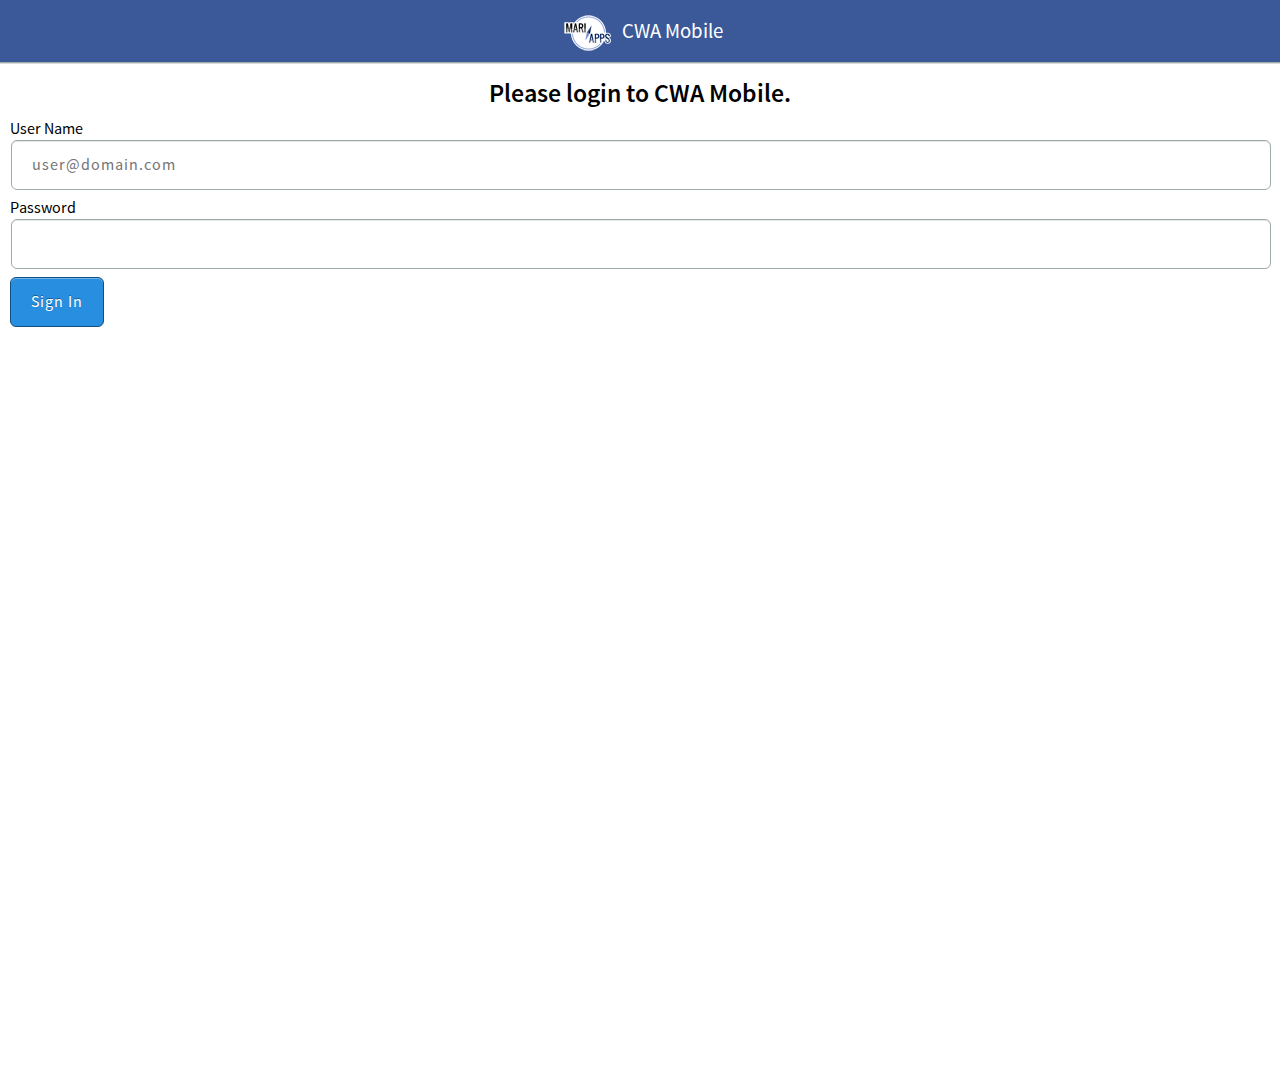
<file: www/index.html>
<!DOCTYPE html>
<html>
<head> 
  <meta charset="utf-8">
  <meta name="viewport" content="initial-scale=1.0, user-scalable=no">
  <meta name="apple-mobile-web-app-capable" content="yes">
  <meta name="apple-mobile-web-app-status-bar-style" content="black">
  <meta name="apple-mobile-web-app-title" content="CWA Mobile">
  <meta http-equiv="X-UA-Compatible" content="IE=edge" />
  <title></title>
  

  <link href="kendo-styles/kendoui.common.min.css" rel="stylesheet" />
  <link href="kendo-styles/kendo.default.min.css" rel="stylesheet" />
  <link href="kendo-styles/kendo.dataviz.min.css" rel="stylesheet" />
  <link href="kendo-styles/kendo.dataviz.default.min.css" rel="stylesheet" />
  <link href="css/hamburger.css" rel="stylesheet" />

  <link rel="apple-touch-icon" href="apple-touch-icon.png"/>
  <link rel="apple-touch-icon-precomposed" href="apple-touch-icon.png"/>


  <!-- <link rel="stylesheet" type="text/css" href="css/jquery-ui.css" />
  <link rel="stylesheet" href="css/jquery.mobile-1.3.1.min.css"> -->
  <!-- <link rel="stylesheet" href="css/pageslider.css"> -->
  <link rel="stylesheet" href="css/topcoat/css/topcoat-mobile-light.css">
  <link rel="stylesheet" href="css/index.css">

  <!-- Extra Codiqa features -->
  <link rel="stylesheet" href="css/codiqa.ext.css">  

  <script src="kendo-js/jquery.min.js"></script>

  <!-- jQuery and jQuery Mobile -->
  <script charset="UTF-8" type="text/javascript" src="https://ecn.dev.virtualearth.net/mapcontrol/mapcontrol.ashx?v=7.0&s=1"></script>
  <!--<script type="text/javascript" src="https://maps.google.com/maps/api/js?sensor=true&libraries=weather"></script>-->
  <script src="js/jquery-1.9.0.min.js"></script>
  <!-- <script src="js/jquery.mobile-1.3.1.min.js"></script> -->
  <!-- // <script src="js/jquery-ui-1.10/jquery-ui-1.10.4.custom.js"></script> -->
  <!-- // <script src="js/hamburger.js"></script> -->
  
  <!-- <script src="js/pageslider.js"></script> -->
  <script src="kendo-js/kendo.all.min.js"></script>
  <script type='application/javascript' src='js/fastclick.min.js'></script>


  <!-- Extra Codiqa features -->
  <script src="js/codiqa.ext.js"></script>

</head>
<body class="light">
  <!-- <div id="sidemenu" class="topcoat-list__container container--sidemenu">
    <ul id="navbar" class="topcoat-list">
      <li class="topcoat-list__item">
        <a href="#">Dashboard</a>
      </li>
      <li class="topcoat-list__item">
        <a href="#pms">PMS</a>        
      </li>
      <li class="topcoat-list__item">
        <a href="#">Help</a>
      </li>
      <li class="topcoat-list__item">
        <a href="#">Contact Us</a>
      </li>
      <li class="topcoat-list__item">
        <a href="#">Log Out</a>
      </li>
    </ul>  
  </div> -->
  <div id="sidemenu" style="display:none">
    <nav class="mobileNav">
      <ul>
          <li onclick="before_route('');"><a><span class="dashboard"></span><div>Dashboard</div></a></li>
          <li><a><span class="accounts"></span><div style="color: grey;">Accounts</div></a></li>
          <li onclick="before_route('#pms');" id="lnk_pms"><a><span class="pms"></span><div>PMS</div></a></li>
          <li onclick="before_route('#crew');" id="lnk_crew"><a><span class="crewing"></span><div>Crewing</div></a></li>
          <li onclick="before_route('#vdetails');"><a><span class="vesseldetails"></span><div>Vessel Details</div></a></li>
          <!-- <li><a href="#">Help</a></li> -->
          <li onclick="location.href = 'mailto:vidya.sagar@mariapps.com';"><a><span class="contact"></span><div>Contact Us</div></a></li>
          <li onclick="before_route('#logout');"><a href="#"><span class="logout"></span><div>Log Out</div></a></li>
      </ul>
    </nav>
  </div>
<div id="container" class='smooth full-height'>
  <div class="topcoat-navigation-bar on-top header">
    <div class="topcoat-navigation-bar__item left quarter">
      <a id="btnBack" style="vertical-align: middle;" class=" back-button" href="javascript:step_back()">
        <span class="topcoat-icon topcoat-icon--back"></span>
      </a>
            <!-- <a class="topcoat-icon-button--quiet">
              <span class="topcoat-icon topcoat-icon--menu-stack"></span>
            </a> -->
    </div>
    <div class="topcoat-navigation-bar__item center half">
      <div style="vertical-align:middle">
      <h1 class="topcoat-navigation-bar__title">
      <img src="img/bsm_logo_glow.png" style="height: 50px; padding-top:0px; padding-right: 5px;vertical-align: middle;">
      CWA Mobile</h1>
      </div>
    </div>
    <div class="topcoat-navigation-bar__item right quarter">
      <span id="hamburger">
        <a class="" style="vertical-align: middle; padding-right: .5rem;" id="hamburger-btn">
          <span class="topcoat-icon topcoat-icon--menu-stack"></span>
          <!-- <span class="topcoat-icon topcoat-icon--edit"></span> -->
        </a>
      </span>
    </div>
  </div>
  <div id="contentLayer"></div>
  <div id="content" class='content on-top scroller'>
    
    <div class='login'>
      <div class='login_title'><h3>Please login to CWA Mobile.</h3></div>
      <form id='login_form'>
        <div class="input-group">
          <div class="input-row">
            <label>User Name</label>
            <input class="topcoat-text-input" type="text" placeholder="user@domain.com" id='login_email'>
          </div>
          <div class="input-row">
            <label>Password</label>
            <input class="topcoat-text-input" type="password" id='login_password'>
          </div>
        </div>
        <div class='error' id='ajax_error' style="display: none;margin: 0px;font-style: italic;font-size: 14px;color: rgb(146,146,146);padding: 20px;"> 
          Sorry, there was a temporary error. Please try again in a minute.<br/>-vidya.sagar@bs-shipmanagement.com
        </div>
        <!-- <a class="button-main button-block" id='login_submit'>Sign In</a> -->
        <!-- <input class="topcoat-button" type="submit" value="Sign In" id='login_submit'/> -->
        <button class="topcoat-button--cta" type="submit">Sign In</button>
      </form>
    </div>
    <div id="index_content" style="display: block;">
    </div>
    <div id='view_title'></div>
    <div id='owners' class="my-navbar-content"></div>
    <div id='dashboard' class="my-navbar-content"></div>
    <div id='vessel_details' class="my-navbar-content"></div>
    <div id='crew' class="my-navbar-content"></div>
    <div id='crew_cv' class="my-navbar-content"></div>
    <div id='pms' class="my-navbar-content"></div>
    <div class='spinner_index'>
      <img src="img/spinner.gif" width="20px" height="20px" style="display:block;margin:auto;"/>
    </div>
  </div>
</div>

<script type="text/javascript" src="js/index.js"></script>
<script src="js/jstorage.js"></script>
<script type="text/javascript">
  app.initialize();
</script>
</body>
</html>
</file>
<file: www/css/hamburger.css>
/*
Setup a basic body
*/
body {
    margin: 0;
    padding: 0;
    overflow-x:hidden;
    font-family: Arial;
    font-size: 18px;
}

/*
Header is relative so z-index: 1 guarantees always displayed on top
*/
header {
    background-color: #302E2E;
    height: 30px;
    padding: 10px;
    text-decoration: none;
    position: fixed;
    width: 98.5%;
    z-index: 4;
    -webkit-box-shadow:  0px 3px 7px 0px rgba(0, 0, 0, 0.4);
    box-shadow:  0px 3px 7px 0px rgba(0, 0, 0, 0.4);
}

/*
using background color is important to cover the menu
position absolute isset to cover the whole viewport
*/
#content {
    background-color: #FFFFFF;
    padding: 52px 10px 10px 10px;
    position: relative;
    width: auto;
    min-height: 1000px;
    -webkit-box-shadow:  -10px 0px 9px 0px rgba(0, 0, 0, 0.4);
    box-shadow:  -10px 0px 9px 0px rgba(0, 0, 0, 0.4);
}

/*
the hamburger button with a little gradient effekt
*/
/*#hamburger {
    border: 1px solid #575858;
    border-radius: 3px 3px 3px 3px;
    cursor: pointer;
    display: block;
    height: 24px;
    padding: 3px 4px 3px;
    position: absolute;
    right: 35px;
    width: 25px;
    background: #F9F9F9;
    background: -moz-linear-gradient(top, #3E3C3D 0%,#EEE 100%);
    background: -webkit-gradient(linear, left top, left bottom, color-stop(0%,#3E3C3D), color-stop(100%,#6D6F74));
    background: -webkit-linear-gradient(top,  #3E3C3D 0%,#6D6F74 100%);
    background: -o-linear-gradient(top,  #3E3C3D 0%,#6D6F74 100%);
    background: -ms-linear-gradient(top,  #3E3C3D 0%,#6D6F74 100%);
    background: linear-gradient(to bottom,  #3E3C3D 0%,#6D6F74 100%);
    filter: progid:DXImageTransform.Microsoft.gradient( startColorstr='#3E3C3D', endColorstr='#6D6F74',GradientType=0 );
    top: 15px;
}*/

/*#F9F9F9,#EEE*/

/*
The white stripes in the hamburger button
*/
#hamburger div {
    background-color: #fff;
    border: 1px solid #eee;
    border-radius: 2px 2px 2px 2px;
    height: 2px;
    margin-top: 3px;
    width: 90%;
}

/*
The navigation container in the background
*/
nav {
    right: 0px;
    top: 0px;
    position: absolute;
    z-index: 0;
    width: 70%;
    height: 100%;
    -webkit-box-sizing: border-box;
    -moz-box-sizing: border-box;
    box-sizing: border-box;
    overflow-x:hidden;
    overflow-y:auto ;
    background: #21365C;
}

/*
Style the navigation menu
*/
nav ul {
    list-style: none;
    margin: 0;
    width: 100%;
    padding: 0;
    color: #fff;
}

nav li {
    position: relative;
    font-size: 1em;
    font-weight: bold;
    border-bottom: 1px solid #365282;
    padding: 15px;
    background: #2b4166;
    background: -moz-linear-gradient(top, #2b4166 0%, #2c4269 100%);
    background: -webkit-gradient(linear, left top, left bottom, color-stop(0%,#2b4166), color-stop(100%,#2c4269));
    background: -webkit-linear-gradient(top, #2b4166 0%,#2c4269 100%);
    background: -o-linear-gradient(top, #2b4166 0%,#2c4269 100%);
    background: -ms-linear-gradient(top, #2b4166 0%,#2c4269 100%);
    background: linear-gradient(to bottom, #2b4166 0%,#2c4269 100%);
    filter: progid:DXImageTransform.Microsoft.gradient( startColorstr='#2b4166', 
}
nav li a {
    color: #fff;
    text-decoration: none;
}

/*
The Layer that will be layed over the content
so that the content is unclickable while menu is shown
*/
#contentLayer {
    display: none;
    height: 100%;
    overflow-x: hidden;
    overflow-y: auto;
    position: absolute;
    left: 0;
    top: 0;
    width: 30%;
    z-index: 12;
    min-height: 1062px;
}
</file>
<file: www/css/pageslider.css>
#container {
    position: absolute;
    width: 100%;
    height: 100%;
    overflow: hidden;
}

.page {
    position: absolute;
    top: 0;
    left: 0;
    width: 100%;
    height: 100%;
    -webkit-transform: translate3d(0, 0, 0);
    transform: translate3d(0, 0, 0);
}

.page.left {
    -webkit-transform: translate3d(-100%, 0, 0);
    transform: translate3d(-100%, 0, 0);
}

.page.center {
    -webkit-transform: translate3d(0, 0, 0);
    transform: translate3d(0, 0, 0);
}

.page.right {
    -webkit-transform: translate3d(100%, 0, 0);
    transform: translate3d(100%, 0, 0);
}

.page.transition {
    -webkit-transition-duration: .25s;
    transition-duration: .25s;
}
</file>
<file: www/css/topcoat/css/topcoat-mobile-light.css>
/**
*
* Copyright 2012 Adobe Systems Inc.;
*
* Licensed under the Apache License, Version 2.0 (the "License");
* you may not use this file except in compliance with the License.
* You may obtain a copy of the License at
*
* http://www.apache.org/licenses/LICENSE-2.0
*
* Unless required by applicable law or agreed to in writing, software
* distributed under the License is distributed on an "AS IS" BASIS,
* WITHOUT WARRANTIES OR CONDITIONS OF ANY KIND, either express or implied.
* See the License for the specific language governing permissions and
* limitations under the License.
*
*/

.button-bar {
  display: table;
  table-layout: fixed;
  white-space: nowrap;
  margin: 0;
  padding: 0;
}

.button-bar__item {
  display: table-cell;
  width: auto;
  border-radius: 0;
}

.button-bar__item > input {
  position: absolute;
  overflow: hidden;
  padding: 0;
  border: 0;
  opacity: 0.001;
  z-index: 1;
  vertical-align: top;
  outline: none;
}

.button-bar__button {
  border-radius: inherit;
}

.button-bar__item:disabled {
  opacity: 0.3;
  cursor: default;
  pointer-events: none;
}

/**
*
* Copyright 2012 Adobe Systems Inc.;
*
* Licensed under the Apache License, Version 2.0 (the "License");
* you may not use this file except in compliance with the License.
* You may obtain a copy of the License at
*
* http://www.apache.org/licenses/LICENSE-2.0
*
* Unless required by applicable law or agreed to in writing, software
* distributed under the License is distributed on an "AS IS" BASIS,
* WITHOUT WARRANTIES OR CONDITIONS OF ANY KIND, either express or implied.
* See the License for the specific language governing permissions and
* limitations under the License.
*
*/

/**
*
* Copyright 2012 Adobe Systems Inc.;
*
* Licensed under the Apache License, Version 2.0 (the "License");
* you may not use this file except in compliance with the License.
* You may obtain a copy of the License at
*
* http://www.apache.org/licenses/LICENSE-2.0
*
* Unless required by applicable law or agreed to in writing, software
* distributed under the License is distributed on an "AS IS" BASIS,
* WITHOUT WARRANTIES OR CONDITIONS OF ANY KIND, either express or implied.
* See the License for the specific language governing permissions and
* limitations under the License.
*
*/

/**
*
* Copyright 2012 Adobe Systems Inc.;
*
* Licensed under the Apache License, Version 2.0 (the "License");
* you may not use this file except in compliance with the License.
* You may obtain a copy of the License at
*
* http://www.apache.org/licenses/LICENSE-2.0
*
* Unless required by applicable law or agreed to in writing, software
* distributed under the License is distributed on an "AS IS" BASIS,
* WITHOUT WARRANTIES OR CONDITIONS OF ANY KIND, either express or implied.
* See the License for the specific language governing permissions and
* limitations under the License.
*
*/

.button,
.topcoat-button,
.topcoat-button--quiet,
.topcoat-button--large,
.topcoat-button--large--quiet,
.topcoat-button--cta,
.topcoat-button--large--cta,
.topcoat-button-bar__button,
.topcoat-button-bar__button--large {
  position: relative;
  display: inline-block;
  vertical-align: top;
  -moz-box-sizing: border-box;
  box-sizing: border-box;
  background-clip: padding-box;
  padding: 0;
  margin: 0;
  font: inherit;
  color: inherit;
  background: transparent;
  border: none;
  cursor: default;
  -webkit-user-select: none;
  -moz-user-select: none;
  -ms-user-select: none;
  user-select: none;
  text-overflow: ellipsis;
  white-space: nowrap;
  overflow: hidden;
  text-decoration: none;
}

.button--quiet {
  background: transparent;
  border: 1px solid transparent;
  box-shadow: none;
}

.button--disabled,
.topcoat-button:disabled,
.topcoat-button--quiet:disabled,
.topcoat-button--large:disabled,
.topcoat-button--large--quiet:disabled,
.topcoat-button--cta:disabled,
.topcoat-button--large--cta:disabled,
.topcoat-button-bar__button:disabled,
.topcoat-button-bar__button--large:disabled {
  opacity: 0.3;
  cursor: default;
  pointer-events: none;
}

.topcoat-button,
.topcoat-button--quiet,
.topcoat-button--large,
.topcoat-button--large--quiet,
.topcoat-button--cta,
.topcoat-button--large--cta,
.topcoat-button-bar__button,
.topcoat-button-bar__button--large {
  padding: 0 1.25rem;
  font-size: 16px;
  line-height: 3rem;
  letter-spacing: 1px;
  color: #454545;
  text-shadow: 0 1px #fff;
  vertical-align: top;
  background-color: #e5e9e8;
  box-shadow: inset 0 1px #fff;
  border: 1px solid #9daca9;
  border-radius: 6px;
}

.topcoat-button:hover,
.topcoat-button--quiet:hover,
.topcoat-button--large:hover,
.topcoat-button--large--quiet:hover,
.topcoat-button-bar__button:hover,
.topcoat-button-bar__button--large:hover {
  background-color: #eff1f1;
}

.topcoat-button:focus,
.topcoat-button--quiet:focus,
.topcoat-button--quiet:hover:focus,
.topcoat-button--large:focus,
.topcoat-button--large--quiet:focus,
.topcoat-button--large--quiet:hover:focus,
.topcoat-button--cta:focus,
.topcoat-button--large--cta:focus,
.topcoat-button-bar__button:focus,
.topcoat-button-bar__button--large:focus {
  border: 1px solid #0036ff;
  box-shadow: inset 0 1px rgba(255,255,255,0.36), 0 0 0 2px #6fb5f1;
  outline: 0;
}

.topcoat-button:active,
.topcoat-button--large:active,
.topcoat-button-bar__button:active,
.topcoat-button-bar__button--large:active,
:checked + .topcoat-button-bar__button {
  border: 1px solid #9daca9;
  background-color: #d2d6d6;
  box-shadow: inset 0 1px rgba(0,0,0,0.1);
}

.topcoat-button--quiet {
  background: transparent;
  border: 1px solid transparent;
  box-shadow: none;
}

.topcoat-button--quiet:hover,
.topcoat-button--large--quiet:hover {
  text-shadow: 0 1px #fff;
  border: 1px solid #9daca9;
  box-shadow: inset 0 1px #fff;
}

.topcoat-button--quiet:active,
.topcoat-button--quiet:focus:active,
.topcoat-button--large--quiet:active,
.topcoat-button--large--quiet:focus:active {
  color: #454545;
  text-shadow: 0 1px #fff;
  background-color: #d2d6d6;
  border: 1px solid #9daca9;
  box-shadow: inset 0 1px rgba(0,0,0,0.1);
}

.topcoat-button--large,
.topcoat-button--large--quiet,
.topcoat-button-bar__button--large {
  font-size: 1.3rem;
  font-weight: 400;
  line-height: 4.375rem;
  padding: 0 1.25rem;
}

.topcoat-button--large--quiet {
  background: transparent;
  border: 1px solid transparent;
  box-shadow: none;
}

.topcoat-button--cta,
.topcoat-button--large--cta {
  border: 1px solid #134f7f;
  background-color: #288edf;
  box-shadow: inset 0 1px rgba(255,255,255,0.36);
  color: #fff;
  font-weight: 500;
  text-shadow: 0 -1px rgba(0,0,0,0.36);
}

.topcoat-button--cta:hover,
.topcoat-button--large--cta:hover {
  background-color: #4ca1e4;
}

.topcoat-button--cta:active,
.topcoat-button--large--cta:active {
  background-color: #1e7dc8;
  box-shadow: inset 0 1px rgba(0,0,0,0.12);
}

.topcoat-button--large--cta {
  font-size: 1.3rem;
  font-weight: 400;
  line-height: 4.375rem;
  padding: 0 1.25rem;
}

.button-bar,
.topcoat-button-bar {
  display: table;
  table-layout: fixed;
  white-space: nowrap;
  margin: 0;
  padding: 0;
}

.button-bar__item,
.topcoat-button-bar__item {
  display: table-cell;
  width: auto;
  border-radius: 0;
}

.button-bar__item > input,
.topcoat-button-bar__item > input {
  position: absolute;
  overflow: hidden;
  padding: 0;
  border: 0;
  opacity: 0.001;
  z-index: 1;
  vertical-align: top;
  outline: none;
}

.button-bar__button {
  border-radius: inherit;
}

.button-bar__item:disabled {
  opacity: 0.3;
  cursor: default;
  pointer-events: none;
}

/* topdoc
  name: Button Bar
  description: Component of grouped buttons
  modifiers:
    :disabled: Disabled state
  markup:
    <div class="topcoat-button-bar">
      <div class="topcoat-button-bar__item">
        <button class="topcoat-button-bar__button">One</button>
      </div>
      <div class="topcoat-button-bar__item">
        <button class="topcoat-button-bar__button">Two</button>
      </div>
      <div class="topcoat-button-bar__item">
        <button class="topcoat-button-bar__button">Three</button>
      </div>
    </div>
  examples:
    mobile button bar: http://codepen.io/Topcoat/pen/kdKyg
  tags:
    - desktop
    - light
    - dark
    - mobile
    - button
    - group
    - bar
*/

.topcoat-button-bar > .topcoat-button-bar__item:first-child {
  border-top-left-radius: 6px;
  border-bottom-left-radius: 6px;
}

.topcoat-button-bar > .topcoat-button-bar__item:last-child {
  border-top-right-radius: 6px;
  border-bottom-right-radius: 6px;
}

.topcoat-button-bar__item:first-child > .topcoat-button-bar__button,
.topcoat-button-bar__item:first-child > .topcoat-button-bar__button--large {
  border-right: none;
}

.topcoat-button-bar__item:last-child > .topcoat-button-bar__button,
.topcoat-button-bar__item:last-child > .topcoat-button-bar__button--large {
  border-left: none;
}

.topcoat-button-bar__button {
  border-radius: inherit;
}

.topcoat-button-bar__button:focus,
.topcoat-button-bar__button--large:focus {
  z-index: 1;
}

/* topdoc
  name: Large Button Bar
  description: A button bar, only larger
  modifiers:
    :disabled: Disabled state
  markup:
    <div class="topcoat-button-bar">
      <div class="topcoat-button-bar__item">
        <button class="topcoat-button-bar__button--large">One</button>
      </div>
      <div class="topcoat-button-bar__item">
        <button class="topcoat-button-bar__button--large">Two</button>
      </div>
      <div class="topcoat-button-bar__item">
        <button class="topcoat-button-bar__button--large">Three</button>
      </div>
    </div>
  tags:
    - desktop
    - light
    - dark
    - mobile
    - button
    - group
    - bar
    - large
*/

.topcoat-button-bar__button--large {
  border-radius: inherit;
}

/**
*
* Copyright 2012 Adobe Systems Inc.;
*
* Licensed under the Apache License, Version 2.0 (the "License");
* you may not use this file except in compliance with the License.
* You may obtain a copy of the License at
*
* http://www.apache.org/licenses/LICENSE-2.0
*
* Unless required by applicable law or agreed to in writing, software
* distributed under the License is distributed on an "AS IS" BASIS,
* WITHOUT WARRANTIES OR CONDITIONS OF ANY KIND, either express or implied.
* See the License for the specific language governing permissions and
* limitations under the License.
*
*/

.button {
  position: relative;
  display: inline-block;
  vertical-align: top;
  -moz-box-sizing: border-box;
  box-sizing: border-box;
  background-clip: padding-box;
  padding: 0;
  margin: 0;
  font: inherit;
  color: inherit;
  background: transparent;
  border: none;
  cursor: default;
  -webkit-user-select: none;
  -moz-user-select: none;
  -ms-user-select: none;
  user-select: none;
  text-overflow: ellipsis;
  white-space: nowrap;
  overflow: hidden;
  text-decoration: none;
}

.button--quiet {
  background: transparent;
  border: 1px solid transparent;
  box-shadow: none;
}

.button--disabled {
  opacity: 0.3;
  cursor: default;
  pointer-events: none;
}

/**
*
* Copyright 2012 Adobe Systems Inc.;
*
* Licensed under the Apache License, Version 2.0 (the "License");
* you may not use this file except in compliance with the License.
* You may obtain a copy of the License at
*
* http://www.apache.org/licenses/LICENSE-2.0
*
* Unless required by applicable law or agreed to in writing, software
* distributed under the License is distributed on an "AS IS" BASIS,
* WITHOUT WARRANTIES OR CONDITIONS OF ANY KIND, either express or implied.
* See the License for the specific language governing permissions and
* limitations under the License.
*
*/

/**
*
* Copyright 2012 Adobe Systems Inc.;
*
* Licensed under the Apache License, Version 2.0 (the "License");
* you may not use this file except in compliance with the License.
* You may obtain a copy of the License at
*
* http://www.apache.org/licenses/LICENSE-2.0
*
* Unless required by applicable law or agreed to in writing, software
* distributed under the License is distributed on an "AS IS" BASIS,
* WITHOUT WARRANTIES OR CONDITIONS OF ANY KIND, either express or implied.
* See the License for the specific language governing permissions and
* limitations under the License.
*
*/

/**
*
* Copyright 2012 Adobe Systems Inc.;
*
* Licensed under the Apache License, Version 2.0 (the "License");
* you may not use this file except in compliance with the License.
* You may obtain a copy of the License at
*
* http://www.apache.org/licenses/LICENSE-2.0
*
* Unless required by applicable law or agreed to in writing, software
* distributed under the License is distributed on an "AS IS" BASIS,
* WITHOUT WARRANTIES OR CONDITIONS OF ANY KIND, either express or implied.
* See the License for the specific language governing permissions and
* limitations under the License.
*
*/

.button,
.topcoat-button,
.topcoat-button--quiet,
.topcoat-button--large,
.topcoat-button--large--quiet,
.topcoat-button--cta,
.topcoat-button--large--cta {
  position: relative;
  display: inline-block;
  vertical-align: top;
  -moz-box-sizing: border-box;
  box-sizing: border-box;
  background-clip: padding-box;
  padding: 0;
  margin: 0;
  font: inherit;
  color: inherit;
  background: transparent;
  border: none;
  cursor: default;
  -webkit-user-select: none;
  -moz-user-select: none;
  -ms-user-select: none;
  user-select: none;
  text-overflow: ellipsis;
  white-space: nowrap;
  overflow: hidden;
  text-decoration: none;
}

.button--quiet {
  background: transparent;
  border: 1px solid transparent;
  box-shadow: none;
}

.button--disabled,
.topcoat-button:disabled,
.topcoat-button--quiet:disabled,
.topcoat-button--large:disabled,
.topcoat-button--large--quiet:disabled,
.topcoat-button--cta:disabled,
.topcoat-button--large--cta:disabled {
  opacity: 0.3;
  cursor: default;
  pointer-events: none;
}

/* topdoc
  name: Button
  description: A simple button
  modifiers:
    :active: Active state
    :disabled: Disabled state
    :hover: Hover state
    :focus: Focused
  markup:
    <button class="topcoat-button">Button</button>
    <button class="topcoat-button" disabled>Button</button>
  examples:
    mobile button: http://codepen.io/Topcoat/pen/DpKtf
  tags:
    - desktop
    - light
    - mobile
    - button
*/

.topcoat-button,
.topcoat-button--quiet,
.topcoat-button--large,
.topcoat-button--large--quiet,
.topcoat-button--cta,
.topcoat-button--large--cta {
  padding: 0 1.25rem;
  font-size: 16px;
  line-height: 3rem;
  letter-spacing: 1px;
  color: #454545;
  text-shadow: 0 1px #fff;
  vertical-align: top;
  background-color: #e5e9e8;
  box-shadow: inset 0 1px #fff;
  border: 1px solid #9daca9;
  border-radius: 6px;
}

.topcoat-button:hover,
.topcoat-button--quiet:hover,
.topcoat-button--large:hover,
.topcoat-button--large--quiet:hover {
  background-color: #eff1f1;
}

.topcoat-button:focus,
.topcoat-button--quiet:focus,
.topcoat-button--quiet:hover:focus,
.topcoat-button--large:focus,
.topcoat-button--large--quiet:focus,
.topcoat-button--large--quiet:hover:focus,
.topcoat-button--cta:focus,
.topcoat-button--large--cta:focus {
  border: 1px solid #0036ff;
  box-shadow: inset 0 1px rgba(255,255,255,0.36), 0 0 0 2px #6fb5f1;
  outline: 0;
}

.topcoat-button:active,
.topcoat-button--large:active {
  border: 1px solid #9daca9;
  background-color: #d2d6d6;
  box-shadow: inset 0 1px rgba(0,0,0,0.1);
}

/* topdoc
  name: Quiet Button
  description: A simple, yet quiet button
  modifiers:
    :active: Quiet button active state
    :disabled: Disabled state
    :hover: Hover state
    :focus: Focused
  markup:
    <button class="topcoat-button--quiet">Button</button>
    <button class="topcoat-button--quiet" disabled>Button</button>
  tags:
    - desktop
    - light
    - mobile
    - button
    - quiet
*/

.topcoat-button--quiet {
  background: transparent;
  border: 1px solid transparent;
  box-shadow: none;
}

.topcoat-button--quiet:hover,
.topcoat-button--large--quiet:hover {
  text-shadow: 0 1px #fff;
  border: 1px solid #9daca9;
  box-shadow: inset 0 1px #fff;
}

.topcoat-button--quiet:active,
.topcoat-button--quiet:focus:active,
.topcoat-button--large--quiet:active,
.topcoat-button--large--quiet:focus:active {
  color: #454545;
  text-shadow: 0 1px #fff;
  background-color: #d2d6d6;
  border: 1px solid #9daca9;
  box-shadow: inset 0 1px rgba(0,0,0,0.1);
}

/* topdoc
  name: Large Button
  description: A big ol button
  modifiers:
    :active: Active state
    :disabled: Disabled state
    :hover: Hover state
    :focus: Focused
  markup:
    <button class="topcoat-button--large" >Button</button>
    <button class="topcoat-button--large" disabled>Button</button>
  tags:
    - desktop
    - light
    - mobile
    - button
    - large
*/

.topcoat-button--large,
.topcoat-button--large--quiet {
  font-size: 1.3rem;
  font-weight: 400;
  line-height: 4.375rem;
  padding: 0 1.25rem;
}

/* topdoc
  name: Large Quiet Button
  description: A large, yet quiet button
  modifiers:
    :active: Active state
    :disabled: Disabled state
    :hover: Hover state
    :focus: Focused
  markup:
    <button class="topcoat-button--large--quiet" >Button</button>
    <button class="topcoat-button--large--quiet" disabled>Button</button>
  tags:
    - desktop
    - light
    - mobile
    - button
    - large
    - quiet
*/

.topcoat-button--large--quiet {
  background: transparent;
  border: 1px solid transparent;
  box-shadow: none;
}

/* topdoc
  name: Call To Action Button
  description: A CALL TO ARMS, er, ACTION!
  modifiers:
    :active: Active state
    :disabled: Disabled state
    :hover: Hover state
    :focus: Focused
  markup:
    <button class="topcoat-button--cta" >Button</button>
    <button class="topcoat-button--cta" disabled>Button</button>
  tags:
    - desktop
    - light
    - mobile
    - button
    - call to action
*/

.topcoat-button--cta,
.topcoat-button--large--cta {
  border: 1px solid #134f7f;
  background-color: #288edf;
  box-shadow: inset 0 1px rgba(255,255,255,0.36);
  color: #fff;
  font-weight: 500;
  text-shadow: 0 -1px rgba(0,0,0,0.36);
}

.topcoat-button--cta:hover,
.topcoat-button--large--cta:hover {
  background-color: #4ca1e4;
}

.topcoat-button--cta:active,
.topcoat-button--large--cta:active {
  background-color: #1e7dc8;
  box-shadow: inset 0 1px rgba(0,0,0,0.12);
}

/* topdoc
  name: Large Call To Action Button
  description: Like call to action, but bigger
  modifiers:
    :active: Active state
    :disabled: Disabled state
    :hover: Hover state
    :focus: Focused
  markup:
    <button class="topcoat-button--large--cta" >Button</button>
    <button class="topcoat-button--large--cta" disabled>Button</button>
  tags:
    - desktop
    - light
    - mobile
    - button
    - large
    - call to action
*/

.topcoat-button--large--cta {
  font-size: 1.3rem;
  font-weight: 400;
  line-height: 4.375rem;
  padding: 0 1.25rem;
}

/**
*
* Copyright 2012 Adobe Systems Inc.;
*
* Licensed under the Apache License, Version 2.0 (the "License");
* you may not use this file except in compliance with the License.
* You may obtain a copy of the License at
*
* http://www.apache.org/licenses/LICENSE-2.0
*
* Unless required by applicable law or agreed to in writing, software
* distributed under the License is distributed on an "AS IS" BASIS,
* WITHOUT WARRANTIES OR CONDITIONS OF ANY KIND, either express or implied.
* See the License for the specific language governing permissions and
* limitations under the License.
*
*/

input[type="checkbox"] {
  position: absolute;
  overflow: hidden;
  padding: 0;
  border: 0;
  opacity: 0.001;
  z-index: 1;
  vertical-align: top;
  outline: none;
}

.checkbox {
  -moz-box-sizing: border-box;
  box-sizing: border-box;
  background-clip: padding-box;
  position: relative;
  display: inline-block;
  vertical-align: top;
  cursor: default;
  -webkit-user-select: none;
  -moz-user-select: none;
  -ms-user-select: none;
  user-select: none;
}

.checkbox__label {
  position: relative;
  display: inline-block;
  vertical-align: top;
  cursor: default;
  -webkit-user-select: none;
  -moz-user-select: none;
  -ms-user-select: none;
  user-select: none;
}

.checkbox--disabled {
  opacity: 0.3;
  cursor: default;
  pointer-events: none;
}

.checkbox:before,
.checkbox:after {
  content: '';
  position: absolute;
}

.checkbox:before {
  -moz-box-sizing: border-box;
  box-sizing: border-box;
  background-clip: padding-box;
}

/**
*
* Copyright 2012 Adobe Systems Inc.;
*
* Licensed under the Apache License, Version 2.0 (the "License");
* you may not use this file except in compliance with the License.
* You may obtain a copy of the License at
*
* http://www.apache.org/licenses/LICENSE-2.0
*
* Unless required by applicable law or agreed to in writing, software
* distributed under the License is distributed on an "AS IS" BASIS,
* WITHOUT WARRANTIES OR CONDITIONS OF ANY KIND, either express or implied.
* See the License for the specific language governing permissions and
* limitations under the License.
*
*/

/**
*
* Copyright 2012 Adobe Systems Inc.;
*
* Licensed under the Apache License, Version 2.0 (the "License");
* you may not use this file except in compliance with the License.
* You may obtain a copy of the License at
*
* http://www.apache.org/licenses/LICENSE-2.0
*
* Unless required by applicable law or agreed to in writing, software
* distributed under the License is distributed on an "AS IS" BASIS,
* WITHOUT WARRANTIES OR CONDITIONS OF ANY KIND, either express or implied.
* See the License for the specific language governing permissions and
* limitations under the License.
*
*/

/**
*
* Copyright 2012 Adobe Systems Inc.;
*
* Licensed under the Apache License, Version 2.0 (the "License");
* you may not use this file except in compliance with the License.
* You may obtain a copy of the License at
*
* http://www.apache.org/licenses/LICENSE-2.0
*
* Unless required by applicable law or agreed to in writing, software
* distributed under the License is distributed on an "AS IS" BASIS,
* WITHOUT WARRANTIES OR CONDITIONS OF ANY KIND, either express or implied.
* See the License for the specific language governing permissions and
* limitations under the License.
*
*/

input[type="checkbox"] {
  position: absolute;
  overflow: hidden;
  padding: 0;
  border: 0;
  opacity: 0.001;
  z-index: 1;
  vertical-align: top;
  outline: none;
}

.checkbox,
.topcoat-checkbox__checkmark {
  -moz-box-sizing: border-box;
  box-sizing: border-box;
  background-clip: padding-box;
  position: relative;
  display: inline-block;
  vertical-align: top;
  cursor: default;
  -webkit-user-select: none;
  -moz-user-select: none;
  -ms-user-select: none;
  user-select: none;
}

.checkbox__label,
.topcoat-checkbox {
  position: relative;
  display: inline-block;
  vertical-align: top;
  cursor: default;
  -webkit-user-select: none;
  -moz-user-select: none;
  -ms-user-select: none;
  user-select: none;
}

.checkbox--disabled,
input[type="checkbox"]:disabled + .topcoat-checkbox__checkmark {
  opacity: 0.3;
  cursor: default;
  pointer-events: none;
}

.checkbox:before,
.checkbox:after,
.topcoat-checkbox__checkmark:before,
.topcoat-checkbox__checkmark:after {
  content: '';
  position: absolute;
}

.checkbox:before,
.topcoat-checkbox__checkmark:before {
  -moz-box-sizing: border-box;
  box-sizing: border-box;
  background-clip: padding-box;
}

/* topdoc
  name: Checkbox
  description: Default skin for Topcoat checkbox
  modifiers:
    :focus: Focus state
    :disabled: Disabled state
  markup:
    <label class="topcoat-checkbox">
      <input type="checkbox">
      <div class="topcoat-checkbox__checkmark"></div>
      Default
    </label>
    <br>
    <br>
    <label class="topcoat-checkbox">
      <input type="checkbox" disabled>
      <div class="topcoat-checkbox__checkmark"></div>
      Disabled
    </label>
  examples:
    mobile checkbox: http://codepen.io/Topcoat/pen/piHcs
  tags:
    - desktop
    - light
    - mobile
    - checkbox
*/

.topcoat-checkbox__checkmark {
  height: 2rem;
}

input[type="checkbox"] {
  height: 2rem;
  width: 2rem;
  margin-top: 0;
  margin-right: -2rem;
  margin-bottom: -2rem;
  margin-left: 0;
}

input[type="checkbox"]:checked + .topcoat-checkbox__checkmark:after {
  opacity: 1;
}

.topcoat-checkbox {
  line-height: 2rem;
}

.topcoat-checkbox__checkmark:before {
  width: 2rem;
  height: 2rem;
  background: #e5e9e8;
  border: 1px solid #9daca9;
  border-radius: 3px;
  box-shadow: inset 0 1px #fff;
}

.topcoat-checkbox__checkmark {
  width: 2rem;
  height: 2rem;
}

.topcoat-checkbox__checkmark:after {
  top: 1px;
  left: 2px;
  opacity: 0;
  width: 28px;
  height: 11px;
  background: transparent;
  border: 7px solid #454545;
  border-width: 7px;
  border-top: none;
  border-right: none;
  border-radius: 2px;
  -webkit-transform: rotate(-50deg);
  -ms-transform: rotate(-50deg);
  transform: rotate(-50deg);
}

input[type="checkbox"]:focus + .topcoat-checkbox__checkmark:before {
  border: 1px solid #0036ff;
  box-shadow: inset 0 1px rgba(255,255,255,0.36), 0 0 0 2px #6fb5f1;
}

input[type="checkbox"]:active + .topcoat-checkbox__checkmark:before {
  border: 1px solid #9daca9;
  background-color: #d2d6d6;
  box-shadow: inset 0 1px rgba(0,0,0,0.1);
}

input[type="checkbox"]:disabled:active + .topcoat-checkbox__checkmark:before {
  border: 1px solid #9daca9;
  background: #e5e9e8;
  box-shadow: inset 0 1px #fff;
}

/**
*
* Copyright 2012 Adobe Systems Inc.;
*
* Licensed under the Apache License, Version 2.0 (the "License");
* you may not use this file except in compliance with the License.
* You may obtain a copy of the License at
*
* http://www.apache.org/licenses/LICENSE-2.0
*
* Unless required by applicable law or agreed to in writing, software
* distributed under the License is distributed on an "AS IS" BASIS,
* WITHOUT WARRANTIES OR CONDITIONS OF ANY KIND, either express or implied.
* See the License for the specific language governing permissions and
* limitations under the License.
*
*/

/**
*
* Copyright 2012 Adobe Systems Inc.;
*
* Licensed under the Apache License, Version 2.0 (the "License");
* you may not use this file except in compliance with the License.
* You may obtain a copy of the License at
*
* http://www.apache.org/licenses/LICENSE-2.0
*
* Unless required by applicable law or agreed to in writing, software
* distributed under the License is distributed on an "AS IS" BASIS,
* WITHOUT WARRANTIES OR CONDITIONS OF ANY KIND, either express or implied.
* See the License for the specific language governing permissions and
* limitations under the License.
*
*/

.button,
.topcoat-icon-button,
.topcoat-icon-button--quiet,
.topcoat-icon-button--large,
.topcoat-icon-button--large--quiet {
  position: relative;
  display: inline-block;
  vertical-align: top;
  -moz-box-sizing: border-box;
  box-sizing: border-box;
  background-clip: padding-box;
  padding: 0;
  margin: 0;
  font: inherit;
  color: inherit;
  background: transparent;
  border: none;
  cursor: default;
  -webkit-user-select: none;
  -moz-user-select: none;
  -ms-user-select: none;
  user-select: none;
  text-overflow: ellipsis;
  white-space: nowrap;
  overflow: hidden;
  text-decoration: none;
}

.button--quiet {
  background: transparent;
  border: 1px solid transparent;
  box-shadow: none;
}

.button--disabled,
.topcoat-icon-button:disabled,
.topcoat-icon-button--quiet:disabled,
.topcoat-icon-button--large:disabled,
.topcoat-icon-button--large--quiet:disabled {
  opacity: 0.3;
  cursor: default;
  pointer-events: none;
}

/* topdoc
  name: Icon Button
  description: Like button, but it has an icon.
  modifiers:
    :active: Active state
    :disabled: Disabled state
    :hover: Hover state
    :focus: Focused
  markup:
    <button class="topcoat-icon-button">
      <span class="topcoat-icon" style="background-color:#A5A7A7;"></span>
    </button>
    <button class="topcoat-icon-button" disabled>
      <span class="topcoat-icon" style="background-color:#A5A7A7;"></span>
    </button>
  tags:
    - desktop
    - light
    - mobile
    - button
    - icon
*/

.topcoat-icon-button,
.topcoat-icon-button--quiet,
.topcoat-icon-button--large,
.topcoat-icon-button--large--quiet {
  padding: 0 0.75rem;
  line-height: 3rem;
  letter-spacing: 1px;
  color: #454545;
  text-shadow: 0 1px #fff;
  vertical-align: baseline;
  background-color: #e5e9e8;
  box-shadow: inset 0 1px #fff;
  border: 1px solid #9daca9;
  border-radius: 6px;
}

.topcoat-icon-button:hover,
.topcoat-icon-button--quiet:hover,
.topcoat-icon-button--large:hover,
.topcoat-icon-button--large--quiet:hover {
  background-color: #eff1f1;
}

.topcoat-icon-button:focus,
.topcoat-icon-button--quiet:focus,
.topcoat-icon-button--quiet:hover:focus,
.topcoat-icon-button--large:focus,
.topcoat-icon-button--large--quiet:focus,
.topcoat-icon-button--large--quiet:hover:focus {
  border: 1px solid #0036ff;
  box-shadow: inset 0 1px rgba(255,255,255,0.36), 0 0 0 2px #6fb5f1;
  outline: 0;
}

.topcoat-icon-button:active,
.topcoat-icon-button--large:active {
  border: 1px solid #9daca9;
  background-color: #d2d6d6;
  box-shadow: inset 0 1px rgba(0,0,0,0.1);
}

/* topdoc
  name: Quiet Icon Button
  description: Like quiet button, but it has an icon.
  modifiers:
    :active: Active state
    :disabled: Disabled state
    :hover: Hover state
    :focus: Focused
  markup:
    <button class="topcoat-icon-button--quiet">
      <span class="topcoat-icon" style="background-color:#A5A7A7;"></span>
    </button>
    <button class="topcoat-icon-button--quiet" disabled>
      <span class="topcoat-icon" style="background-color:#A5A7A7;"></span>
    </button>
  tags:
    - desktop
    - light
    - mobile
    - button
    - icon
    - quiet
*/

.topcoat-icon-button--quiet {
  background: transparent;
  border: 1px solid transparent;
  box-shadow: none;
}

.topcoat-icon-button--quiet:hover,
.topcoat-icon-button--large--quiet:hover {
  text-shadow: 0 1px #fff;
  border: 1px solid #9daca9;
  box-shadow: inset 0 1px #fff;
}

.topcoat-icon-button--quiet:active,
.topcoat-icon-button--quiet:focus:active,
.topcoat-icon-button--large--quiet:active,
.topcoat-icon-button--large--quiet:focus:active {
  color: #454545;
  text-shadow: 0 1px #fff;
  background-color: #d2d6d6;
  border: 1px solid #9daca9;
  box-shadow: inset 0 1px rgba(0,0,0,0.1);
}

/* topdoc
  name: Large Icon Button
  description: Like large button, but it has an icon.
  modifiers:
    :active: Active state
    :disabled: Disabled state
    :hover: Hover state
    :focus: Focused
  markup:
    <button class="topcoat-icon-button--large">
      <span class="topcoat-icon--large" style="background-color:#A5A7A7;"></span>
    </button>
    <button class="topcoat-icon-button--large" disabled>
      <span class="topcoat-icon--large" style="background-color:#A5A7A7;"></span>
    </button>
  tags:
    - desktop
    - light
    - mobile
    - button
    - icon
    - large
*/

.topcoat-icon-button--large,
.topcoat-icon-button--large--quiet {
  width: 4.375rem;
  height: 4.375rem;
  line-height: 4.375rem;
}

/* topdoc
  name: Large Quiet Icon Button
  description: Like large button, but it has an icon and this one is quiet.
  modifiers:
    :active: Active state
    :disabled: Disabled state
    :hover: Hover state
  markup:
    <button class="topcoat-icon-button--large--quiet">
      <span class="topcoat-icon--large" style="background-color:#A5A7A7;"></span>
    </button>
    <button class="topcoat-icon-button--large--quiet" disabled>
      <span class="topcoat-icon--large" style="background-color:#A5A7A7;"></span>
    </button>
  tags:
    - desktop
    - light
    - mobile
    - button
    - icon
    - large
    - quiet
*/

.topcoat-icon-button--large--quiet {
  background: transparent;
  border: 1px solid transparent;
  box-shadow: none;
}

.topcoat-icon,
.topcoat-icon--large {
  position: relative;
  display: inline-block;
  vertical-align: top;
  overflow: hidden;
  width: 1.62rem;
  height: 1.62rem;
  vertical-align: middle;
  top: -1px;
}

.topcoat-icon--large {
  width: 2.499999998125rem;
  height: 2.499999998125rem;
  top: -2px;
}

/**
*
* Copyright 2012 Adobe Systems Inc.;
*
* Licensed under the Apache License, Version 2.0 (the "License");
* you may not use this file except in compliance with the License.
* You may obtain a copy of the License at
*
* http://www.apache.org/licenses/LICENSE-2.0
*
* Unless required by applicable law or agreed to in writing, software
* distributed under the License is distributed on an "AS IS" BASIS,
* WITHOUT WARRANTIES OR CONDITIONS OF ANY KIND, either express or implied.
* See the License for the specific language governing permissions and
* limitations under the License.
*
*/

/**
*
* Copyright 2012 Adobe Systems Inc.;
*
* Licensed under the Apache License, Version 2.0 (the "License");
* you may not use this file except in compliance with the License.
* You may obtain a copy of the License at
*
* http://www.apache.org/licenses/LICENSE-2.0
*
* Unless required by applicable law or agreed to in writing, software
* distributed under the License is distributed on an "AS IS" BASIS,
* WITHOUT WARRANTIES OR CONDITIONS OF ANY KIND, either express or implied.
* See the License for the specific language governing permissions and
* limitations under the License.
*
*/

.input {
  padding: 0;
  margin: 0;
  font: inherit;
  color: inherit;
  background: transparent;
  border: none;
  -moz-box-sizing: border-box;
  box-sizing: border-box;
  background-clip: padding-box;
  vertical-align: top;
  outline: none;
}

.input:disabled {
  opacity: 0.3;
  cursor: default;
  pointer-events: none;
}

/**
*
* Copyright 2012 Adobe Systems Inc.;
*
* Licensed under the Apache License, Version 2.0 (the "License");
* you may not use this file except in compliance with the License.
* You may obtain a copy of the License at
*
* http://www.apache.org/licenses/LICENSE-2.0
*
* Unless required by applicable law or agreed to in writing, software
* distributed under the License is distributed on an "AS IS" BASIS,
* WITHOUT WARRANTIES OR CONDITIONS OF ANY KIND, either express or implied.
* See the License for the specific language governing permissions and
* limitations under the License.
*
*/

/**
*
* Copyright 2012 Adobe Systems Inc.;
*
* Licensed under the Apache License, Version 2.0 (the "License");
* you may not use this file except in compliance with the License.
* You may obtain a copy of the License at
*
* http://www.apache.org/licenses/LICENSE-2.0
*
* Unless required by applicable law or agreed to in writing, software
* distributed under the License is distributed on an "AS IS" BASIS,
* WITHOUT WARRANTIES OR CONDITIONS OF ANY KIND, either express or implied.
* See the License for the specific language governing permissions and
* limitations under the License.
*
*/

.list {
  padding: 0;
  margin: 0;
  font: inherit;
  color: inherit;
  background: transparent;
  border: none;
  cursor: default;
  -webkit-user-select: none;
  -moz-user-select: none;
  -ms-user-select: none;
  user-select: none;
  overflow: auto;
  -webkit-overflow-scrolling: touch;
}

.list__header {
  margin: 0;
}

.list__container {
  padding: 0;
  margin: 0;
  list-style-type: none;
}

.list__item {
  margin: 0;
  padding: 0;
}

/**
*
* Copyright 2012 Adobe Systems Inc.;
*
* Licensed under the Apache License, Version 2.0 (the "License");
* you may not use this file except in compliance with the License.
* You may obtain a copy of the License at
*
* http://www.apache.org/licenses/LICENSE-2.0
*
* Unless required by applicable law or agreed to in writing, software
* distributed under the License is distributed on an "AS IS" BASIS,
* WITHOUT WARRANTIES OR CONDITIONS OF ANY KIND, either express or implied.
* See the License for the specific language governing permissions and
* limitations under the License.
*
*/

/**
*
* Copyright 2012 Adobe Systems Inc.;
*
* Licensed under the Apache License, Version 2.0 (the "License");
* you may not use this file except in compliance with the License.
* You may obtain a copy of the License at
*
* http://www.apache.org/licenses/LICENSE-2.0
*
* Unless required by applicable law or agreed to in writing, software
* distributed under the License is distributed on an "AS IS" BASIS,
* WITHOUT WARRANTIES OR CONDITIONS OF ANY KIND, either express or implied.
* See the License for the specific language governing permissions and
* limitations under the License.
*
*/

.list,
.topcoat-list {
  padding: 0;
  margin: 0;
  font: inherit;
  color: inherit;
  background: transparent;
  border: none;
  cursor: default;
  -webkit-user-select: none;
  -moz-user-select: none;
  -ms-user-select: none;
  user-select: none;
  overflow: auto;
  -webkit-overflow-scrolling: touch;
}

.list__header,
.topcoat-list__header {
  margin: 0;
}

.list__container,
.topcoat-list__container {
  padding: 0;
  margin: 0;
  list-style-type: none;
}

.list__item,
.topcoat-list__item {
  margin: 0;
  padding: 0;
}

/* topdoc
  name: List
  description: Topcoat default list skin
  markup:
    <div class="topcoat-list">
      <h3 class="topcoat-list__header">Category</h3>
      <ul class="topcoat-list__container">
        <li class="topcoat-list__item">
          Item
        </li>
        <li class="topcoat-list__item">
          Item
        </li>
        <li class="topcoat-list__item">
          Item
        </li>
      </ul>
    </div>
  tags:
    - mobile
    - list
*/

.topcoat-list {
  border-top: 1px solid #9daca9;
  border-bottom: 1px solid #fff;
  background-color: #e5e9e8;
}

.topcoat-list__header {
  padding: 4px 20px;
  font-size: 0.9em;
  font-weight: 400;
  background-color: #d2d6d6;
  color: #454545;
  text-shadow: 0 1px 0 rgba(255,255,255,0.5);
  border-top: 1px solid rgba(255,255,255,0.5);
  border-bottom: 1px solid rgba(255,255,255,0.23);
}

.topcoat-list__container {
  border-top: 1px solid #9daca9;
  color: #454545;
}

.topcoat-list__item {
  padding: 1rem;
  border-top: 1px solid #fff;
/*  border-bottom: 1px solid #ccc;*/
}

.topcoat-list__item:first-child {
  border-top: 1px solid #eee;
}

/**
*
* Copyright 2012 Adobe Systems Inc.;
*
* Licensed under the Apache License, Version 2.0 (the "License");
* you may not use this file except in compliance with the License.
* You may obtain a copy of the License at
*
* http://www.apache.org/licenses/LICENSE-2.0
*
* Unless required by applicable law or agreed to in writing, software
* distributed under the License is distributed on an "AS IS" BASIS,
* WITHOUT WARRANTIES OR CONDITIONS OF ANY KIND, either express or implied.
* See the License for the specific language governing permissions and
* limitations under the License.
*
*/

/**
*
* Copyright 2012 Adobe Systems Inc.;
*
* Licensed under the Apache License, Version 2.0 (the "License");
* you may not use this file except in compliance with the License.
* You may obtain a copy of the License at
*
* http://www.apache.org/licenses/LICENSE-2.0
*
* Unless required by applicable law or agreed to in writing, software
* distributed under the License is distributed on an "AS IS" BASIS,
* WITHOUT WARRANTIES OR CONDITIONS OF ANY KIND, either express or implied.
* See the License for the specific language governing permissions and
* limitations under the License.
*
*/

.navigation-bar {
  -moz-box-sizing: border-box;
  box-sizing: border-box;
  background-clip: padding-box;
  white-space: nowrap;
  overflow: hidden;
  word-spacing: 0;
  padding: 0;
  margin: 0;
  font: inherit;
  color: inherit;
  background: transparent;
  border: none;
  cursor: default;
  -webkit-user-select: none;
  -moz-user-select: none;
  -ms-user-select: none;
  user-select: none;
}

.navigation-bar__item {
  -moz-box-sizing: border-box;
  box-sizing: border-box;
  background-clip: padding-box;
  position: relative;
  display: inline-block;
  vertical-align: top;
  padding: 0;
  margin: 0;
  font: inherit;
  color: inherit;
  background: transparent;
  border: none;
}

.navigation-bar__title {
  padding: 0;
  margin: 0;
  font: inherit;
  color: inherit;
  background: transparent;
  border: none;
  text-overflow: ellipsis;
  white-space: nowrap;
  overflow: hidden;
}

/**
*
* Copyright 2012 Adobe Systems Inc.;
*
* Licensed under the Apache License, Version 2.0 (the "License");
* you may not use this file except in compliance with the License.
* You may obtain a copy of the License at
*
* http://www.apache.org/licenses/LICENSE-2.0
*
* Unless required by applicable law or agreed to in writing, software
* distributed under the License is distributed on an "AS IS" BASIS,
* WITHOUT WARRANTIES OR CONDITIONS OF ANY KIND, either express or implied.
* See the License for the specific language governing permissions and
* limitations under the License.
*
*/

/**
*
* Copyright 2012 Adobe Systems Inc.;
*
* Licensed under the Apache License, Version 2.0 (the "License");
* you may not use this file except in compliance with the License.
* You may obtain a copy of the License at
*
* http://www.apache.org/licenses/LICENSE-2.0
*
* Unless required by applicable law or agreed to in writing, software
* distributed under the License is distributed on an "AS IS" BASIS,
* WITHOUT WARRANTIES OR CONDITIONS OF ANY KIND, either express or implied.
* See the License for the specific language governing permissions and
* limitations under the License.
*
*/

.navigation-bar,
.topcoat-navigation-bar {
  -moz-box-sizing: border-box;
  box-sizing: border-box;
  background-clip: padding-box;
  white-space: nowrap;
  overflow: hidden;
  word-spacing: 0;
  padding: 0;
  margin: 0;
  font: inherit;
  color: inherit;
  background: transparent;
  border: none;
  cursor: default;
  -webkit-user-select: none;
  -moz-user-select: none;
  -ms-user-select: none;
  user-select: none;
}

.navigation-bar__item,
.topcoat-navigation-bar__item {
  -moz-box-sizing: border-box;
  box-sizing: border-box;
  background-clip: padding-box;
  position: relative;
  display: inline-block;
  vertical-align: top;
  padding: 0;
  margin: 0;
  font: inherit;
  color: inherit;
  background: transparent;
  border: none;
}

.navigation-bar__title,
.topcoat-navigation-bar__title {
  padding: 0;
  margin: 0;
  font: inherit;
  color: inherit;
  background: transparent;
  border: none;
  text-overflow: ellipsis;
  white-space: nowrap;
  overflow: hidden;
}

/* topdoc
  name: Navigation Bar
  description: A place where navigation goes to drink
  markup:
    <div class="topcoat-navigation-bar">
        <div class="topcoat-navigation-bar__item center full">
            <h1 class="topcoat-navigation-bar__title">Header</h1>
        </div>
    </div>
  tags:
    - desktop
    - light
    - mobile
    - navigation
    - bar
*/

.topcoat-navigation-bar {
  height: 4.375rem;
  padding-left: 1rem;
  padding-right: 1rem;
  background: #e5e9e8;
  color: #454545;
  box-shadow: inset 0 -1px #9daca9, 0 1px #d6dcdb;
}

.topcoat-navigation-bar__item {
  margin: 0;
  line-height: 3.95rem;
  vertical-align: top;
}

.topcoat-navigation-bar__title {
  font-size: 1.3rem;
  font-weight: 400;
  color: #454545;
}

/*
Copyright 2012 Adobe Systems Inc.;
Licensed under the Apache License, Version 2.0 (the "License");
you may not use this file except in compliance with the License.
You may obtain a copy of the License at

http://www.apache.org/licenses/LICENSE-2.0

Unless required by applicable law or agreed to in writing, software
distributed under the License is distributed on an "AS IS" BASIS,
WITHOUT WARRANTIES OR CONDITIONS OF ANY KIND, either express or implied.
See the License for the specific language governing permissions and
limitations under the License.
*/

/**
*
* Copyright 2012 Adobe Systems Inc.;
*
* Licensed under the Apache License, Version 2.0 (the "License");
* you may not use this file except in compliance with the License.
* You may obtain a copy of the License at
*
* http://www.apache.org/licenses/LICENSE-2.0
*
* Unless required by applicable law or agreed to in writing, software
* distributed under the License is distributed on an "AS IS" BASIS,
* WITHOUT WARRANTIES OR CONDITIONS OF ANY KIND, either express or implied.
* See the License for the specific language governing permissions and
* limitations under the License.
*
*/

.notification {
  position: relative;
  display: inline-block;
  vertical-align: top;
  -moz-box-sizing: border-box;
  box-sizing: border-box;
  background-clip: padding-box;
  padding: 0;
  margin: 0;
  font: inherit;
  color: inherit;
  background: transparent;
  border: none;
  cursor: default;
  -webkit-user-select: none;
  -moz-user-select: none;
  -ms-user-select: none;
  user-select: none;
  text-overflow: ellipsis;
  white-space: nowrap;
  overflow: hidden;
  text-decoration: none;
}

/*
Copyright 2012 Adobe Systems Inc.;
Licensed under the Apache License, Version 2.0 (the "License");
you may not use this file except in compliance with the License.
You may obtain a copy of the License at

http://www.apache.org/licenses/LICENSE-2.0

Unless required by applicable law or agreed to in writing, software
distributed under the License is distributed on an "AS IS" BASIS,
WITHOUT WARRANTIES OR CONDITIONS OF ANY KIND, either express or implied.
See the License for the specific language governing permissions and
limitations under the License.
*/

/**
*
* Copyright 2012 Adobe Systems Inc.;
*
* Licensed under the Apache License, Version 2.0 (the "License");
* you may not use this file except in compliance with the License.
* You may obtain a copy of the License at
*
* http://www.apache.org/licenses/LICENSE-2.0
*
* Unless required by applicable law or agreed to in writing, software
* distributed under the License is distributed on an "AS IS" BASIS,
* WITHOUT WARRANTIES OR CONDITIONS OF ANY KIND, either express or implied.
* See the License for the specific language governing permissions and
* limitations under the License.
*
*/

.notification,
.topcoat-notification {
  position: relative;
  display: inline-block;
  vertical-align: top;
  -moz-box-sizing: border-box;
  box-sizing: border-box;
  background-clip: padding-box;
  padding: 0;
  margin: 0;
  font: inherit;
  color: inherit;
  background: transparent;
  border: none;
  cursor: default;
  -webkit-user-select: none;
  -moz-user-select: none;
  -ms-user-select: none;
  user-select: none;
  text-overflow: ellipsis;
  white-space: nowrap;
  overflow: hidden;
  text-decoration: none;
}

/* topdoc
  name: Notification
  description: Notification badge
  markup:
    <span class="topcoat-notification">1</span>
  tags:
    - desktop
    - light
    - mobile
    - notification
*/

.topcoat-notification {
  padding: 0.15em 0.5em 0.2em;
  border-radius: 2px;
  background-color: #ec514e;
  color: #fff;
}

/**
*
* Copyright 2012 Adobe Systems Inc.;
*
* Licensed under the Apache License, Version 2.0 (the "License");
* you may not use this file except in compliance with the License.
* You may obtain a copy of the License at
*
* http://www.apache.org/licenses/LICENSE-2.0
*
* Unless required by applicable law or agreed to in writing, software
* distributed under the License is distributed on an "AS IS" BASIS,
* WITHOUT WARRANTIES OR CONDITIONS OF ANY KIND, either express or implied.
* See the License for the specific language governing permissions and
* limitations under the License.
*
*/

/**
*
* Copyright 2012 Adobe Systems Inc.;
*
* Licensed under the Apache License, Version 2.0 (the "License");
* you may not use this file except in compliance with the License.
* You may obtain a copy of the License at
*
* http://www.apache.org/licenses/LICENSE-2.0
*
* Unless required by applicable law or agreed to in writing, software
* distributed under the License is distributed on an "AS IS" BASIS,
* WITHOUT WARRANTIES OR CONDITIONS OF ANY KIND, either express or implied.
* See the License for the specific language governing permissions and
* limitations under the License.
*
*/

input[type="radio"] {
  position: absolute;
  overflow: hidden;
  padding: 0;
  border: 0;
  opacity: 0.001;
  z-index: 1;
  vertical-align: top;
  outline: none;
}

.radio-button {
  -moz-box-sizing: border-box;
  box-sizing: border-box;
  background-clip: padding-box;
  position: relative;
  display: inline-block;
  vertical-align: top;
  cursor: default;
  -webkit-user-select: none;
  -moz-user-select: none;
  -ms-user-select: none;
  user-select: none;
}

.radio-button__label {
  position: relative;
  display: inline-block;
  vertical-align: top;
  cursor: default;
  -webkit-user-select: none;
  -moz-user-select: none;
  -ms-user-select: none;
  user-select: none;
}

.radio-button:before,
.radio-button:after {
  content: '';
  position: absolute;
  border-radius: 100%;
}

.radio-button:after {
  top: 50%;
  left: 50%;
  -webkit-transform: translate(-50%, -50%);
  -ms-transform: translate(-50%, -50%);
  transform: translate(-50%, -50%);
}

.radio-button:before {
  -moz-box-sizing: border-box;
  box-sizing: border-box;
  background-clip: padding-box;
}

.radio-button--disabled {
  opacity: 0.3;
  cursor: default;
  pointer-events: none;
}

/**
*
* Copyright 2012 Adobe Systems Inc.;
*
* Licensed under the Apache License, Version 2.0 (the "License");
* you may not use this file except in compliance with the License.
* You may obtain a copy of the License at
*
* http://www.apache.org/licenses/LICENSE-2.0
*
* Unless required by applicable law or agreed to in writing, software
* distributed under the License is distributed on an "AS IS" BASIS,
* WITHOUT WARRANTIES OR CONDITIONS OF ANY KIND, either express or implied.
* See the License for the specific language governing permissions and
* limitations under the License.
*
*/

/**
*
* Copyright 2012 Adobe Systems Inc.;
*
* Licensed under the Apache License, Version 2.0 (the "License");
* you may not use this file except in compliance with the License.
* You may obtain a copy of the License at
*
* http://www.apache.org/licenses/LICENSE-2.0
*
* Unless required by applicable law or agreed to in writing, software
* distributed under the License is distributed on an "AS IS" BASIS,
* WITHOUT WARRANTIES OR CONDITIONS OF ANY KIND, either express or implied.
* See the License for the specific language governing permissions and
* limitations under the License.
*
*/

input[type="radio"] {
  position: absolute;
  overflow: hidden;
  padding: 0;
  border: 0;
  opacity: 0.001;
  z-index: 1;
  vertical-align: top;
  outline: none;
}

.radio-button,
.topcoat-radio-button__checkmark {
  -moz-box-sizing: border-box;
  box-sizing: border-box;
  background-clip: padding-box;
  position: relative;
  display: inline-block;
  vertical-align: top;
  cursor: default;
  -webkit-user-select: none;
  -moz-user-select: none;
  -ms-user-select: none;
  user-select: none;
}

.radio-button__label,
.topcoat-radio-button {
  position: relative;
  display: inline-block;
  vertical-align: top;
  cursor: default;
  -webkit-user-select: none;
  -moz-user-select: none;
  -ms-user-select: none;
  user-select: none;
}

.radio-button:before,
.radio-button:after,
.topcoat-radio-button__checkmark:before,
.topcoat-radio-button__checkmark:after {
  content: '';
  position: absolute;
  border-radius: 100%;
}

.radio-button:after,
.topcoat-radio-button__checkmark:after {
  top: 50%;
  left: 50%;
  -webkit-transform: translate(-50%, -50%);
  -ms-transform: translate(-50%, -50%);
  transform: translate(-50%, -50%);
}

.radio-button:before,
.topcoat-radio-button__checkmark:before {
  -moz-box-sizing: border-box;
  box-sizing: border-box;
  background-clip: padding-box;
}

.radio-button--disabled,
input[type="radio"]:disabled + .topcoat-radio-button__checkmark {
  opacity: 0.3;
  cursor: default;
  pointer-events: none;
}

/* topdoc
  name: Radio Button
  description: A button that can play music, but usually just plays ads.
  modifiers:
  markup:
    <!-- NO LABEL -->
    <label class="topcoat-radio-button">
      <input type="radio" name="topcoat">
      <div class="topcoat-radio-button__checkmark"></div>
    </label>
    <br>
    <br>
    <!-- LEFT LABEL -->
    <label class="topcoat-radio-button">
      Left label
      <input type="radio" name="topcoat">
      <div class="topcoat-radio-button__checkmark"></div>
    </label>
    <br>
    <br>
    <!-- RIGHT LABEL -->
    <label class="topcoat-radio-button">
      <input type="radio" name="topcoat">
      <div class="topcoat-radio-button__checkmark"></div>
      Right label
    </label>
    <br>
    <br>
    <!-- DISABLED -->
    <label class="topcoat-radio-button">
      <input type="radio" name="topcoat" Disabled>
      <div class="topcoat-radio-button__checkmark"></div>
      Disabled
    </label>
  examples:
    Mobile Radio Button: http://codepen.io/Topcoat/pen/HDcJj
  tags:
    - desktop
    - light
    - mobile
    - Radio
*/

input[type="radio"] {
  height: 1.875rem;
  width: 1.875rem;
  margin-top: 0;
  margin-right: -1.875rem;
  margin-bottom: -1.875rem;
  margin-left: 0;
}

input[type="radio"]:checked + .topcoat-radio-button__checkmark:after {
  opacity: 1;
}

.topcoat-radio-button {
  color: #454545;
  line-height: 1.875rem;
}

.topcoat-radio-button__checkmark:before {
  width: 1.875rem;
  height: 1.875rem;
  background: #e5e9e8;
  border: 1px solid #9daca9;
  box-shadow: inset 0 1px #fff;
}

.topcoat-radio-button__checkmark {
  position: relative;
  width: 1.875rem;
  height: 1.875rem;
}

.topcoat-radio-button__checkmark:after {
  opacity: 0;
  width: 0.875rem;
  height: 0.875rem;
  background: #454545;
  border: 1px solid rgba(0,0,0,0.1);
  box-shadow: 0 1px rgba(255,255,255,0.5);
  -webkit-transform: none;
  -ms-transform: none;
  transform: none;
  top: 7px;
  left: 7px;
}

input[type="radio"]:focus + .topcoat-radio-button__checkmark:before {
  border: 1px solid #0036ff;
  box-shadow: inset 0 1px rgba(255,255,255,0.36), 0 0 0 2px #6fb5f1;
}

input[type="radio"]:active + .topcoat-radio-button__checkmark:before {
  border: 1px solid #9daca9;
  background-color: #d2d6d6;
  box-shadow: inset 0 1px rgba(0,0,0,0.1);
}

input[type="radio"]:disabled:active + .topcoat-radio-button__checkmark:before {
  border: 1px solid #9daca9;
  background: #e5e9e8;
  box-shadow: inset 0 1px #fff;
}

/*
Copyright 2012 Adobe Systems Inc.;
Licensed under the Apache License, Version 2.0 (the "License");
you may not use this file except in compliance with the License.
You may obtain a copy of the License at

http://www.apache.org/licenses/LICENSE-2.0

Unless required by applicable law or agreed to in writing, software
distributed under the License is distributed on an "AS IS" BASIS,
WITHOUT WARRANTIES OR CONDITIONS OF ANY KIND, either express or implied.
See the License for the specific language governing permissions and
limitations under the License.
*/

/*
Copyright 2012 Adobe Systems Inc.;
Licensed under the Apache License, Version 2.0 (the "License");
you may not use this file except in compliance with the License.
You may obtain a copy of the License at

http://www.apache.org/licenses/LICENSE-2.0

Unless required by applicable law or agreed to in writing, software
distributed under the License is distributed on an "AS IS" BASIS,
WITHOUT WARRANTIES OR CONDITIONS OF ANY KIND, either express or implied.
See the License for the specific language governing permissions and
limitations under the License.
*/

.range {
  padding: 0;
  margin: 0;
  font: inherit;
  color: inherit;
  background: transparent;
  border: none;
  -moz-box-sizing: border-box;
  box-sizing: border-box;
  background-clip: padding-box;
  vertical-align: top;
  outline: none;
  -webkit-appearance: none;
}

.range__thumb {
  cursor: pointer;
}

.range__thumb--webkit {
  cursor: pointer;
  -webkit-appearance: none;
}

.range:disabled {
  opacity: 0.3;
  cursor: default;
  pointer-events: none;
}

/*
Copyright 2012 Adobe Systems Inc.;
Licensed under the Apache License, Version 2.0 (the "License");
you may not use this file except in compliance with the License.
You may obtain a copy of the License at

http://www.apache.org/licenses/LICENSE-2.0

Unless required by applicable law or agreed to in writing, software
distributed under the License is distributed on an "AS IS" BASIS,
WITHOUT WARRANTIES OR CONDITIONS OF ANY KIND, either express or implied.
See the License for the specific language governing permissions and
limitations under the License.
*/

/*
Copyright 2012 Adobe Systems Inc.;
Licensed under the Apache License, Version 2.0 (the "License");
you may not use this file except in compliance with the License.
You may obtain a copy of the License at

http://www.apache.org/licenses/LICENSE-2.0

Unless required by applicable law or agreed to in writing, software
distributed under the License is distributed on an "AS IS" BASIS,
WITHOUT WARRANTIES OR CONDITIONS OF ANY KIND, either express or implied.
See the License for the specific language governing permissions and
limitations under the License.
*/

.range,
.topcoat-range {
  padding: 0;
  margin: 0;
  font: inherit;
  color: inherit;
  background: transparent;
  border: none;
  -moz-box-sizing: border-box;
  box-sizing: border-box;
  background-clip: padding-box;
  vertical-align: top;
  outline: none;
  -webkit-appearance: none;
}

.range__thumb,
.topcoat-range::-moz-range-thumb {
  cursor: pointer;
}

.range__thumb--webkit,
.topcoat-range::-webkit-slider-thumb {
  cursor: pointer;
  -webkit-appearance: none;
}

.range:disabled,
.topcoat-range:disabled {
  opacity: 0.3;
  cursor: default;
  pointer-events: none;
}

/* topdoc
  name: Range
  description: Range input
  modifiers:
    :active: Active state
    :disabled: Disabled state
    :hover: Hover state
    :focus: Focused
  markup:
    <input type="range" class="topcoat-range">
    <input type="range" class="topcoat-range" disabled>
  examples:
    mobile range: http://codepen.io/Topcoat/pen/BskEn
  tags:
    - desktop
    - mobile
    - range
*/

.topcoat-range {
  border-radius: 6px;
  border: 1px solid #9daca9;
  background-color: #d6dcdb;
  height: 1rem;
  border-radius: 30px;
}

.topcoat-range::-moz-range-track {
  border-radius: 6px;
  border: 1px solid #9daca9;
  background-color: #d6dcdb;
  height: 1rem;
  border-radius: 30px;
}

.topcoat-range::-webkit-slider-thumb {
  height: 3rem;
  width: 2rem;
  background-color: #e5e9e8;
  border: 1px solid #9daca9;
  border-radius: 6px;
  box-shadow: inset 0 1px #fff;
}

.topcoat-range::-moz-range-thumb {
  height: 3rem;
  width: 2rem;
  background-color: #e5e9e8;
  border: 1px solid #9daca9;
  border-radius: 6px;
  box-shadow: inset 0 1px #fff;
}

.topcoat-range:focus::-webkit-slider-thumb {
  border: 1px solid #0036ff;
  box-shadow: inset 0 1px rgba(255,255,255,0.36), 0 0 0 2px #6fb5f1;
}

.topcoat-range:focus::-moz-range-thumb {
  border: 1px solid #0036ff;
  box-shadow: inset 0 1px rgba(255,255,255,0.36), 0 0 0 2px #6fb5f1;
}

.topcoat-range:active::-webkit-slider-thumb {
  border: 1px solid #9daca9;
  box-shadow: inset 0 1px #fff;
}

.topcoat-range:active::-moz-range-thumb {
  border: 1px solid #9daca9;
  box-shadow: inset 0 1px #fff;
}

/**
*
* Copyright 2012 Adobe Systems Inc.;
*
* Licensed under the Apache License, Version 2.0 (the "License");
* you may not use this file except in compliance with the License.
* You may obtain a copy of the License at
*
* http://www.apache.org/licenses/LICENSE-2.0
*
* Unless required by applicable law or agreed to in writing, software
* distributed under the License is distributed on an "AS IS" BASIS,
* WITHOUT WARRANTIES OR CONDITIONS OF ANY KIND, either express or implied.
* See the License for the specific language governing permissions and
* limitations under the License.
*
*/

/**
*
* Copyright 2012 Adobe Systems Inc.;
*
* Licensed under the Apache License, Version 2.0 (the "License");
* you may not use this file except in compliance with the License.
* You may obtain a copy of the License at
*
* http://www.apache.org/licenses/LICENSE-2.0
*
* Unless required by applicable law or agreed to in writing, software
* distributed under the License is distributed on an "AS IS" BASIS,
* WITHOUT WARRANTIES OR CONDITIONS OF ANY KIND, either express or implied.
* See the License for the specific language governing permissions and
* limitations under the License.
*
*/

.search-input {
  padding: 0;
  margin: 0;
  font: inherit;
  color: inherit;
  background: transparent;
  border: none;
  -moz-box-sizing: border-box;
  box-sizing: border-box;
  background-clip: padding-box;
  vertical-align: top;
  outline: none;
  -webkit-appearance: none;
}

input[type="search"]::-webkit-search-cancel-button {
  -webkit-appearance: none;
}

.search-input:disabled {
  opacity: 0.3;
  cursor: default;
  pointer-events: none;
}

/**
*
* Copyright 2012 Adobe Systems Inc.;
*
* Licensed under the Apache License, Version 2.0 (the "License");
* you may not use this file except in compliance with the License.
* You may obtain a copy of the License at
*
* http://www.apache.org/licenses/LICENSE-2.0
*
* Unless required by applicable law or agreed to in writing, software
* distributed under the License is distributed on an "AS IS" BASIS,
* WITHOUT WARRANTIES OR CONDITIONS OF ANY KIND, either express or implied.
* See the License for the specific language governing permissions and
* limitations under the License.
*
*/

/**
*
* Copyright 2012 Adobe Systems Inc.;
*
* Licensed under the Apache License, Version 2.0 (the "License");
* you may not use this file except in compliance with the License.
* You may obtain a copy of the License at
*
* http://www.apache.org/licenses/LICENSE-2.0
*
* Unless required by applicable law or agreed to in writing, software
* distributed under the License is distributed on an "AS IS" BASIS,
* WITHOUT WARRANTIES OR CONDITIONS OF ANY KIND, either express or implied.
* See the License for the specific language governing permissions and
* limitations under the License.
*
*/

.search-input,
.topcoat-search-input,
.topcoat-search-input--large {
  padding: 0;
  margin: 0;
  font: inherit;
  color: inherit;
  background: transparent;
  border: none;
  -moz-box-sizing: border-box;
  box-sizing: border-box;
  background-clip: padding-box;
  vertical-align: top;
  outline: none;
  -webkit-appearance: none;
}

input[type="search"]::-webkit-search-cancel-button {
  -webkit-appearance: none;
}

.search-input:disabled,
.topcoat-search-input:disabled,
.topcoat-search-input--large:disabled {
  opacity: 0.3;
  cursor: default;
  pointer-events: none;
}

/* topdoc
  name: Search Input
  description: A text input designed for searching.
  modifiers:
    :disabled: Disabled state
  markup:
    <input type="search" value="" placeholder="search" class="topcoat-search-input">
    <input type="search" value="" placeholder="search" class="topcoat-search-input" disabled>
  tags:
    - desktop
    - light
    - mobile
    - text
    - input
    - search
    - form
*/

.topcoat-search-input,
.topcoat-search-input--large {
  line-height: 3rem;
  height: 3rem;
  font-size: 16px;
  border: 1px solid #9daca9;
  background-color: #fff;
  box-shadow: inset 0 1px 0 rgba(0,0,0,0.23);
  color: #454545;
  padding: 0 0 0 2rem;
  border-radius: 30px;
  background-image: url("../img/search.svg");
  background-position: 1rem center;
  background-repeat: no-repeat;
  background-size: 16px;
}

.topcoat-search-input:focus,
.topcoat-search-input--large:focus {
  background-color: #fff;
  color: #454545;
  border: 1px solid #0036ff;
  box-shadow: inset 0 1px 0 rgba(0,0,0,0.23), 0 0 0 2px #6fb5f1;
}

.topcoat-search-input::-webkit-search-cancel-button,
.topcoat-search-input::-webkit-search-decoration,
.topcoat-search-input--large::-webkit-search-cancel-button,
.topcoat-search-input--large::-webkit-search-decoration {
  margin-right: 5px;
}

.topcoat-search-input:focus::-webkit-input-placeholder,
.topcoat-search-input:focus::-webkit-input-placeholder {
  color: #c6c8c8;
}

.topcoat-search-input:disabled::-webkit-input-placeholder {
  color: #454545;
}

.topcoat-search-input:disabled::-moz-placeholder {
  color: #454545;
}

.topcoat-search-input:disabled:-ms-input-placeholder {
  color: #454545;
}

/* topdoc
  name: Large Search Input
  description: A large text input designed for searching.
  modifiers:
    :disabled: Disabled state
  markup:
    <input type="search" value="" placeholder="search" class="topcoat-search-input--large">
    <input type="search" value="" placeholder="search" class="topcoat-search-input--large" disabled>
  tags:
    - desktop
    - light
    - mobile
    - text
    - input
    - search
    - form
    - large
*/

.topcoat-search-input--large {
  line-height: 4.375rem;
  height: 4.375rem;
  font-size: 1.3rem;
  font-weight: 400;
  padding: 0 0 0 2.9rem;
  border-radius: 40px;
  background-position: 1.2rem center;
  background-size: 1.3rem;
}

.topcoat-search-input--large:disabled {
  color: #454545;
}

.topcoat-search-input--large:disabled::-webkit-input-placeholder {
  color: #454545;
}

.topcoat-search-input--large:disabled::-moz-placeholder {
  color: #454545;
}

.topcoat-search-input--large:disabled:-ms-input-placeholder {
  color: #454545;
}

/**
*
* Copyright 2012 Adobe Systems Inc.;
*
* Licensed under the Apache License, Version 2.0 (the "License");
* you may not use this file except in compliance with the License.
* You may obtain a copy of the License at
*
* http://www.apache.org/licenses/LICENSE-2.0
*
* Unless required by applicable law or agreed to in writing, software
* distributed under the License is distributed on an "AS IS" BASIS,
* WITHOUT WARRANTIES OR CONDITIONS OF ANY KIND, either express or implied.
* See the License for the specific language governing permissions and
* limitations under the License.
*
*/

/**
*
* Copyright 2012 Adobe Systems Inc.;
*
* Licensed under the Apache License, Version 2.0 (the "License");
* you may not use this file except in compliance with the License.
* You may obtain a copy of the License at
*
* http://www.apache.org/licenses/LICENSE-2.0
*
* Unless required by applicable law or agreed to in writing, software
* distributed under the License is distributed on an "AS IS" BASIS,
* WITHOUT WARRANTIES OR CONDITIONS OF ANY KIND, either express or implied.
* See the License for the specific language governing permissions and
* limitations under the License.
*
*/

.switch {
  position: relative;
  display: inline-block;
  vertical-align: top;
  -moz-box-sizing: border-box;
  box-sizing: border-box;
  background-clip: padding-box;
}

.switch__input {
  position: absolute;
  overflow: hidden;
  padding: 0;
  border: 0;
  opacity: 0.001;
  z-index: 1;
  vertical-align: top;
  outline: none;
}

.switch__toggle {
  position: relative;
  display: inline-block;
  vertical-align: top;
  -moz-box-sizing: border-box;
  box-sizing: border-box;
  background-clip: padding-box;
  padding: 0;
  margin: 0;
  font: inherit;
  color: inherit;
  background: transparent;
  border: none;
  cursor: default;
  -webkit-user-select: none;
  -moz-user-select: none;
  -ms-user-select: none;
  user-select: none;
}

.switch__toggle:before,
.switch__toggle:after {
  content: '';
  position: absolute;
  z-index: -1;
  -moz-box-sizing: border-box;
  box-sizing: border-box;
  background-clip: padding-box;
}

.switch--disabled {
  opacity: 0.3;
  cursor: default;
  pointer-events: none;
}

/**
*
* Copyright 2012 Adobe Systems Inc.;
*
* Licensed under the Apache License, Version 2.0 (the "License");
* you may not use this file except in compliance with the License.
* You may obtain a copy of the License at
*
* http://www.apache.org/licenses/LICENSE-2.0
*
* Unless required by applicable law or agreed to in writing, software
* distributed under the License is distributed on an "AS IS" BASIS,
* WITHOUT WARRANTIES OR CONDITIONS OF ANY KIND, either express or implied.
* See the License for the specific language governing permissions and
* limitations under the License.
*
*/

/**
*
* Copyright 2012 Adobe Systems Inc.;
*
* Licensed under the Apache License, Version 2.0 (the "License");
* you may not use this file except in compliance with the License.
* You may obtain a copy of the License at
*
* http://www.apache.org/licenses/LICENSE-2.0
*
* Unless required by applicable law or agreed to in writing, software
* distributed under the License is distributed on an "AS IS" BASIS,
* WITHOUT WARRANTIES OR CONDITIONS OF ANY KIND, either express or implied.
* See the License for the specific language governing permissions and
* limitations under the License.
*
*/

.switch,
.topcoat-switch {
  position: relative;
  display: inline-block;
  vertical-align: top;
  -moz-box-sizing: border-box;
  box-sizing: border-box;
  background-clip: padding-box;
}

.switch__input,
.topcoat-switch__input {
  position: absolute;
  overflow: hidden;
  padding: 0;
  border: 0;
  opacity: 0.001;
  z-index: 1;
  vertical-align: top;
  outline: none;
}

.switch__toggle,
.topcoat-switch__toggle {
  position: relative;
  display: inline-block;
  vertical-align: top;
  -moz-box-sizing: border-box;
  box-sizing: border-box;
  background-clip: padding-box;
  padding: 0;
  margin: 0;
  font: inherit;
  color: inherit;
  background: transparent;
  border: none;
  cursor: default;
  -webkit-user-select: none;
  -moz-user-select: none;
  -ms-user-select: none;
  user-select: none;
}

.switch__toggle:before,
.switch__toggle:after,
.topcoat-switch__toggle:before,
.topcoat-switch__toggle:after {
  content: '';
  position: absolute;
  z-index: -1;
  -moz-box-sizing: border-box;
  box-sizing: border-box;
  background-clip: padding-box;
}

.switch--disabled,
.topcoat-switch__input:disabled + .topcoat-switch__toggle {
  opacity: 0.3;
  cursor: default;
  pointer-events: none;
}

/* topdoc
  name: Switch
  description: Default skin for Topcoat switch
  modifiers:
    :focus: Focus state
    :disabled: Disabled state
  markup:
    <label class="topcoat-switch">
      <input type="checkbox" class="topcoat-switch__input">
      <div class="topcoat-switch__toggle"></div>
    </label>
    <br>
    <br>
    <label class="topcoat-switch">
      <input type="checkbox" class="topcoat-switch__input" checked>
      <div class="topcoat-switch__toggle"></div>
    </label>
    <br>
    <br>
    <label class="topcoat-switch">
      <input type="checkbox" class="topcoat-switch__input" disabled>
      <div class="topcoat-switch__toggle"></div>
    </label>
  examples:
    mobile switch: http://codepen.io/Topcoat/pen/upxds
  tags:
    - desktop
    - light
    - mobile
    - switch
*/

.topcoat-switch {
  font-size: 16px;
  padding: 0 1.25rem;
  border-radius: 6px;
  border: 1px solid #9daca9;
  overflow: hidden;
  width: 6rem;
}

.topcoat-switch__toggle:before,
.topcoat-switch__toggle:after {
  top: -1px;
  width: 5rem;
}

.topcoat-switch__toggle:before {
  content: 'ON';
  color: #288edf;
  background-color: #e5f1fb;
  right: 1rem;
  padding-left: 1.5rem;
}

.topcoat-switch__toggle {
  line-height: 3rem;
  height: 3rem;
  width: 2rem;
  border-radius: 6px;
  color: #454545;
  text-shadow: 0 1px #fff;
  background-color: #e5e9e8;
  border: 1px solid #9daca9;
  margin-left: -1.3rem;
  margin-bottom: -1px;
  margin-top: -1px;
  box-shadow: inset 0 1px #fff;
  -webkit-transition: margin-left 0.05s ease-in-out;
  transition: margin-left 0.05s ease-in-out;
}

.topcoat-switch__toggle:after {
  content: 'OFF';
  background-color: #d2d6d6;
  left: 1rem;
  padding-left: 2rem;
}

.topcoat-switch__input:checked + .topcoat-switch__toggle {
  margin-left: 2.7rem;
}

.topcoat-switch__input:active + .topcoat-switch__toggle {
  border: 1px solid #9daca9;
  box-shadow: inset 0 1px #fff;
}

.topcoat-switch__input:focus + .topcoat-switch__toggle {
  border: 1px solid #0036ff;
  box-shadow: 0 0 0 2px #6fb5f1;
}

.topcoat-switch__input:disabled + .topcoat-switch__toggle:after,
.topcoat-switch__input:disabled + .topcoat-switch__toggle:before {
  background: transparent;
}

/**
*
* Copyright 2012 Adobe Systems Inc.;
*
* Licensed under the Apache License, Version 2.0 (the "License");
* you may not use this file except in compliance with the License.
* You may obtain a copy of the License at
*
* http://www.apache.org/licenses/LICENSE-2.0
*
* Unless required by applicable law or agreed to in writing, software
* distributed under the License is distributed on an "AS IS" BASIS,
* WITHOUT WARRANTIES OR CONDITIONS OF ANY KIND, either express or implied.
* See the License for the specific language governing permissions and
* limitations under the License.
*
*/

/**
*
* Copyright 2012 Adobe Systems Inc.;
*
* Licensed under the Apache License, Version 2.0 (the "License");
* you may not use this file except in compliance with the License.
* You may obtain a copy of the License at
*
* http://www.apache.org/licenses/LICENSE-2.0
*
* Unless required by applicable law or agreed to in writing, software
* distributed under the License is distributed on an "AS IS" BASIS,
* WITHOUT WARRANTIES OR CONDITIONS OF ANY KIND, either express or implied.
* See the License for the specific language governing permissions and
* limitations under the License.
*
*/

.button,
.topcoat-tab-bar__button {
  position: relative;
  display: inline-block;
  vertical-align: top;
  -moz-box-sizing: border-box;
  box-sizing: border-box;
  background-clip: padding-box;
  padding: 0;
  margin: 0;
  font: inherit;
  color: inherit;
  background: transparent;
  border: none;
  cursor: default;
  -webkit-user-select: none;
  -moz-user-select: none;
  -ms-user-select: none;
  user-select: none;
  text-overflow: ellipsis;
  white-space: nowrap;
  overflow: hidden;
  text-decoration: none;
}

.button--quiet {
  background: transparent;
  border: 1px solid transparent;
  box-shadow: none;
}

.button--disabled,
.topcoat-tab-bar__button:disabled {
  opacity: 0.3;
  cursor: default;
  pointer-events: none;
}

.button-bar,
.topcoat-tab-bar {
  display: table;
  table-layout: fixed;
  white-space: nowrap;
  margin: 0;
  padding: 0;
}

.button-bar__item,
.topcoat-tab-bar__item {
  display: table-cell;
  width: auto;
  border-radius: 0;
}

.button-bar__item > input,
.topcoat-tab-bar__item > input {
  position: absolute;
  overflow: hidden;
  padding: 0;
  border: 0;
  opacity: 0.001;
  z-index: 1;
  vertical-align: top;
  outline: none;
}

.button-bar__button {
  border-radius: inherit;
}

.button-bar__item:disabled {
  opacity: 0.3;
  cursor: default;
  pointer-events: none;
}

/* topdoc
  name: Tab Bar
  description: Component of tab buttons
  modifiers:
    :disabled: Disabled state
  markup:
    <div class="topcoat-tab-bar">
      <label class="topcoat-tab-bar__item">
        <input type="radio" name="tab-bar">
        <button class="topcoat-tab-bar__button">One</button>
      </label>
      <label class="topcoat-tab-bar__item">
        <input type="radio" name="tab-bar">
        <button class="topcoat-tab-bar__button">Two</button>
      </label>
      <label class="topcoat-tab-bar__item">
        <input type="radio" name="tab-bar">
        <button class="topcoat-tab-bar__button">Three</button>
      </label>
    </div>
  examples:
    mobile tab bar: http://codepen.io/Topcoat/pen/rJICF
  tags:
    - desktop
    - light
    - dark
    - mobile
    - tab
    - group
    - bar
*/

.topcoat-tab-bar__button {
  padding: 0 1.25rem;
  height: 3rem;
  line-height: 3rem;
  letter-spacing: 1px;
  color: #454545;
  text-shadow: 0 1px #fff;
  vertical-align: top;
  background-color: #e5e9e8;
  box-shadow: inset 0 1px #fff;
  border-top: 1px solid #9daca9;
}

.topcoat-tab-bar__button:active,
.topcoat-tab-bar__button--large:active,
:checked + .topcoat-tab-bar__button {
  color: #288edf;
  background-color: #e5f1fb;
  box-shadow: inset 0 0 1px rgba(0,0,0,0.1);
}

.topcoat-tab-bar__button:focus,
.topcoat-tab-bar__button--large:focus {
  z-index: 1;
  box-shadow: inset 0 1px rgba(255,255,255,0.36), 0 0 0 2px #6fb5f1;
  outline: 0;
}

/**
*
* Copyright 2012 Adobe Systems Inc.;
*
* Licensed under the Apache License, Version 2.0 (the "License");
* you may not use this file except in compliance with the License.
* You may obtain a copy of the License at
*
* http://www.apache.org/licenses/LICENSE-2.0
*
* Unless required by applicable law or agreed to in writing, software
* distributed under the License is distributed on an "AS IS" BASIS,
* WITHOUT WARRANTIES OR CONDITIONS OF ANY KIND, either express or implied.
* See the License for the specific language governing permissions and
* limitations under the License.
*
*/

/**
*
* Copyright 2012 Adobe Systems Inc.;
*
* Licensed under the Apache License, Version 2.0 (the "License");
* you may not use this file except in compliance with the License.
* You may obtain a copy of the License at
*
* http://www.apache.org/licenses/LICENSE-2.0
*
* Unless required by applicable law or agreed to in writing, software
* distributed under the License is distributed on an "AS IS" BASIS,
* WITHOUT WARRANTIES OR CONDITIONS OF ANY KIND, either express or implied.
* See the License for the specific language governing permissions and
* limitations under the License.
*
*/

.input,
.topcoat-text-input,
.topcoat-text-input--large {
  padding: 0;
  margin: 0;
  font: inherit;
  color: inherit;
  background: transparent;
  border: none;
  -moz-box-sizing: border-box;
  box-sizing: border-box;
  background-clip: padding-box;
  vertical-align: top;
  outline: none;
}

.input:disabled,
.topcoat-text-input:disabled,
.topcoat-text-input--large:disabled {
  opacity: 0.3;
  cursor: default;
  pointer-events: none;
}

/* topdoc
  name: Text input
  description: Topdoc text input
  modifiers:
    :disabled: Disabled state
    :focus: Focused
    :invalid: Hover state
  markup:
    <input type="text" class="topcoat-text-input" placeholder="text" value="">
    <br>
    <br>
    <input type="text" class="topcoat-text-input" placeholder="text" value="" disabled>
    <br>
    <br>
    <input type="text" class="topcoat-text-input" placeholder="text" value="fail" pattern="not-fail">
  tags:
    - desktop
    - mobile
    - text
    - input
*/

.topcoat-text-input,
.topcoat-text-input--large {
  line-height: 3rem;
  font-size: 16px;
  letter-spacing: 1px;
  padding: 0 1.25rem;
  border: 1px solid #9daca9;
  border-radius: 6px;
  background-color: #fff;
  box-shadow: inset 0 1px rgba(0,0,0,0.1);
  color: #454545;
  vertical-align: top;
}

.topcoat-text-input:focus,
.topcoat-text-input--large:focus {
  background-color: #fff;
  color: #454545;
  border: 1px solid #0036ff;
  box-shadow: 0 0 0 2px #6fb5f1;
}

.topcoat-text-input:disabled::-webkit-input-placeholder {
  color: #454545;
}

.topcoat-text-input:disabled::-moz-placeholder {
  color: #454545;
}

.topcoat-text-input:disabled:-ms-input-placeholder {
  color: #454545;
}

.topcoat-text-input:invalid {
  border: 1px solid #ec514e;
}

/* topdoc
  name: Large Text Input
  description: A bigger input, still for text.
  modifiers:
    :disabled: Disabled state
    :focus: Focused
    :invalid: Hover state
  markup:
    <input type="text" class="topcoat-text-input--large" value="" placeholder="text">
    <br>
    <br>
    <input type="text" class="topcoat-text-input--large" value="" placeholder="text" disabled>
    <br>
    <br>
    <input type="text" class="topcoat-text-input--large" placeholder="text" value="fail" pattern="not-fail">
  tags:
    - desktop
    - light
    - mobile
    - form
    - input
    - large
*/

.topcoat-text-input--large {
  line-height: 4.375rem;
  font-size: 1.3rem;
}

.topcoat-text-input--large:disabled {
  color: #454545;
}

.topcoat-text-input--large:disabled::-webkit-input-placeholder {
  color: #454545;
}

.topcoat-text-input--large:disabled::-moz-placeholder {
  color: #454545;
}

.topcoat-text-input--large:disabled:-ms-input-placeholder {
  color: #454545;
}

.topcoat-text-input--large:invalid {
  border: 1px solid #ec514e;
}

/**
*
* Copyright 2012 Adobe Systems Inc.;
*
* Licensed under the Apache License, Version 2.0 (the "License");
* you may not use this file except in compliance with the License.
* You may obtain a copy of the License at
*
* http://www.apache.org/licenses/LICENSE-2.0
*
* Unless required by applicable law or agreed to in writing, software
* distributed under the License is distributed on an "AS IS" BASIS,
* WITHOUT WARRANTIES OR CONDITIONS OF ANY KIND, either express or implied.
* See the License for the specific language governing permissions and
* limitations under the License.
*
*/

/**
*
* Copyright 2012 Adobe Systems Inc.;
*
* Licensed under the Apache License, Version 2.0 (the "License");
* you may not use this file except in compliance with the License.
* You may obtain a copy of the License at
*
* http://www.apache.org/licenses/LICENSE-2.0
*
* Unless required by applicable law or agreed to in writing, software
* distributed under the License is distributed on an "AS IS" BASIS,
* WITHOUT WARRANTIES OR CONDITIONS OF ANY KIND, either express or implied.
* See the License for the specific language governing permissions and
* limitations under the License.
*
*/

.textarea {
  -moz-box-sizing: border-box;
  box-sizing: border-box;
  background-clip: padding-box;
  padding: 0;
  margin: 0;
  font: inherit;
  color: inherit;
  background: transparent;
  border: none;
  vertical-align: top;
  resize: none;
  outline: none;
}

.textarea:disabled {
  opacity: 0.3;
  cursor: default;
  pointer-events: none;
}

/**
*
* Copyright 2012 Adobe Systems Inc.;
*
* Licensed under the Apache License, Version 2.0 (the "License");
* you may not use this file except in compliance with the License.
* You may obtain a copy of the License at
*
* http://www.apache.org/licenses/LICENSE-2.0
*
* Unless required by applicable law or agreed to in writing, software
* distributed under the License is distributed on an "AS IS" BASIS,
* WITHOUT WARRANTIES OR CONDITIONS OF ANY KIND, either express or implied.
* See the License for the specific language governing permissions and
* limitations under the License.
*
*/

/**
*
* Copyright 2012 Adobe Systems Inc.;
*
* Licensed under the Apache License, Version 2.0 (the "License");
* you may not use this file except in compliance with the License.
* You may obtain a copy of the License at
*
* http://www.apache.org/licenses/LICENSE-2.0
*
* Unless required by applicable law or agreed to in writing, software
* distributed under the License is distributed on an "AS IS" BASIS,
* WITHOUT WARRANTIES OR CONDITIONS OF ANY KIND, either express or implied.
* See the License for the specific language governing permissions and
* limitations under the License.
*
*/

.textarea,
.topcoat-textarea,
.topcoat-textarea--large {
  -moz-box-sizing: border-box;
  box-sizing: border-box;
  background-clip: padding-box;
  padding: 0;
  margin: 0;
  font: inherit;
  color: inherit;
  background: transparent;
  border: none;
  vertical-align: top;
  resize: none;
  outline: none;
}

.textarea:disabled,
.topcoat-textarea:disabled,
.topcoat-textarea--large:disabled {
  opacity: 0.3;
  cursor: default;
  pointer-events: none;
}

/* topdoc
  name: Textarea
  description: A whole area, just for text.
  modifiers:
    :disabled: Disabled state
  markup:
    <textarea class="topcoat-textarea" rows="6" cols="36" placeholder="Textarea"></textarea>
    <br>
    <br>
    <textarea class="topcoat-textarea" rows="6" cols="36" placeholder="Textarea" disabled></textarea>
  tags:
    - desktop
    - light
    - mobile
    - form
    - input
    - textarea
*/

.topcoat-textarea,
.topcoat-textarea--large {
  padding: 2rem;
  font-size: 2.5rem;
  font-weight: 400;
  border-radius: 6px;
  line-height: 3rem;
  border: 1px solid #9daca9;
  background-color: #fff;
  box-shadow: inset 0 1px rgba(0,0,0,0.1);
  color: #454545;
  letter-spacing: 1px;
}

.topcoat-textarea:focus,
.topcoat-textarea--large:focus {
  background-color: #fff;
  color: #454545;
  border: 1px solid #0036ff;
  box-shadow: 0 0 0 2px #6fb5f1;
}

.topcoat-textarea:disabled::-webkit-input-placeholder {
  color: #454545;
}

.topcoat-textarea:disabled::-moz-placeholder {
  color: #454545;
}

.topcoat-textarea:disabled:-ms-input-placeholder {
  color: #454545;
}

/* topdoc
  name: Large Textarea
  description: A whole area, just for text; now available in large.
  modifiers:
    :disabled: Disabled state
  markup:
    <textarea class="topcoat-textarea--large" rows="6" cols="36" placeholder="Textarea"></textarea>
    <br>
    <br>
    <textarea class="topcoat-textarea--large" rows="6" cols="36" placeholder="Textarea" disabled></textarea>
  tags:
    - desktop
    - light
    - mobile
    - form
    - input
    - textarea
*/

.topcoat-textarea--large {
  font-size: 3rem;
  line-height: 4.375rem;
}

.topcoat-textarea--large:disabled {
  color: #454545;
}

.topcoat-textarea--large:disabled::-webkit-input-placeholder {
  color: #454545;
}

.topcoat-textarea--large:disabled::-moz-placeholder {
  color: #454545;
}

.topcoat-textarea--large:disabled:-ms-input-placeholder {
  color: #454545;
}

@font-face {
  font-family: "Source Sans";
  src: url("../font/SourceSansPro-Regular.otf");
}

@font-face {
  font-family: "Source Sans";
  src: url("../font/SourceSansPro-Light.otf");
  font-weight: 200;
}

@font-face {
  font-family: "Source Sans";
  src: url("../font/SourceSansPro-Semibold.otf");
  font-weight: 600;
}

body {
  margin: 0;
  padding: 0;
  background: #dfe2e2;
  color: #000;
  font: 16px "Source Sans", helvetica, arial, sans-serif;
  font-weight: 400;
}

:focus {
  outline-color: transparent;
  outline-style: none;
}

.topcoat-icon--menu-stack {
  background: url("../img/hamburger_light.svg") no-repeat;
  background-size: cover;
  right: 10px;
}

.quarter {
  width: 25%;
}

.half {
  width: 50%;
}

.three-quarters {
  width: 75%;
}

.third {
  width: 33.333%;
}

.two-thirds {
  width: 66.666%;
}

.full {
  width: 100%;
}

.left {
  text-align: left;
}

.center {
  text-align: center;
}

.right {
  text-align: right;
}

.reset-ui {
  -moz-box-sizing: border-box;
  box-sizing: border-box;
  background-clip: padding-box;
  position: relative;
  display: inline-block;
  vertical-align: top;
  padding: 0;
  margin: 0;
  font: inherit;
  color: inherit;
  background: transparent;
  border: none;
  cursor: default;
  -webkit-user-select: none;
  -moz-user-select: none;
  -ms-user-select: none;
  user-select: none;
  text-overflow: ellipsis;
  white-space: nowrap;
  overflow: hidden;
}

/* This file should include color and image variables corresponding to the dark theme */

/* ---------- colors ---------- */

/* ---------- darken ---------- */

/* ---------- lighten ---------- */

/* ---------- alphas ---------- */

/* ---------- thickness ---------- */

/* ---------- shadows ---------- */

/* Icons */

/* Navigation Bar */

/* Text Input */

/* List */

/* Overlay */

/* Progress bar */

/* Checkbox */

/* Range input */

/* Radio Button */

/* Tab bar */

/* Switch */

/* Icon Button */

/* Navigation bar */

/* List */

/* Search Input */

/* Textarea */

/* Checkbox */

/* Radio */

/* Range input */

/* Search Input */

/* Switch */

/* This file should include color and image variables corresponding to the light theme */

/* ---------- colors ---------- */

/* ---------- darken ---------- */

/* ---------- lighten ---------- */

/* ---------- alphas ---------- */

/* ---------- thickness ---------- */

/* ---------- shadows ---------- */

/* Secondary colors (based on colors above)

Everything below this line should be calculated using the variables above. This area is for people that want to totally customize everything. Have fun, bros!

*/

/* Icons */

/* Navigation Bar */

/* Text Input */

/* List */

/* Overlay */

/* Progress bar */

/* Checkbox */

/* Range input */

/* Radio Button */

/* Tab bar */

/* Switch */

/* Containers */

/* Icon Button */

/* Navigation bar */

/* List */

/* Search Input */

/* Text Area */

/* Checkbox */

/* Radio */

/* Range input */

/* Search Input */

/* Switch */

/* Call To Action */

/* Text Input */

/* Radio input */

/* Overlay */

/* Textarea */

/* Progress bar container */

/* Progress bar progress */

/* Switch */

/* Notification */

/* Search */

/* Select/DropDown */

.topcoat-select {
  padding: 0;
  margin: 0;
  font: inherit;
  color: inherit;
  background: transparent;
  border: none;
}

.topcoat-select {
  vertical-align: top;
  outline: none;
}

.topcoat-select {
  cursor: default;
  -webkit-user-select: none;
  -moz-user-select: none;
  -ms-user-select: none;
  user-select: none;
}

.topcoat-select {
  -moz-box-sizing: border-box;
  box-sizing: border-box;
  background-clip: padding-box;
}

.topcoat-select {
  position: relative;
  display: inline-block;
  vertical-align: top;
}

.topcoat-select:disabled {
  opacity: 0.3;
  cursor: default;
  pointer-events: none;
}

.topcoat-select {
  -moz-appearance: none;
  -webkit-appearance: none;
}

.topcoat-select::-ms-expand {
  display: none;
}

/* topdoc
  name: Topcoat Select
  description: A component that lets you select things
  modifiers:
    :disabled: Disabled state
    :focus: Focused
    :invalid: Hover state
  markup:
    <select class="topcoat-select">
      <option value="volvo">Volvo</option>
      <option value="saab">Saab</option>
      <option value="mercedes">Mercedes</option>
      <option value="audi">Audi</option>
    </select>
    <select class="topcoat-select" disabled>
      <option value="volvo">Volvo</option>
      <option value="saab">Saab</option>
      <option value="mercedes">Mercedes</option>
      <option value="audi">Audi</option>
    </select>
  tags:
    - desktop
    - mobile
    - text
    - input
*/
</file>
<file: www/css/codiqa.ext.css>
/* Put your custom CSS here */
</file>
<file: www/kendo-styles/kendoui.common.min.css>
/*
* Kendo UI Complete v2013.1.514 (http://kendoui.com)
* Copyright 2013 Telerik AD. All rights reserved.
*
* Kendo UI Complete commercial licenses may be obtained at
* https://www.kendoui.com/purchase/license-agreement/kendo-ui-complete-commercial.aspx
* If you do not own a commercial license, this file shall be governed by the trial license terms.
*/
:-webkit-any(body):after {
    content: "";
    display: block;
    visibility: hidden;
    height: 0;
    font: 0/0;
    -webkit-transform: translateZ(0);
}

.fake {
    color: red;
}

.k-reset {
    margin: 0;
    padding: 0;
    border: 0;
    outline: 0;
    text-decoration: none;
    font-size: 100%;
    list-style: none;
}

.k-floatwrap:after, .k-slider-items:after, .k-grid-toolbar:after {
    content: "";
    display: block;
    clear: both;
    visibility: hidden;
    height: 0;
    overflow: hidden;
}

.k-floatwrap, .k-slider-items, .k-grid-toolbar {
    display: inline-block;
}

.k-floatwrap, .k-slider-items, .k-grid-toolbar {
    display: block;
}

.prohibit-selection {
    -khtml-user-select: none;
    -webkit-user-select: none;
    -moz-user-select: -moz-none;
    -ms-user-select: none;
    user-select: none;
}

.border-box {
    -webkit-box-sizing: border-box;
    -moz-box-sizing: border-box;
    box-sizing: border-box;
}

.k-block, .k-button, .k-header, .k-grid-header, .k-toolbar, .k-grouping-header, .k-tooltip, .k-pager-wrap, .k-tabstrip-items .k-item, .k-link.k-state-hover, .k-textbox, .k-textbox:hover, .k-autocomplete, .k-dropdown-wrap, .k-picker-wrap, .k-numeric-wrap, .k-autocomplete.k-state-hover, .k-dropdown-wrap.k-state-hover, .k-picker-wrap.k-state-hover, .k-numeric-wrap.k-state-hover, .k-draghandle {
    background-repeat: repeat;
    background-position: 0 center;
}

.k-state-highlight > .k-link {
    color: inherit;
}

.k-block, .k-widget, .k-inline-block, .k-textbox > input, .k-input[type="text"], .k-input[type="number"], .k-textbox, .k-picker-wrap .k-input, .k-button, .k-draghandle {
    font-size: 100%;
    font-family: inherit;
    border-style: solid;
    border-width: 1px;
    -webkit-appearance: none;
}

.k-block, .k-widget {
    line-height: normal;
    outline: 0;
}

.k-block {
    padding: 2px;
    -webkit-box-sizing: border-box;
    -moz-box-sizing: border-box;
    box-sizing: border-box;
}

.k-button {
    display: inline-block;
    margin: 0;
    padding: 2px 7px 2px;
    font-family: inherit;
    line-height: 1.66em;
    text-align: center;
    cursor: pointer;
    text-decoration: none;
    -webkit-box-sizing: border-box;
    -moz-box-sizing: border-box;
    box-sizing: border-box;
}

.k-ie7 .k-button {
    line-height: normal;
}

a.k-button {
    -khtml-user-select: none;
    -webkit-user-select: none;
    -moz-user-select: -moz-none;
    -ms-user-select: none;
    user-select: none;
}

.k-button:-moz-any(input) {
    padding-bottom: .37em;
    padding-top: .37em;
}

.k-ie7 .k-button {
    overflow: visible;
    margin-right: 4px;
}

.k-ie7 a.k-button {
    line-height: 1.6;
    padding-left: 7px;
    padding-right: 7px;
}

.k-ie7 .k-slider a.k-button {
    height: 22px;
    line-height: 22px;
    padding: 0;
}

.k-ie7 .k-button-expand {
    margin-left: 0;
    margin-right: 0;
}

button.k-button::-moz-focus-inner, input.k-button::-moz-focus-inner {
    padding: 0;
    border: 0;
}

a.k-button-expand {
    display: block;
}

button.k-button-expand, input[type="submit"].k-button-expand, input[type="button"].k-button-expand, input[type="reset"].k-button-expand {
    width: 100%;
}

body .k-button-icon {
    padding-left: 4px;
    padding-right: 4px;
}

.k-ie7 a.k-button-icon {
    padding-left: 5px;
    padding-right: 5px;
}

.k-button-icontext {
    padding-right: 8px;
    overflow: visible;
}

    .k-button-icontext .k-icon {
        margin: 0 3px 0 -3px;
        vertical-align: text-top;
    }

.k-ie7 .k-button-icontext .k-icon {
    margin-right: 4px;
}

html body .k-button-bare {
    background: none!important;
    color: inherit;
    border-width: 0;
}

    html body .k-button-bare.k-upload-button:hover {
        color: inherit;
    }

.k-link {
    cursor: pointer;
    outline: 0;
    text-decoration: none;
}

.k-grid-header span.k-link {
    cursor: default;
}

.k-state-disabled, .k-state-disabled .k-link, .k-state-disabled .k-icon, .k-state-disabled .k-button, .k-state-disabled .k-draghandle, .k-state-disabled .k-upload-button input {
    cursor: default!important;
    outline: 0;
}

@media print {
    .k-state-disabled, .k-state-disabled .k-input {
        opacity: 1!important;
    }
}

.k-state-error {
    border-style: ridge;
}

.k-state-empty {
    font-style: italic;
}

.k-icon, .k-sprite, .k-editor-button .k-tool-icon {
    display: inline-block;
    width: 16px;
    height: 16px;
    overflow: hidden;
    background-repeat: no-repeat;
    font-size: 0;
    line-height: 0;
    text-indent: -3333px;
    text-align: center;
}

.k-ie8 .k-icon, .k-ie8 .k-sprite, .k-ie8 .k-editor-button .k-tool-icon {
    vertical-align: middle;
}

:root * > .k-icon, :root * > .k-sprite, :root * > .k-editor-button .k-tool-icon {
    vertical-align: middle;
}

.k-icon, .k-sprite {
    background-color: transparent;
}

.k-ie7 .k-icon, .k-ie7 .k-sprite {
    text-indent: 0;
}

.k-numerictextbox .k-select .k-link span.k-i-arrow-n {
    background-position: 0 -3px;
}

.k-numerictextbox .k-select .k-link span.k-i-arrow-s {
    background-position: 0 -35px;
}

.k-state-selected .k-i-arrow-n {
    background-position: -16px 0;
}

.k-link:not(.k-state-disabled):hover > .k-state-selected .k-i-arrow-n, .k-state-hover .k-state-selected .k-i-arrow-n, .k-button:hover .k-state-selected .k-i-arrow-n, .k-textbox:hover .k-state-selected .k-i-arrow-n, .k-button:active .k-state-selected .k-i-arrow-n {
    background-position: -32px 0;
}

.k-numerictextbox .k-link.k-state-selected span.k-i-arrow-n, .k-numerictextbox .k-state-hover .k-link span.k-i-arrow-n {
    background-position: -16px -3px;
}

.k-state-selected .k-i-arrow-s {
    background-position: -16px -32px;
}

.k-link:not(.k-state-disabled):hover > .k-state-selected .k-i-arrow-s, .k-state-hover .k-state-selected .k-i-arrow-s, .k-button:hover .k-state-selected .k-i-arrow-s, .k-textbox:hover .k-state-selected .k-i-arrow-s, .k-button:active .k-state-selected .k-i-arrow-s {
    background-position: -32px -32px;
}

.k-numerictextbox .k-link.k-state-selected span.k-i-arrow-s, .k-numerictextbox .k-state-hover .k-link span.k-i-arrow-s {
    background-position: -16px -35px;
}

.k-i-arrow-n {
    background-position: 0 0;
}

.k-link:not(.k-state-disabled):hover > .k-i-arrow-n, .k-state-hover .k-i-arrow-n, .k-button:hover .k-i-arrow-n, .k-textbox:hover .k-i-arrow-n, .k-button:active .k-i-arrow-n {
    background-position: -16px 0;
}

.k-i-arrow-e {
    background-position: 0 -16px;
}

.k-link:not(.k-state-disabled):hover > .k-i-arrow-e, .k-state-hover .k-i-arrow-e, .k-button:hover .k-i-arrow-e, .k-textbox:hover .k-i-arrow-e, .k-button:active .k-i-arrow-e {
    background-position: -16px -16px;
}

.k-rtl .k-i-arrow-w {
    background-position: 0 -16px;
}

.k-rtl .k-link:not(.k-state-disabled):hover > .k-i-arrow-w, .k-rtl .k-state-hover .k-i-arrow-w, .k-rtl .k-button:hover .k-i-arrow-w, .k-rtl .k-textbox:hover .k-i-arrow-w, .k-rtl .k-button:active .k-i-arrow-w {
    background-position: -16px -16px;
}

.k-i-arrow-s {
    background-position: 0 -32px;
}

.k-link:not(.k-state-disabled):hover > .k-i-arrow-s, .k-state-hover .k-i-arrow-s, .k-button:hover .k-i-arrow-s, .k-textbox:hover .k-i-arrow-s, .k-button:active .k-i-arrow-s {
    background-position: -16px -32px;
}

.k-i-arrow-w {
    background-position: 0 -48px;
}

.k-link:not(.k-state-disabled):hover > .k-i-arrow-w, .k-state-hover .k-i-arrow-w, .k-button:hover .k-i-arrow-w, .k-textbox:hover .k-i-arrow-w, .k-button:active .k-i-arrow-w {
    background-position: -16px -48px;
}

.k-rtl .k-i-arrow-e {
    background-position: 0 -48px;
}

.k-rtl .k-link:not(.k-state-disabled):hover > .k-i-arrow-e, .k-rtl .k-state-hover .k-i-arrow-e, .k-rtl .k-button:hover .k-i-arrow-e, .k-rtl .k-textbox:hover .k-i-arrow-e, .k-rtl .k-button:active .k-i-arrow-e {
    background-position: -16px -48px;
}

.k-i-seek-n {
    background-position: 0 -64px;
}

.k-link:not(.k-state-disabled):hover > .k-i-seek-n, .k-state-hover .k-i-seek-n, .k-button:hover .k-i-seek-n, .k-textbox:hover .k-i-seek-n, .k-button:active .k-i-seek-n {
    background-position: -16px -64px;
}

.k-i-seek-e {
    background-position: 0 -80px;
}

.k-link:not(.k-state-disabled):hover > .k-i-seek-e, .k-state-hover .k-i-seek-e, .k-button:hover .k-i-seek-e, .k-textbox:hover .k-i-seek-e, .k-button:active .k-i-seek-e {
    background-position: -16px -80px;
}

.k-rtl .k-i-seek-w {
    background-position: 0 -80px;
}

.k-rtl .k-link:not(.k-state-disabled):hover > .k-i-seek-w, .k-rtl .k-state-hover .k-i-seek-w, .k-rtl .k-button:hover .k-i-seek-w, .k-rtl .k-textbox:hover .k-i-seek-w, .k-rtl .k-button:active .k-i-seek-w {
    background-position: -16px -80px;
}

.k-i-seek-s {
    background-position: 0 -96px;
}

.k-link:not(.k-state-disabled):hover > .k-i-seek-s, .k-state-hover .k-i-seek-s, .k-button:hover .k-i-seek-s, .k-textbox:hover .k-i-seek-s, .k-button:active .k-i-seek-s {
    background-position: -16px -96px;
}

.k-i-seek-w {
    background-position: 0 -112px;
}

.k-link:not(.k-state-disabled):hover > .k-i-seek-w, .k-state-hover .k-i-seek-w, .k-button:hover .k-i-seek-w, .k-textbox:hover .k-i-seek-w, .k-button:active .k-i-seek-w {
    background-position: -16px -112px;
}

.k-rtl .k-i-seek-e {
    background-position: 0 -112px;
}

.k-rtl .k-link:not(.k-state-disabled):hover > .k-i-seek-e, .k-rtl .k-state-hover .k-i-seek-e, .k-rtl .k-button:hover .k-i-seek-e, .k-rtl .k-textbox:hover .k-i-seek-e, .k-rtl .k-button:active .k-i-seek-e {
    background-position: -16px -112px;
}

.k-si-arrow-n {
    background-position: 0 -129px;
}

.k-link:not(.k-state-disabled):hover > .k-si-arrow-n, .k-state-hover .k-si-arrow-n, .k-button:hover .k-si-arrow-n, .k-textbox:hover .k-si-arrow-n, .k-button:active .k-si-arrow-n {
    background-position: -16px -129px;
}

.k-si-arrow-e {
    background-position: 0 -144px;
}

.k-link:not(.k-state-disabled):hover > .k-si-arrow-e, .k-state-hover .k-si-arrow-e, .k-button:hover .k-si-arrow-e, .k-textbox:hover .k-si-arrow-e, .k-button:active .k-si-arrow-e {
    background-position: -16px -144px;
}

.k-si-arrow-s {
    background-position: 0 -159px;
}

.k-link:not(.k-state-disabled):hover > .k-si-arrow-s, .k-state-hover .k-si-arrow-s, .k-button:hover .k-si-arrow-s, .k-textbox:hover .k-si-arrow-s, .k-button:active .k-si-arrow-s {
    background-position: -16px -159px;
}

.k-si-arrow-w {
    background-position: 0 -176px;
}

.k-link:not(.k-state-disabled):hover > .k-si-arrow-w, .k-state-hover .k-si-arrow-w, .k-button:hover .k-si-arrow-w, .k-textbox:hover .k-si-arrow-w, .k-button:active .k-si-arrow-w {
    background-position: -16px -176px;
}

.k-i-arrowhead-n {
    background-position: 0 -256px;
}

.k-link:not(.k-state-disabled):hover > .k-i-arrowhead-n, .k-state-hover .k-i-arrowhead-n, .k-button:hover .k-i-arrowhead-n, .k-textbox:hover .k-i-arrowhead-n, .k-button:active .k-i-arrowhead-n {
    background-position: -16px -256px;
}

.k-i-arrowhead-e {
    background-position: 0 -272px;
}

.k-link:not(.k-state-disabled):hover > .k-i-arrowhead-e, .k-state-hover .k-i-arrowhead-e, .k-button:hover .k-i-arrowhead-e, .k-textbox:hover .k-i-arrowhead-e, .k-button:active .k-i-arrowhead-e {
    background-position: -16px -272px;
}

.k-i-arrowhead-s {
    background-position: 0 -288px;
}

.k-link:not(.k-state-disabled):hover > .k-i-arrowhead-s, .k-state-hover .k-i-arrowhead-s, .k-button:hover .k-i-arrowhead-s, .k-textbox:hover .k-i-arrowhead-s, .k-button:active .k-i-arrowhead-s {
    background-position: -16px -288px;
}

.k-i-arrowhead-w {
    background-position: 0 -304px;
}

.k-link:not(.k-state-disabled):hover > .k-i-arrowhead-w, .k-state-hover .k-i-arrowhead-w, .k-button:hover .k-i-arrowhead-w, .k-textbox:hover .k-i-arrowhead-w, .k-button:active .k-i-arrowhead-w {
    background-position: -16px -304px;
}

.k-i-expand, .k-plus, .k-plus-disabled {
    background-position: 0 -192px;
}

.k-link:not(.k-state-disabled):hover > .k-i-expand, .k-link:not(.k-state-disabled):hover > .k-plus, .k-link:not(.k-state-disabled):hover > .k-plus-disabled, .k-state-hover .k-i-expand, .k-state-hover .k-plus, .k-state-hover .k-plus-disabled, .k-button:hover .k-i-expand, .k-button:hover .k-plus, .k-button:hover .k-plus-disabled, .k-textbox:hover .k-i-expand, .k-textbox:hover .k-plus, .k-textbox:hover .k-plus-disabled, .k-button:active .k-i-expand, .k-button:active .k-plus, .k-button:active .k-plus-disabled {
    background-position: -16px -192px;
}

.k-i-expand-w, .k-rtl .k-i-expand, .k-rtl .k-plus, .k-rtl .k-plus-disabled {
    background-position: 0 -208px;
}

.k-link:not(.k-state-disabled):hover > .k-i-expand-w, .k-link:not(.k-state-disabled):hover > .k-rtl .k-i-expand, .k-link:not(.k-state-disabled):hover > .k-rtl .k-plus, .k-link:not(.k-state-disabled):hover > .k-rtl .k-plus-disabled, .k-state-hover .k-i-expand-w, .k-state-hover .k-rtl .k-i-expand, .k-state-hover .k-rtl .k-plus, .k-state-hover .k-rtl .k-plus-disabled, .k-button:hover .k-i-expand-w, .k-button:hover .k-rtl .k-i-expand, .k-button:hover .k-rtl .k-plus, .k-button:hover .k-rtl .k-plus-disabled, .k-textbox:hover .k-i-expand-w, .k-textbox:hover .k-rtl .k-i-expand, .k-textbox:hover .k-rtl .k-plus, .k-textbox:hover .k-rtl .k-plus-disabled, .k-button:active .k-i-expand-w, .k-button:active .k-rtl .k-i-expand, .k-button:active .k-rtl .k-plus, .k-button:active .k-rtl .k-plus-disabled {
    background-position: -16px -208px;
}

.k-i-collapse, .k-minus, .k-minus-disabled {
    background-position: 0 -224px;
}

.k-link:not(.k-state-disabled):hover > .k-i-collapse, .k-link:not(.k-state-disabled):hover > .k-minus, .k-link:not(.k-state-disabled):hover > .k-minus-disabled, .k-state-hover .k-i-collapse, .k-state-hover .k-minus, .k-state-hover .k-minus-disabled, .k-button:hover .k-i-collapse, .k-button:hover .k-minus, .k-button:hover .k-minus-disabled, .k-textbox:hover .k-i-collapse, .k-textbox:hover .k-minus, .k-textbox:hover .k-minus-disabled, .k-button:active .k-i-collapse, .k-button:active .k-minus, .k-button:active .k-minus-disabled {
    background-position: -16px -224px;
}

.k-i-collapse-w, .k-rtl .k-i-collapse, .k-rtl .k-minus, .k-rtl .k-minus-disabled {
    background-position: 0 -240px;
}

.k-link:not(.k-state-disabled):hover > .k-i-collapse-w, .k-link:not(.k-state-disabled):hover > .k-rtl .k-i-collapse, .k-link:not(.k-state-disabled):hover > .k-rtl .k-minus, .k-link:not(.k-state-disabled):hover > .k-rtl .k-minus-disabled, .k-state-hover .k-i-collapse-w, .k-state-hover .k-rtl .k-i-collapse, .k-state-hover .k-rtl .k-minus, .k-state-hover .k-rtl .k-minus-disabled, .k-button:hover .k-i-collapse-w, .k-button:hover .k-rtl .k-i-collapse, .k-button:hover .k-rtl .k-minus, .k-button:hover .k-rtl .k-minus-disabled, .k-textbox:hover .k-i-collapse-w, .k-textbox:hover .k-rtl .k-i-collapse, .k-textbox:hover .k-rtl .k-minus, .k-textbox:hover .k-rtl .k-minus-disabled, .k-button:active .k-i-collapse-w, .k-button:active .k-rtl .k-i-collapse, .k-button:active .k-rtl .k-minus, .k-button:active .k-rtl .k-minus-disabled {
    background-position: -16px -240px;
}

.k-i-pencil, .k-edit {
    background-position: -32px 0;
}

.k-link:not(.k-state-disabled):hover > .k-i-pencil, .k-link:not(.k-state-disabled):hover > .k-edit, .k-state-hover .k-i-pencil, .k-state-hover .k-edit, .k-button:hover .k-i-pencil, .k-button:hover .k-edit, .k-textbox:hover .k-i-pencil, .k-textbox:hover .k-edit, .k-button:active .k-i-pencil, .k-button:active .k-edit {
    background-position: -48px 0;
}

.k-i-close, .k-delete, .k-group-delete {
    background-position: -32px -16px;
}

.k-link:not(.k-state-disabled):hover > .k-i-close, .k-link:not(.k-state-disabled):hover > .k-delete, .k-link:not(.k-state-disabled):hover > .k-group-delete, .k-state-hover .k-i-close, .k-state-hover .k-delete, .k-state-hover .k-group-delete, .k-button:hover .k-i-close, .k-button:hover .k-delete, .k-button:hover .k-group-delete, .k-textbox:hover .k-i-close, .k-textbox:hover .k-delete, .k-textbox:hover .k-group-delete, .k-button:active .k-i-close, .k-button:active .k-delete, .k-button:active .k-group-delete {
    background-position: -48px -16px;
}

.k-multiselect .k-delete {
    background-position: -160px -80px;
}

.k-multiselect .k-state-hover .k-delete {
    background-position: -176px -80px;
}

.k-i-tick, .k-insert, .k-update {
    background-position: -32px -32px;
}

.k-link:not(.k-state-disabled):hover > .k-i-tick, .k-link:not(.k-state-disabled):hover > .k-insert, .k-link:not(.k-state-disabled):hover > .k-update, .k-state-hover .k-i-tick, .k-state-hover .k-insert, .k-state-hover .k-update, .k-button:hover .k-i-tick, .k-button:hover .k-insert, .k-button:hover .k-update, .k-textbox:hover .k-i-tick, .k-textbox:hover .k-insert, .k-textbox:hover .k-update, .k-button:active .k-i-tick, .k-button:active .k-insert, .k-button:active .k-update {
    background-position: -48px -32px;
}

.k-i-cancel, .k-cancel, .k-denied {
    background-position: -32px -48px;
}

.k-link:not(.k-state-disabled):hover > .k-i-cancel, .k-link:not(.k-state-disabled):hover > .k-cancel, .k-link:not(.k-state-disabled):hover > .k-denied, .k-state-hover .k-i-cancel, .k-state-hover .k-cancel, .k-state-hover .k-denied, .k-button:hover .k-i-cancel, .k-button:hover .k-cancel, .k-button:hover .k-denied, .k-textbox:hover .k-i-cancel, .k-textbox:hover .k-cancel, .k-textbox:hover .k-denied, .k-button:active .k-i-cancel, .k-button:active .k-cancel, .k-button:active .k-denied {
    background-position: -48px -48px;
}

.k-i-plus, .k-add {
    background-position: -32px -64px;
}

.k-link:not(.k-state-disabled):hover > .k-i-plus, .k-link:not(.k-state-disabled):hover > .k-add, .k-state-hover .k-i-plus, .k-state-hover .k-add, .k-button:hover .k-i-plus, .k-button:hover .k-add, .k-textbox:hover .k-i-plus, .k-textbox:hover .k-add, .k-button:active .k-i-plus, .k-button:active .k-add {
    background-position: -48px -64px;
}

.k-i-funnel, .k-filter {
    background-position: -32px -80px;
}

.k-link:not(.k-state-disabled):hover > .k-i-funnel, .k-link:not(.k-state-disabled):hover > .k-filter, .k-state-hover .k-i-funnel, .k-state-hover .k-filter, .k-button:hover .k-i-funnel, .k-button:hover .k-filter, .k-textbox:hover .k-i-funnel, .k-textbox:hover .k-filter, .k-button:active .k-i-funnel, .k-button:active .k-filter {
    background-position: -48px -80px;
}

.k-i-funnel-clear, .k-clear-filter {
    background-position: -32px -96px;
}

.k-link:not(.k-state-disabled):hover > .k-i-funnel-clear, .k-link:not(.k-state-disabled):hover > .k-clear-filter, .k-state-hover .k-i-funnel-clear, .k-state-hover .k-clear-filter, .k-button:hover .k-i-funnel-clear, .k-button:hover .k-clear-filter, .k-textbox:hover .k-i-funnel-clear, .k-textbox:hover .k-clear-filter, .k-button:active .k-i-funnel-clear, .k-button:active .k-clear-filter {
    background-position: -48px -96px;
}

.k-i-refresh {
    background-position: -32px -112px;
}

.k-link:not(.k-state-disabled):hover > .k-i-refresh, .k-state-hover .k-i-refresh, .k-button:hover .k-i-refresh, .k-textbox:hover .k-i-refresh, .k-button:active .k-i-refresh {
    background-position: -48px -112px;
}

.k-i-restore {
    background-position: -32px -128px;
}

.k-link:not(.k-state-disabled):hover > .k-i-restore, .k-state-hover .k-i-restore, .k-button:hover .k-i-restore, .k-textbox:hover .k-i-restore, .k-button:active .k-i-restore {
    background-position: -48px -128px;
}

.k-i-maximize {
    background-position: -32px -144px;
}

.k-link:not(.k-state-disabled):hover > .k-i-maximize, .k-state-hover .k-i-maximize, .k-button:hover .k-i-maximize, .k-textbox:hover .k-i-maximize, .k-button:active .k-i-maximize {
    background-position: -48px -144px;
}

.k-i-minimize {
    background-position: -64px -288px;
}

.k-link:not(.k-state-disabled):hover > .k-i-minimize, .k-state-hover .k-i-minimize, .k-button:hover .k-i-minimize, .k-textbox:hover .k-i-minimize, .k-button:active .k-i-minimize {
    background-position: -80px -288px;
}

.k-resize-se {
    background-position: -32px -160px;
}

.k-link:not(.k-state-disabled):hover > .k-resize-se, .k-state-hover .k-resize-se, .k-button:hover .k-resize-se, .k-textbox:hover .k-resize-se, .k-button:active .k-resize-se {
    background-position: -48px -160px;
}

.k-i-calendar {
    background-position: -32px -176px;
}

.k-link:not(.k-state-disabled):hover > .k-i-calendar, .k-state-hover .k-i-calendar, .k-button:hover .k-i-calendar, .k-textbox:hover .k-i-calendar, .k-button:active .k-i-calendar {
    background-position: -48px -176px;
}

.k-i-clock {
    background-position: -32px -192px;
}

.k-link:not(.k-state-disabled):hover > .k-i-clock, .k-state-hover .k-i-clock, .k-button:hover .k-i-clock, .k-textbox:hover .k-i-clock, .k-button:active .k-i-clock {
    background-position: -48px -192px;
}

.k-si-plus {
    background-position: -32px -208px;
}

.k-link:not(.k-state-disabled):hover > .k-si-plus, .k-state-hover .k-si-plus, .k-button:hover .k-si-plus, .k-textbox:hover .k-si-plus, .k-button:active .k-si-plus {
    background-position: -48px -208px;
}

.k-si-minus {
    background-position: -32px -224px;
}

.k-link:not(.k-state-disabled):hover > .k-si-minus, .k-state-hover .k-si-minus, .k-button:hover .k-si-minus, .k-textbox:hover .k-si-minus, .k-button:active .k-si-minus {
    background-position: -48px -224px;
}

.k-i-search {
    background-position: -32px -240px;
}

.k-link:not(.k-state-disabled):hover > .k-i-search, .k-state-hover .k-i-search, .k-button:hover .k-i-search, .k-textbox:hover .k-i-search, .k-button:active .k-i-search {
    background-position: -48px -240px;
}

.k-i-custom {
    background-position: -115px -113px;
}

.k-link:not(.k-state-disabled):hover > .k-i-custom, .k-state-hover .k-i-custom, .k-button:hover .k-i-custom, .k-textbox:hover .k-i-custom, .k-button:active .k-i-custom {
    background-position: -141px -113px;
}

.k-editor .k-i-custom {
    background-position: -112px -110px;
}

.k-viewHtml {
    background-position: -112px -132px;
}

.k-i-insert-n, .k-insert-top {
    background-position: -160px -32px;
}

.k-link:not(.k-state-disabled):hover > .k-i-insert-n, .k-link:not(.k-state-disabled):hover > .k-insert-top, .k-state-hover .k-i-insert-n, .k-state-hover .k-insert-top, .k-button:hover .k-i-insert-n, .k-button:hover .k-insert-top, .k-textbox:hover .k-i-insert-n, .k-textbox:hover .k-insert-top, .k-button:active .k-i-insert-n, .k-button:active .k-insert-top {
    background-position: -176px -32px;
}

.k-i-insert-m, .k-insert-middle {
    background-position: -160px -48px;
}

.k-link:not(.k-state-disabled):hover > .k-i-insert-m, .k-link:not(.k-state-disabled):hover > .k-insert-middle, .k-state-hover .k-i-insert-m, .k-state-hover .k-insert-middle, .k-button:hover .k-i-insert-m, .k-button:hover .k-insert-middle, .k-textbox:hover .k-i-insert-m, .k-textbox:hover .k-insert-middle, .k-button:active .k-i-insert-m, .k-button:active .k-insert-middle {
    background-position: -176px -48px;
}

.k-i-insert-s, .k-insert-bottom {
    background-position: -160px -64px;
}

.k-link:not(.k-state-disabled):hover > .k-i-insert-s, .k-link:not(.k-state-disabled):hover > .k-insert-bottom, .k-state-hover .k-i-insert-s, .k-state-hover .k-insert-bottom, .k-button:hover .k-i-insert-s, .k-button:hover .k-insert-bottom, .k-textbox:hover .k-i-insert-s, .k-textbox:hover .k-insert-bottom, .k-button:active .k-i-insert-s, .k-button:active .k-insert-bottom {
    background-position: -176px -64px;
}

.k-drop-hint {
    background-position: 0 -326px;
}

.k-i-note, .k-warning {
    background-position: -160px -240px;
}

.k-link:not(.k-state-disabled):hover > .k-i-note, .k-link:not(.k-state-disabled):hover > .k-warning, .k-state-hover .k-i-note, .k-state-hover .k-warning, .k-button:hover .k-i-note, .k-button:hover .k-warning, .k-textbox:hover .k-i-note, .k-textbox:hover .k-warning, .k-button:active .k-i-note, .k-button:active .k-warning {
    background-position: -176px -240px;
}

.k-i-sort-asc {
    background-position: -112px -240px;
}

.k-link:not(.k-state-disabled):hover > .k-i-sort-asc, .k-state-hover .k-i-sort-asc, .k-button:hover .k-i-sort-asc, .k-textbox:hover .k-i-sort-asc, .k-button:active .k-i-sort-asc {
    background-position: -128px -240px;
}

.k-i-sort-desc {
    background-position: -112px -256px;
}

.k-link:not(.k-state-disabled):hover > .k-i-sort-desc, .k-state-hover .k-i-sort-desc, .k-button:hover .k-i-sort-desc, .k-textbox:hover .k-i-sort-desc, .k-button:active .k-i-sort-desc {
    background-position: -128px -256px;
}

.k-i-group {
    background-position: -112px -272px;
}

.k-link:not(.k-state-disabled):hover > .k-i-group, .k-state-hover .k-i-group, .k-button:hover .k-i-group, .k-textbox:hover .k-i-group, .k-button:active .k-i-group {
    background-position: -128px -272px;
}

.k-i-ungroup {
    background-position: -112px -288px;
}

.k-link:not(.k-state-disabled):hover > .k-i-ungroup, .k-state-hover .k-i-ungroup, .k-button:hover .k-i-ungroup, .k-textbox:hover .k-i-ungroup, .k-button:active .k-i-ungroup {
    background-position: -128px -288px;
}

.k-i-columns {
    background-position: -112px -304px;
}

.k-link:not(.k-state-disabled):hover > .k-i-columns, .k-state-hover .k-i-columns, .k-button:hover .k-i-columns, .k-textbox:hover .k-i-columns, .k-button:active .k-i-columns {
    background-position: -128px -304px;
}

.k-file {
    background-position: 0 0;
}

.k-link:not(.k-state-disabled):hover > .k-file, .k-state-hover .k-file, .k-button:hover .k-file, .k-textbox:hover .k-file, .k-button:active .k-file {
    background-position: -16px 0;
}

.k-i-folder-add, .k-addfolder {
    background-position: -32px -272px;
}

.k-link:not(.k-state-disabled):hover > .k-i-folder-add, .k-link:not(.k-state-disabled):hover > .k-addfolder, .k-state-hover .k-i-folder-add, .k-state-hover .k-addfolder, .k-button:hover .k-i-folder-add, .k-button:hover .k-addfolder, .k-textbox:hover .k-i-folder-add, .k-textbox:hover .k-addfolder, .k-button:active .k-i-folder-add, .k-button:active .k-addfolder {
    background-position: -48px -272px;
}

.k-i-folder-up, .k-goup {
    background-position: -32px -288px;
}

.k-link:not(.k-state-disabled):hover > .k-i-folder-up, .k-link:not(.k-state-disabled):hover > .k-goup, .k-state-hover .k-i-folder-up, .k-state-hover .k-goup, .k-button:hover .k-i-folder-up, .k-button:hover .k-goup, .k-textbox:hover .k-i-folder-up, .k-textbox:hover .k-goup, .k-button:active .k-i-folder-up, .k-button:active .k-goup {
    background-position: -48px -288px;
}

.k-image {
    border: 0;
}

html .k-success-colored {
    color: #507f50;
    border-color: #d0dfd0;
    background-color: #f0fff0;
}

html .k-info-colored {
    color: #50607f;
    border-color: #d0d9df;
    background-color: #f0f9ff;
}

html .k-error-colored {
    color: #7f5050;
    border-color: #dfd0d0;
    background-color: #fff0f0;
}

.k-inline-block {
    padding: 0 2px;
}

.k-loading, .k-loading-image {
    background-color: transparent;
    background-repeat: no-repeat;
    background-position: center center;
}

.k-loading-mask, .k-loading-image, .k-loading-text {
    position: absolute;
}

.k-loading-text {
    text-indent: -4000px;
    text-align: center;
}

.k-loading-image, .k-loading-color {
    width: 100%;
    height: 100%;
}

.k-loading-image {
    top: 0;
    left: 0;
    z-index: 2;
}

.k-loading-color {
    filter: alpha(opacity=30);
    opacity: .3;
}

.k-content-frame {
    border: 0;
    width: 100%;
    height: 100%;
}

.k-pane > .k-splitter-overlay {
    filter: alpha(opacity=0);
    opacity: 0;
    position: absolute;
}

.k-drag-clue {
    position: absolute;
    z-index: 10003;
    border-style: solid;
    border-width: 1px;
    font-size: .9em;
    padding: .2em .4em;
    white-space: nowrap;
    cursor: default;
}

.k-drag-status {
    margin-top: -3px;
    margin-right: 4px;
    vertical-align: middle;
}

.k-reorder-cue {
    position: absolute;
    width: 1px;
    overflow: visible;
}

    .k-reorder-cue .k-icon {
        position: absolute;
        left: -4px;
        width: 8px;
        height: 4px;
    }

    .k-reorder-cue .k-i-arrow-s {
        top: -4px;
        background-position: -4px -166px;
    }

    .k-reorder-cue .k-i-arrow-n {
        bottom: -4px;
        background-position: -4px -134px;
    }

.k-scrollbar {
    position: absolute;
    overflow: scroll;
}

.k-scrollbar-vertical {
    top: 0;
    right: 0;
    width: 17px;
    height: 100%;
    overflow-x: hidden;
}

.k-touch-scrollbar {
    display: none;
    position: absolute;
    z-index: 200000;
    height: 8px;
    width: 8px;
    border: 1px solid #8a8a8a;
    background-color: #858585;
}

@media only screen and (-webkit-min-device-pixel-ratio:2) {
    body .k-touch-scrollbar {
        height: 12px;
        width: 12px;
        -webkit-border-radius: 7px;
    }
}

.k-virtual-scrollable-wrap {
    overflow-x: auto;
}

div.k-window {
    display: inline-block;
    position: absolute;
    z-index: 10001;
    border-style: solid;
    border-width: 1px;
    padding-top: 2em;
}

.k-block > .k-header, .k-window-titlebar {
    position: absolute;
    width: 100%;
    height: 1.1em;
    line-height: 1.1em;
    border-bottom-style: solid;
    border-bottom-width: 1px;
    margin-top: -2em;
    padding: .4em 0;
    font-size: 1.2em;
    white-space: nowrap;
    min-height: 16px;
}

.k-block > .k-header {
    position: relative;
    margin: -2px 0 0 -2px;
    padding: .3em 2px;
}

.k-window-title {
    position: absolute;
    left: .44em;
    right: .44em;
    overflow: hidden;
    cursor: default;
    text-overflow: ellipsis;
}

    .k-window-title .k-image {
        margin: 0 5px 0 0;
        vertical-align: middle;
    }

div.k-window-titleless {
    padding-top: 0;
}

div.k-window-content {
    position: relative;
    z-index: -1;
    height: 100%;
    padding: .58em;
    overflow: auto;
    outline: 0;
    -webkit-box-sizing: border-box;
    -moz-box-sizing: border-box;
    box-sizing: border-box;
}

.k-ie7 .k-window {
    padding-bottom: 1.16em;
}

.k-window-titlebar .k-window-actions {
    position: absolute;
    top: 0;
    right: .3em;
    padding-top: .3em;
    white-space: nowrap;
}

.k-window-titlebar .k-window-action {
    display: inline-block;
    width: 16px;
    height: 16px;
    padding: 2px;
    text-decoration: none;
    vertical-align: middle;
    filter: alpha(opacity=70);
    opacity: .7;
}

.k-window-titlebar .k-state-hover {
    border-style: solid;
    border-width: 1px;
    padding: 1px;
    filter: alpha(opacity=100);
    opacity: 1;
}

.k-window-action .k-icon {
    margin: 0;
    vertical-align: top;
}

.k-window .k-resize-handle {
    position: absolute;
    z-index: 1;
    background-color: #fff;
    font-size: 0;
    line-height: 6px;
    filter: alpha(opacity=0);
    opacity: 0;
    zoom: 1;
}

.k-resize-n {
    top: -3px;
    left: 0;
    width: 100%;
    height: 6px;
    cursor: n-resize;
}

.k-resize-e {
    top: 0;
    right: -3px;
    width: 6px;
    height: 100%;
    cursor: e-resize;
}

.k-resize-s {
    bottom: -3px;
    left: 0;
    width: 100%;
    height: 6px;
    cursor: s-resize;
}

.k-resize-w {
    top: 0;
    left: -3px;
    width: 6px;
    height: 100%;
    cursor: w-resize;
}

.k-resize-se {
    bottom: -3px;
    right: -3px;
    width: 16px;
    height: 16px;
    cursor: se-resize;
}

.k-resize-sw {
    bottom: -3px;
    left: -3px;
    width: 6px;
    height: 6px;
    cursor: sw-resize;
}

.k-resize-ne {
    top: -3px;
    right: -3px;
    width: 6px;
    height: 6px;
    cursor: ne-resize;
}

.k-resize-nw {
    top: -3px;
    left: -3px;
    width: 6px;
    height: 6px;
    cursor: nw-resize;
}

.k-overlay {
    position: fixed;
    top: 0;
    left: 0;
    z-index: 10001;
    width: 100%;
    height: 100%;
    background-color: #000;
    filter: alpha(opacity=50);
    opacity: .5;
}

.k-window .k-overlay {
    position: absolute;
    width: 100%;
    height: 100%;
    background-color: #fff;
    filter: alpha(opacity=0);
    opacity: 0;
}

.k-window .k-widget {
    z-index: 10002;
}

.k-tabstrip {
    margin: 0;
    padding: 0;
    zoom: 1;
}

    .k-tabstrip .k-tabstrip-items {
        padding: .3em .3em 0;
    }

.k-tabstrip-items .k-item, .k-panelbar .k-tabstrip-items .k-item {
    list-style-type: none;
    display: inline-block;
    position: relative;
    border-style: solid;
    border-width: 1px 1px 0;
    margin: 0 -1px 0 0;
    padding: 0;
    vertical-align: top;
}

.k-tabstrip-items .k-tab-on-top, .k-tabstrip-items .k-state-active, .k-panelbar .k-tabstrip-items .k-state-active {
    margin-bottom: -1px;
    padding-bottom: 1px;
}

.k-tabstrip-items .k-tab-on-top {
    z-index: 1;
}

.k-tabstrip-items .k-link, .k-panelbar .k-tabstrip-items .k-link {
    display: inline-block;
    border-bottom-width: 0;
    padding: .5em .92em;
}

.k-tabstrip-items .k-icon, .k-panelbar .k-tabstrip-items .k-icon {
    margin: -1px 4px 0 -3px;
    vertical-align: top;
}

.k-tabstrip-items .k-item .k-image, .k-tabstrip-items .k-item .k-sprite, .k-panelbar .k-tabstrip-items .k-item .k-image, .k-panelbar .k-tabstrip-items .k-item .k-sprite {
    margin: -3px 3px 0 -6px;
    vertical-align: middle;
}

.k-ie7 .k-tabstrip-items .k-item .k-image, .k-ie7 .k-tabstrip-items .k-item .k-sprite {
    margin-top: -1px;
    vertical-align: top;
}

.k-tabstrip .k-content, .k-panelbar .k-tabstrip .k-content {
    position: static;
    border-style: solid;
    border-width: 1px;
    margin: 0 .29em .3em;
    padding: .3em .92em;
    zoom: 1;
}

.k-tabstrip > .k-content {
    display: none;
}

.k-tabstrip .k-content.km-scroll-wrapper {
    padding: 0;
}

.k-tabstrip .k-content > .km-scroll-container {
    padding: .3em .92em;
    -webkit-box-sizing: border-box;
    -moz-box-sizing: border-box;
    box-sizing: border-box;
}

.k-panelbar {
    zoom: 1;
}

    .k-panelbar > .k-item, .k-panel > .k-item {
        list-style-type: none;
        display: block;
        border-width: 0;
        margin: 0;
        zoom: 1;
        -moz-border-radius: 0;
        -webkit-border-radius: 0;
        -o-border-radius: 0;
        border-radius: 0;
    }

    .k-panelbar .k-image, .k-panelbar .k-sprite {
        float: left;
        margin-top: 4px;
        margin-right: 5px;
        vertical-align: middle;
    }

    .k-panelbar > .k-item > .k-link, .k-panel > .k-item > .k-link {
        display: block;
        position: relative;
        border-bottom-style: solid;
        border-bottom-width: 1px;
        padding: 0 1em;
        line-height: 2.34em;
        text-decoration: none;
        zoom: 1;
    }

.k-panelbar-expand, .k-panelbar-collapse {
    position: absolute;
    top: 5px;
    right: 2px;
}

.k-panelbar .k-panel, .k-panelbar .k-content {
    position: relative;
    border-bottom-style: solid;
    border-bottom-width: 1px;
    margin: 0;
    padding: 0;
    zoom: 1;
}

.k-panel > .k-item > .k-link {
    border-bottom: 0;
    font-size: .95em;
    line-height: 2.2;
}

.k-panel .k-i-arrow-n, .k-panel .k-i-arrow-s {
    top: 4px;
}

.k-panel .k-panel > .k-item > .k-link {
    padding-left: 2em;
}

.k-panelbar .k-i-seek-e .k-link {
    border-bottom: 0;
}

.k-panel .k-panel {
    border-bottom: 0;
}

.k-menu {
    cursor: default;
}

    .k-menu, .k-menu .k-group {
        list-style: none;
        margin: 0;
        padding: 0;
        zoom: 1;
    }

        .k-menu:after {
            content: '';
            display: block;
            width: 99%;
            height: 0;
            float: inherit;
            overflow: hidden;
        }

        .k-menu .k-item .k-item, ul.k-menu-vertical > .k-item {
            display: block;
            float: none;
            border-width: 0;
        }

.k-ie7 .k-menu .k-item .k-item {
    zoom: normal;
}

.k-menu .k-item > .k-link > .k-icon, .k-menu .k-image, .k-menu .k-sprite {
    margin: -2px 4px 0 -4px;
    vertical-align: middle;
}

.k-menu .k-item > .k-link > .k-icon {
    margin: -2px 0 0;
}

.k-ie7 .k-menu .k-item > .k-link > .k-i-arrow-s, .k-ie7 .k-menu .k-image, .k-ie7 .k-menu .k-sprite {
    margin-top: 0;
}

.k-menu .k-item > .k-link {
    display: block;
    padding: .5em .9em .4em;
    line-height: 1.34em;
    -khtml-user-select: none;
    -webkit-user-select: none;
    -moz-user-select: -moz-none;
    -ms-user-select: none;
    user-select: none;
}

.k-menu .k-group {
    display: none;
    border-style: solid;
    border-width: 1px;
    overflow: visible;
    white-space: nowrap;
}

    .k-menu .k-group .k-item {
        display: block;
        border-width: 0;
    }

.k-menu .k-item, .k-widget.k-menu-horizontal > .k-item {
    position: relative;
    float: left;
    border-style: solid;
    border-width: 0 1px 0 0;
    vertical-align: top;
    zoom: 1;
    box-sizing: content-box;
}

.k-menu .k-group .k-item > .k-link {
    padding: .28em 1.8em .38em .9em;
}

.k-ie7 .k-menu .k-group .k-link {
    width: 100%;
}

.k-menu .k-item > .k-link > .k-i-arrow-s {
    margin-right: -8px;
}

.k-menu .k-item > .k-link > .k-i-arrow-e {
    position: absolute;
    top: 50%;
    margin-top: -8px;
    right: 2px;
}

.k-menu .k-animation-container {
    border: 0;
}

.k-menu .k-animation-container, .k-menu .k-group {
    position: absolute;
    left: 0;
}

    .k-menu .k-animation-container .k-animation-container, .k-menu .k-group .k-group, .k-menu-vertical .k-animation-container, .k-menu-vertical .k-group {
        top: 0;
        left: 0;
    }

    .k-menu .k-animation-container .k-group {
        top: auto;
        left: auto;
        margin-left: -1px;
    }

.k-menu .k-animation-container, .k-popup .k-animation-container {
    margin-top: -1px;
    margin-top: -2px\9;
    padding-left: 1px;
}

    .k-popup .k-animation-container .k-popup {
        margin-left: -1px;
    }

ul.k-menu .k-separator {
    padding: .25em 0;
    height: 100%;
    width: 1px;
    font-size: 0;
    line-height: 0;
    border-width: 0 1px 0 0;
}

ul.k-menu-vertical .k-separator, .k-menu .k-group .k-separator {
    padding: 0;
    height: 1px;
    width: 100%;
    border-width: 1px 0 0;
}

.k-grid, .k-listview {
    position: relative;
    zoom: 1;
}

    .k-grid table {
        width: 100%;
        border-collapse: separate;
        border-spacing: 0;
        empty-cells: show;
        border-width: 0;
        outline: 0;
    }

.k-grid-header .k-header {
    text-align: left;
}

.k-grid-header .k-header {
    overflow: hidden;
    border-style: solid;
    border-width: 0 0 1px 1px;
    padding: .5em .6em .4em .6em;
    font-weight: normal;
    white-space: nowrap;
    text-overflow: ellipsis;
}

.k-ie10 .k-grid-header a:active {
    background-color: transparent;
}

.k-grid-header .k-header .k-link {
    display: block;
    min-height: 18px;
    line-height: 18px;
    margin: -0.5em -0.6em -0.4em -0.6em;
    padding: .5em .6em .4em .6em;
}

.k-grid-header .k-filterable .k-link {
    padding-right: 2.4em;
}

.k-grid-header .k-header .k-icon {
    position: static;
}

.k-grid-header .k-link > .k-icon {
    vertical-align: text-top;
}

.k-grid .k-state-hover {
    cursor: pointer;
}

.k-grid td {
    border-style: solid;
    border-width: 0 0 0 1px;
    padding: .4em .6em;
    overflow: hidden;
    line-height: 1.6em;
    vertical-align: middle;
    text-overflow: ellipsis;
}

.k-grid .k-grouping-row td, .k-grid .k-hierarchy-cell {
    overflow: visible;
}

.k-grid-edit-row td {
    text-overflow: clip;
}

.k-grid-edit-row .k-textbox {
    margin-top: 0;
    margin-bottom: 0;
}

.k-grid-header-wrap, .k-grid-footer-wrap {
    position: relative;
    width: 100%;
    overflow: hidden;
    border-style: solid;
    border-width: 0 1px 0 0;
    zoom: 1;
}

div.k-grid-header, div.k-grid-footer {
    padding-right: 17px;
    border-bottom-style: solid;
    border-bottom-width: 1px;
    zoom: 1;
}

    div.k-grid-header .k-header {
        border-bottom-width: 0;
    }

.k-grid-content {
    position: relative;
    width: 100%;
    overflow: auto;
    overflow-x: auto;
    overflow-y: scroll;
    zoom: 1;
}

@media print {
    .k-grid {
        height: auto!important;
    }

    .k-grid-header {
        padding: 0!important;
    }

    .k-grid-content {
        overflow: visible;
        height: auto!important;
    }
}

.k-virtual-scrollable-wrap {
    height: 100%;
    overflow-y: hidden;
    position: relative;
}

.k-grid-header table, .k-grid-content table, .k-grid-footer table {
    table-layout: fixed;
}

.k-ie7 .k-grid-content table {
    width: auto;
}

.k-grid-toolbar {
    border-style: solid;
    border-width: 1px 0 0;
}

.k-grid-header .k-header:first-child, .k-grid tbody td:first-child, .k-grid tfoot td:first-child {
    border-left-width: 0;
}

.k-grid-toolbar:first-child, .k-grouping-header + .k-grid-toolbar {
    border-width: 0 0 1px;
}

.k-footer-template td {
    border-style: solid;
    border-width: 1px 0 0 1px;
}

.k-group-footer td {
    border-style: solid;
    border-width: 1px 0;
}

.k-grid-footer {
    border-style: solid;
    border-width: 1px 0 0;
}

    .k-grid-footer td {
        border-top-width: 0;
    }

.k-pager-wrap {
    overflow: auto;
    border-style: solid;
    border-width: 1px;
    line-height: 24px;
    padding: 4px 0 4px 3px;
}

.k-grid-pager {
    border-width: 1px 0 0;
}

.k-grid .k-pager-numbers, .k-pager-numbers .k-link, .k-pager-numbers .k-state-selected {
    display: inline-block;
    vertical-align: top;
    margin-right: 1px;
}

.k-pager-numbers {
    margin: 0 2px;
}

    .k-pager-numbers .k-state-selected {
        vertical-align: top;
    }

    .k-pager-numbers li, .k-pager-input {
        float: left;
    }

.k-grid .k-pager-numbers {
    float: left;
    cursor: default;
}

.k-pager-info {
    float: right;
    padding: 0 16px;
}

.k-pager-numbers .k-link {
    text-decoration: none;
}

.k-pager-wrap > .k-link {
    float: left;
    margin: 0 1px;
    padding: 0 3px;
    height: 22px;
    line-height: 22px;
    -moz-border-radius: 13px;
    -webkit-border-radius: 13px;
    -o-border-radius: 13px;
    border-radius: 13px;
    cursor: pointer;
}

.k-pager-wrap > a.k-state-disabled:hover {
    background: 0;
    cursor: default;
}

.k-pager-wrap > .k-link .k-icon {
    vertical-align: top;
    margin-top: 3px;
}

.k-pager-numbers .k-link {
    padding: 0 8px;
    -moz-border-radius: 13px;
    -webkit-border-radius: 13px;
    -o-border-radius: 13px;
    border-radius: 13px;
}

    .k-pager-numbers .k-link:hover {
        padding: 0 7px;
        border-style: solid;
        border-width: 1px;
        line-height: 22px;
    }

.k-pager-wrap > .k-link {
    border-style: solid;
    border-width: 1px;
}

.k-pager-wrap .k-pager-refresh {
    float: right;
    margin-right: 6px;
    border-width: 0;
    -moz-border-radius: 0;
    -webkit-border-radius: 0;
    -o-border-radius: 0;
    border-radius: 0;
}

.k-pager-numbers .k-state-selected {
    border-style: solid;
    border-width: 1px;
    line-height: 22px;
    padding: 0 7px;
    -moz-border-radius: 13px;
    -webkit-border-radius: 13px;
    -o-border-radius: 13px;
    border-radius: 13px;
}

.k-pager-wrap .k-textbox {
    width: 40px;
}

.k-ie7 .k-pager-wrap .k-textbox {
    height: 16px;
    margin-top: 2px;
    display: inline;
}

.k-pager-wrap .k-dropdown {
    width: 54px;
}

.k-pager-refresh {
    float: right;
}

.k-pager-input, .k-pager-sizes {
    padding: 0 17px;
}

.k-ie7 .k-pager-sizes {
    float: left;
}

.k-pager-wrap .k-textbox, .k-pager-wrap .k-widget {
    margin: -0.3em .4em 0;
}

.k-header > .k-grid-filter, .k-header > .k-header-column-menu {
    float: right;
    margin: -0.5em -0.6em -0.4em;
    padding: .5em .2em .4em;
    position: relative;
    z-index: 1;
}

.k-grid .k-animation-container {
    position: absolute;
}

.k-filter-menu {
    padding: .5em;
}

form.k-filter-menu .k-widget, form.k-filter-menu .k-textbox {
    display: block;
}

.k-filter-help-text, .k-filter-menu .k-widget {
    margin: .19em 0 0;
}

.k-filter-menu span.k-filter-and {
    width: 6em;
    margin: .5em 0 .5em;
}

.k-filter-menu .k-button {
    width: 48%;
    margin: .5em 4% 0 0;
}

    .k-filter-menu .k-button + .k-button {
        margin-right: 0;
    }

.k-grouping-row .k-icon {
    margin: 0 4px 0 0;
}

.k-grouping-row p {
    display: inline-block;
    vertical-align: middle;
    margin-left: -0.6em;
    padding: 0 .6em;
}

.k-grid > table > tbody .k-group-cell + td, .k-grid > .k-grid-content .k-group-cell + td, .k-grid .k-hierarchy-cell + td {
    border-left-width: 0;
}

.k-grid .k-group-col, .k-grid .k-hierarchy-col {
    width: 30px;
}

.k-grouping-header {
    border-bottom-style: solid;
    border-bottom-width: 1px;
}

.k-grouping-header {
    line-height: 2;
}

.k-grouping-dropclue {
    position: absolute;
    width: 6px;
    height: 25px;
    background-repeat: no-repeat;
    background-position: -165px -148px;
}

.k-grouping-header .k-group-indicator {
    display: inline-block;
    border-style: solid;
    border-width: 1px;
    margin: 0 3px;
    padding: .15em .15em .15em .4em;
    line-height: 1.5em;
}

.k-grouping-header .k-link {
    display: inline-block;
    border-width: 0;
    padding: 0;
    line-height: normal;
    text-decoration: none;
}

.k-grouping-header .k-button {
    border: 0;
    padding: 0;
    background: transparent;
    line-height: 1;
}

.k-grouping-header .k-link .k-icon {
    margin: 0 0 0 -3px;
}

.k-grouping-header .k-button .k-icon {
    margin: 0 0 0 3px;
}

.k-grouping-header a, .k-grouping-header .k-button {
    display: inline-block;
    vertical-align: middle;
}

.k-dirty {
    position: absolute;
    width: 0;
    height: 0;
    border-style: solid;
    border-width: 3px;
    border-color: #f00 transparent transparent #f00;
    margin: -0.45em 0 0 -0.6em;
    padding: 0;
    overflow: hidden;
    vertical-align: top;
}

.k-grouping-header, .k-grid-toolbar {
    margin: 0;
    padding: .22em .2em .28em;
    cursor: default;
}

.k-grid .k-edit-container {
    padding: 0;
}

.k-edit-form {
    margin: 0;
    padding: 0;
}

.k-grid-edit-row .k-edit-form td {
    border-bottom-width: 0;
}

.k-edit-form-container {
    position: relative;
    width: 400px;
}

    .k-edit-label, .k-edit-field, .k-edit-form-container .editor-label, .k-edit-form-container .editor-field {
        display: inline-block;
        padding-bottom: 1em;
    }

    .k-edit-label, .k-edit-form-container .editor-label {
        width: 30%;
        text-align: right;
        padding-right: 3%;
    }

    .k-edit-field, .k-edit-form-container .editor-field {
        width: 60%;
    }

.k-grid .field-validation-error {
    display: block;
}

.k-grid .input-validation-error {
    border-style: ridge;
    border-color: #f00;
    background-color: #ffc0cb;
}

.k-grid-toolbar .k-button {
    vertical-align: middle;
}

.k-grid-actions {
    display: inline-block;
}

.k-ie7 .k-grid-actions {
    vertical-align: bottom;
}

.k-grid .k-button, .k-edit-form-container .k-button {
    margin: 0 .16em;
}

.k-grid tbody .k-button, .k-ie8 .k-grid tbody button.k-button {
    min-width: 64px;
}

.k-grid tbody button.k-button {
    min-width: 78px;
}

.k-ie7 .k-grid tbody a.k-button {
    min-width: 62px;
}

html body .k-grid tbody .k-button-icon {
    width: auto;
    min-width: 0;
}

.k-detail-row {
    position: relative;
}

.k-grid .k-detail-cell {
    overflow: visible;
}

.k-grid .k-edit-cell {
    padding: 0 .3em;
}

.k-edit-cell > .k-textbox, .k-edit-cell > .k-widget, .k-grid-edit-row > td > .k-textbox, .k-grid-edit-row > td > .k-widget {
    width: 100%;
}

.k-edit-cell .k-widget, .k-grid-edit-row .k-widget {
    -webkit-box-sizing: border-box;
    -moz-box-sizing: border-box;
    box-sizing: border-box;
}

.k-ie7 .k-edit-cell > .k-textbox, .k-ie7 .k-edit-cell > .k-widget, .k-ie7 .k-grid-edit-row > td > .k-textbox, .k-ie7 .k-grid-edit-row > td > .k-widget {
    display: block;
    width: 90%;
}

html .k-edit-cell .k-tooltip, html .k-grid-edit-row .k-tooltip {
    width: auto;
    max-width: 300px;
}

.k-edit-cell input[type="checkbox"] {
    margin-left: .6em;
}

.k-grid tbody td > .k-grid-delete {
    margin-top: -0.2em;
    margin-bottom: -0.2em;
}

.k-grid-resize-indicator {
    position: absolute;
    width: 2px;
    background-color: #aaa;
}

.k-grid .k-resize-handle {
    position: absolute;
    height: 25px;
    cursor: col-resize;
    z-index: 2;
}

.k-marquee {
    position: absolute;
    filter: alpha(opacity=30);
    opacity: .3;
}

.k-column-menu {
    min-width: 150px;
}

    .k-column-menu .k-sprite {
        margin-right: 10px;
    }

    .k-column-menu > .k-menu {
        border-width: 0;
    }

.k-columns-item .k-group {
    max-height: 200px;
    overflow: auto;
}

span.k-datepicker, span.k-timepicker, span.k-datetimepicker, span.k-colorpicker, span.k-numerictextbox, span.k-combobox, span.k-dropdown {
    background-image: none;
}

.k-autocomplete, .k-combobox, .k-datepicker, .k-timepicker, .k-datetimepicker, .k-colorpicker, .k-numerictextbox, .k-dropdown, .k-selectbox, .k-textbox {
    position: relative;
    display: inline-block;
    width: 12.4em;
    overflow: visible;
    border-width: 0;
    vertical-align: middle;
}

.k-filter-menu .k-combobox, .k-filter-menu .k-datepicker, .k-filter-menu .k-timepicker, .k-filter-menu .k-datetimepicker, .k-filter-menu .k-numerictextbox, .k-filter-menu .k-dropdown, .k-filter-menu .k-textbox {
    width: 13.2em;
}

.k-autocomplete, .k-combobox, .k-datepicker, .k-timepicker, .k-datetimepicker, .k-colorpicker, .k-numerictextbox, .k-dropdown, .k-selectbox {
    white-space: nowrap;
}

.k-colorpicker {
    width: auto;
}

.k-datetimepicker {
    width: 15em;
}

.k-autocomplete, .k-picker-wrap, .k-numeric-wrap {
    position: relative;
    cursor: default;
}

.k-dropdown-wrap {
    position: relative;
}

.k-dropdown-wrap, .k-picker-wrap, .k-numeric-wrap {
    display: block;
}

.k-block, .k-widget, .k-grid, .k-slider, .k-splitter, .k-treeview, .k-panelbar, .k-content, .k-header-column-menu {
    outline: 0;
    -webkit-tap-highlight-color: rgba(0,0,0,0);
}

.k-block, .k-slider, .k-splitbar, .k-calendar, .k-treeview, .k-pager-wrap, .k-grid-header .k-link, .k-header-column-menu {
    -webkit-touch-callout: none;
}

.k-popup.k-list-container, .k-popup.k-calendar-container {
    -webkit-touch-callout: none;
    -webkit-tap-highlight-color: rgba(0,0,0,0);
    padding: 2px;
    border-width: 1px;
    border-style: solid;
}

.k-list-container.k-state-border-down, .k-autocomplete.k-state-border-down, .k-dropdown-wrap.k-state-border-down, .k-picker-wrap.k-state-border-down, .k-numeric-wrap.k-state-border-down {
    border-bottom-width: 0;
    padding-bottom: 1px;
}

.k-colorpicker .k-picker-wrap.k-state-border-down {
    border-bottom-width: 1px;
}

.k-textbox, .k-autocomplete, .k-dropdown-wrap, .k-picker-wrap, .k-numeric-wrap {
    border-width: 1px;
    border-style: solid;
    padding: 0 1.9em 0 0;
}

    .k-numeric-wrap.k-expand-padding {
        padding-right: 0;
    }

.k-textbox, .k-autocomplete {
    padding: 0;
}

    .k-textbox.k-space-left {
        padding-left: 1.9em;
    }

    .k-textbox.k-space-right {
        padding-right: 1.9em;
    }

    .k-textbox .k-icon {
        font-size: inherit;
        top: 50%;
        margin: -8px 0 0;
        position: absolute;
    }

.k-space-left .k-icon {
    left: 3px;
}

.k-space-right .k-icon {
    right: 3px;
}

.k-autocomplete, .k-dropdown-wrap.k-state-focused, .k-dropdown-wrap.k-state-hover, .k-picker-wrap.k-state-focused, .k-picker-wrap.k-state-hover, .k-numeric-wrap.k-state-focused, .k-numeric-wrap.k-state-hover {
    -webkit-transition: box-shadow .15s ease-out;
    -moz-transition: box-shadow .15s ease-out;
    -o-transition: box-shadow .15s ease-out;
    transition: box-shadow .15s ease-out;
}

.k-textbox > input, .k-picker-wrap .k-input, .k-numeric-wrap .k-input, .k-combobox .k-input {
    width: 100%;
    vertical-align: top;
}

.k-picker-wrap .k-input, .k-numeric-wrap .k-input, .k-dropdown-wrap .k-input, .k-selectbox .k-input {
    font-family: inherit;
    border-width: 0;
    outline: 0;
}

.k-dropdown .k-input, .k-selectbox .k-input {
    background: transparent;
}

.k-ie7 .k-picker-wrap .k-input, .k-ie7 .k-numeric-wrap .k-input, .k-ie7 .k-combobox .k-input {
    margin: -1px 0;
}

.k-picker-wrap .k-select, .k-numeric-wrap .k-select, .k-dropdown-wrap .k-select {
    position: absolute;
    top: 0;
    right: 0;
    display: inline-block;
    vertical-align: top;
    text-decoration: none;
}

.k-combobox .k-select, .k-picker-wrap .k-select, .k-numeric-wrap .k-select {
    border-style: solid;
    border-width: 0 0 0 1px;
    border-color: inherit;
}

span.k-datetimepicker .k-select, span.k-datetimepicker .k-select + .k-select {
    right: 0;
}

.k-textbox, .k-autocomplete {
    -webkit-box-sizing: border-box;
    -moz-box-sizing: border-box;
    box-sizing: border-box;
}

    .k-textbox > input, .k-autocomplete .k-input {
        display: block;
    }

.k-dropdown .k-select, .k-selectbox .k-select {
    overflow: hidden;
    border: 0;
    text-decoration: none;
    font: inherit;
    color: inherit;
}

.k-dropdown .k-input, .k-selectbox .k-input {
    display: block;
    overflow: hidden;
    text-overflow: ellipsis;
}

.k-textbox > input, .k-autocomplete .k-input, .k-picker-wrap .k-input, .k-numeric-wrap .k-input, .k-dropdown-wrap .k-input, .k-selectbox .k-input {
    height: 1.65em;
    line-height: 1.65em;
    padding: .178em 0;
    text-indent: 4px;
    border: 0;
    margin: 0;
}

.k-ie7 .k-autocomplete .k-input, .k-ie7 .k-picker-wrap .k-input, .k-ie7 .k-numeric-wrap .k-input, .k-ie7 .k-dropdown-wrap .k-input, .k-ie7 .k-selectbox .k-input {
    text-indent: 0;
}

.k-picker-wrap .k-select, .k-numeric-wrap .k-select, .k-dropdown-wrap .k-select {
    min-height: 1.65em;
    line-height: 2em;
    vertical-align: middle;
    -moz-box-sizing: border-box;
    text-align: center;
    width: 1.9em;
    height: 100%;
}

.k-numeric-wrap .k-select {
    padding: 0;
}

body .k-datetimepicker .k-select {
    -moz-border-radius: 0;
    -webkit-border-radius: 0;
    -o-border-radius: 0;
    border-radius: 0;
}

.k-picker-wrap .k-icon {
    margin-top: 1px;
}

.k-ie7 .k-picker-wrap .k-icon, .k-ie7 .k-dropdown-wrap .k-icon {
    line-height: 2em;
    font-size: 1em;
    color: transparent;
}

.k-combobox .k-icon, .k-dropdown, .k-selectbox .k-icon {
    cursor: pointer;
}

.k-popup {
    border-style: solid;
    border-width: 1px;
}

    .k-popup .k-item {
        cursor: default;
    }

    .k-popup .k-calendar {
        border: 0;
    }

.k-list {
    height: 100%;
}

.k-popup .k-list .k-item {
    padding: 1px 5px 1px 5px;
    line-height: 1.8em;
}

.k-popup .k-list .k-state-hover, .k-popup .k-list .k-state-focused, .k-popup .k-list .k-state-selected {
    padding: 0 4px;
    border-width: 1px;
    border-style: solid;
}

.k-multiselect-wrap {
    position: relative;
    border-width: 0;
    border-style: solid;
    border-radius: 4px;
    border-color: #c5c5c5;
    background-color: #FFF;
    min-height: 2.04em;
}

    .k-multiselect-wrap .k-input {
        background-color: transparent;
        height: 1.31em;
        line-height: 1.31em;
        padding: .18em 0;
        text-indent: 4px;
        border: 0;
        margin: 1px 0 0;
        float: left;
    }

    .k-multiselect-wrap li {
        margin: 1px 0 1px 1px;
        padding: .1em .15em .1em .4em;
        line-height: 1.5em;
        float: left;
    }

.k-autocomplete .k-loading, .k-multiselect .k-loading {
    position: absolute;
    right: 3px;
    bottom: 4px;
}

.k-multiselect .k-loading-hidden {
    visibility: hidden;
}

.k-calendar {
    position: relative;
    display: inline-block;
    width: 203px;
    overflow: hidden;
}

    .k-calendar td, .k-calendar .k-link {
        text-decoration: none;
    }

    .k-calendar .k-action-link {
        text-decoration: underline;
    }

    .k-calendar .k-header, .k-calendar .k-footer {
        position: relative;
        text-align: center;
        zoom: 1;
    }

.k-widget.k-calendar .k-nav-prev, .k-widget.k-calendar .k-nav-next {
    position: absolute;
    top: 3px;
}

.k-widget.k-calendar .k-nav-prev {
    left: 1%;
}

.k-widget.k-calendar .k-nav-next {
    right: 1%;
}

.k-calendar .k-content {
    float: left;
    border-spacing: 0;
    width: 100%;
    height: 166px;
    border-width: 0;
    margin: 0;
    table-layout: fixed;
    text-align: right;
    outline: 0;
}

.k-calendar .k-animation-container .k-content {
    height: 100%;
}

.k-widget.k-calendar .k-nav-fast {
    display: inline-block;
    width: 75%;
    height: 22px;
    line-height: 22px;
    margin: 3px 0 4px;
}

.k-calendar .k-header .k-icon {
    vertical-align: top;
    margin: 3px 3px 4px;
}

.k-calendar th {
    border-bottom-style: solid;
    border-bottom-width: 1px;
    padding: .4em .45em .4em .1em;
    font-weight: normal;
    cursor: default;
}

.k-calendar td {
    padding: 1px;
    cursor: pointer;
}

.k-calendar .k-state-focus {
    border-style: dotted;
    border-width: 1px;
    padding: 0;
}

.k-calendar .k-content .k-link {
    display: block;
    overflow: hidden;
    min-height: 22px;
    line-height: 22px;
    padding: 0 .45em 0 .1em;
}

.k-calendar .k-meta-view .k-link {
    padding: .25em 0 .3em;
    text-align: center;
}

.k-calendar .k-footer {
    clear: both;
    padding: .5em 0;
}

.k-calendar .k-nav-today:hover {
    text-decoration: underline;
}

.k-datetimepicker .k-picker-wrap {
    padding-right: 3.8em;
}

.k-datetimepicker .k-select {
    width: 3.8em;
}

.k-datetimepicker .k-picker-wrap .k-icon {
    margin: 0 .24em;
    font-size: 1em;
}

.k-picker-wrap .k-icon {
    cursor: pointer;
}

.k-button, .k-textbox, .k-timepicker, .k-datepicker, .k-datetimepicker {
    display: inline-block;
    vertical-align: middle;
}

.k-picker-wrap .k-input {
    margin: 0;
}

.k-time-popup .k-item {
    padding: 1px 3px;
}

div.k-treeview {
    border-width: 0;
    background: 0;
    overflow: auto;
    white-space: nowrap;
}

.k-treeview .k-item {
    display: block;
    border-width: 0;
    margin: 0;
    padding: 0 0 0 16px;
}

    .k-treeview > .k-group, .k-treeview .k-item > .k-group, .k-treeview .k-content {
        margin: 0;
        padding: 0;
        background: 0;
        list-style-type: none;
        position: relative;
    }

.k-treeview .k-icon, .k-treeview .k-image, .k-treeview .k-sprite, .k-treeview .k-checkbox, .k-treeview .k-in {
    display: inline-block;
    vertical-align: top;
}

.k-treeview .k-request-retry {
    vertical-align: baseline;
}

.k-treeview .k-plus, .k-treeview .k-minus, .k-treeview .k-plus-disabled, .k-treeview .k-minus-disabled {
    margin-top: 3px;
    margin-left: -16px;
    cursor: pointer;
}

.k-treeview .k-plus-disabled, .k-treeview .k-minus-disabled {
    cursor: default;
}

.k-treeview .k-sprite, .k-treeview .k-image {
    margin-right: 3px;
}

.k-treeview .k-in {
    margin: 1px 0 1px 2px;
    padding: 2px 4px 2px 3px;
    line-height: 16px;
    text-decoration: none;
}

.k-treeview span.k-in {
    cursor: default;
}

.k-treeview .k-in.k-state-hover, .k-treeview .k-in.k-state-selected, .k-treeview .k-in.k-state-focused {
    border-style: solid;
    border-width: 1px;
    padding: 1px 3px 1px 2px;
}

.k-treeview .k-drop-hint {
    position: absolute;
    z-index: 10000;
    visibility: hidden;
    width: 80px;
    height: 5px;
    margin-top: -3px;
    background-color: transparent;
    background-repeat: no-repeat;
}

.k-input {
    padding: .25em 0;
}

.k-input, .k-textbox > input {
    outline: 0;
    -webkit-tap-highlight-color: rgba(0,0,0,0);
}

.k-textbox {
    outline: 0;
    -webkit-box-sizing: border-box;
    -moz-box-sizing: border-box;
    box-sizing: border-box;
}

input.k-textbox {
    padding: 2px .3em;
    height: 2.12em;
    line-height: 1.6em;
    text-indent: 2px\9;
}

.k-ie7 input.k-textbox {
    line-height: 1.72em;
    height: 1.72em;
    text-indent: .3em;
}

textarea.k-textbox {
    height: auto;
}

.k-ie7 .k-textbox {
    padding: 1px 0;
    text-indent: 0;
}

span.k-numerictextbox {
    background-color: transparent;
}

.k-numerictextbox .k-input {
    margin: 0;
}

.k-numerictextbox .k-link {
    display: block;
    height: 1em;
    line-height: 1em;
    vertical-align: middle;
    border-width: 0;
    padding: 0;
}

.k-numerictextbox .k-icon {
    height: 11px;
}

.k-numeric-wrap .k-input::-webkit-inner-spin-button {
    -webkit-appearance: none;
}

.k-colorpicker .k-selected-color {
    vertical-align: top;
    line-height: 0;
    display: inline-block;
    height: 2em;
    width: 2em;
}

.k-colorpicker .k-tool-icon {
    position: relative;
    top: -2px;
    display: inline-block;
    padding: 3px 3px 2px;
    font-size: 0;
    line-height: 0;
    margin-right: 3px;
    margin-left: 2px;
    margin-bottom: 3px;
    background-repeat: no-repeat;
    vertical-align: middle;
    width: 16px;
    height: 16px;
}

    .k-colorpicker .k-tool-icon .k-selected-color {
        display: block;
        height: 3px;
        width: 16px;
        position: absolute;
        left: 3px;
        bottom: -3px;
        border-radius: 0!important;
    }

.k-colorpicker .k-icon {
    cursor: pointer;
}

.k-disabled-overlay {
    position: absolute;
    left: 0;
    top: 0;
    width: 100%;
    height: 100%;
    background-color: #fff;
    opacity: .5;
    filter: alpha(opacity=50);
}

.k-colorpalette {
    position: relative;
    width: 120px;
    line-height: 0;
    border-width: 0;
}

    .k-colorpalette .k-palette {
        display: inline-block;
        vertical-align: top;
    }

    .k-colorpalette .k-item {
        display: block;
        float: left;
        width: 12px;
        height: 12px;
        overflow: hidden;
        font-size: 0;
        padding: 1px;
        z-index: 0;
        position: relative;
    }

        .k-colorpalette .k-item.k-state-selected {
            z-index: 100;
            background: transparent;
            -webkit-box-shadow: 0 1px 4px #000;
            box-shadow: 0 1px 4px #000;
            border: 1px solid #fff;
            padding: 0;
        }

.k-flatcolorpicker {
    display: inline-block;
    width: 250px;
    padding-bottom: 5px;
}

div.k-flatcolorpicker {
    background-color: transparent;
    background-image: none;
}

.k-flatcolorpicker .k-selected-color {
    background-image: url("textures/transtexture.png");
    background-position: 50% 50%;
    text-align: right;
}

    .k-flatcolorpicker .k-selected-color input.k-color-value {
        font-family: Consolas,"Ubuntu Mono","Lucida Console","Courier New",monospace;
        padding: .75em .3em .65em 1em;
        border: 0;
        margin: 0;
        width: 70%;
    }

.k-flatcolorpicker .k-hsv-rectangle {
    position: relative;
    -khtml-user-select: none;
    -webkit-user-select: none;
    -moz-user-select: -moz-none;
    -ms-user-select: none;
    user-select: none;
    -ms-touch-action: pinch-zoom double-tap-zoom;
}

    .k-flatcolorpicker .k-hsv-rectangle .k-draghandle {
        cursor: pointer;
        position: absolute;
        z-index: 10;
        left: 50%;
        top: 50%;
        width: 6px;
        height: 6px;
        border: 2px solid #eee;
        margin-left: -5px;
        margin-top: -5px;
        -moz-border-radius: 6px;
        -webkit-border-radius: 6px;
        -o-border-radius: 6px;
        border-radius: 6px;
        -webkit-box-shadow: 0 1px 4px #444;
        box-shadow: 0 1px 4px #444;
        background: transparent;
    }

        .k-flatcolorpicker .k-hsv-rectangle .k-draghandle:hover, .k-flatcolorpicker .k-hsv-rectangle .k-draghandle:focus {
            background: transparent;
            border-color: #fff;
            -webkit-box-shadow: 0 1px 5px #000;
            box-shadow: 0 1px 5px #000;
        }

    .k-flatcolorpicker .k-hsv-rectangle.k-dragging, .k-flatcolorpicker .k-hsv-rectangle.k-dragging * {
        cursor: none;
    }

.k-flatcolorpicker .k-slider-horizontal {
    height: 20px;
    width: 90%;
    margin: 0 5%;
}

    .k-flatcolorpicker .k-slider-horizontal .k-slider-track {
        -webkit-box-shadow: 0 1px 0 #fff,0 -1px 0 #999;
        box-shadow: 0 1px 0 #fff,0 -1px 0 #999;
    }

.k-flatcolorpicker .k-hue-slider, .k-flatcolorpicker .k-transparency-slider {
    display: block;
}

    .k-flatcolorpicker .k-hue-slider .k-slider-selection, .k-flatcolorpicker .k-transparency-slider .k-slider-selection {
        background: transparent;
    }

    .k-flatcolorpicker .k-hue-slider .k-draghandle, .k-flatcolorpicker .k-transparency-slider .k-draghandle {
        background: transparent;
        border: 3px solid #eee;
        margin-top: 1px;
        height: 8px;
        width: 8px;
        -webkit-box-shadow: 0 1px 4px #444;
        box-shadow: 0 1px 4px #444;
    }

        .k-flatcolorpicker .k-hue-slider .k-draghandle:hover, .k-flatcolorpicker .k-transparency-slider .k-draghandle:hover, .k-flatcolorpicker .k-hue-slider .k-draghandle:focus, .k-flatcolorpicker .k-transparency-slider .k-draghandle:focus {
            background: transparent;
            border-color: #fff;
            -webkit-box-shadow: 0 1px 5px #000;
            box-shadow: 0 1px 5px #000;
        }

    .k-flatcolorpicker .k-hue-slider .k-slider-track {
        background: -moz-linear-gradient(left,#f00 0,#ff0 16%,#0f0 33%,#0ff 50%,#00f 67%,#f0f 84%,#ff0004 100%);
        background: -webkit-gradient(linear,left top,right top,color-stop(0%,#f00),color-stop(16%,#ff0),color-stop(33%,#0f0),color-stop(50%,#0ff),color-stop(67%,#00f),color-stop(84%,#f0f),color-stop(100%,#ff0004));
        background: -webkit-linear-gradient(left,#f00 0,#ff0 16%,#0f0 33%,#0ff 50%,#00f 67%,#f0f 84%,#ff0004 100%);
        background: -o-linear-gradient(left,#f00 0,#ff0 16%,#0f0 33%,#0ff 50%,#00f 67%,#f0f 84%,#ff0004 100%);
        background: -ms-linear-gradient(left,#f00 0,#ff0 16%,#0f0 33%,#0ff 50%,#00f 67%,#f0f 84%,#ff0004 100%);
        background: -left-linear-gradient(left,#f00 0,#ff0 16%,#0f0 33%,#0ff 50%,#00f 67%,#f0f 84%,#ff0004 100%);
    }

    .k-flatcolorpicker .k-transparency-slider .k-slider-track {
        background-image: url("textures/transparency.png");
        background-size: 100% auto;
        background-position: 100% 50%;
        background-repeat: no-repeat;
    }

.k-flatcolorpicker .k-controls {
    margin-top: 10px;
    margin-bottom: 5px;
    text-align: center;
    font-size: 90%;
}

    .k-flatcolorpicker .k-controls .k-button {
        width: 6em;
    }

.k-flatcolorpicker .k-hsv-gradient {
    background: -moz-linear-gradient(top,rgba(0,0,0,0) 0,#000 100%),-moz-linear-gradient(left,#fff 0,rgba(255,255,255,0) 100%);
    background: -webkit-gradient(linear,left top,left bottom,color-stop(0%,rgba(0,0,0,0)),color-stop(100%,#000)),-webkit-gradient(linear,left top,right top,color-stop(0%,#fff),color-stop(100%,rgba(255,255,255,0)));
    background: -webkit-linear-gradient(top,rgba(0,0,0,0) 0,#000 100%),-webkit-linear-gradient(left,#fff 0,rgba(255,255,255,0) 100%);
    background: -o-linear-gradient(top,rgba(0,0,0,0) 0,#000 100%),-o-linear-gradient(left,#fff 0,rgba(255,255,255,0) 100%);
    background: -ms-linear-gradient(top,rgba(0,0,0,0) 0,#000 100%),-ms-linear-gradient(left,#fff 0,rgba(255,255,255,0) 100%);
    background: -top-linear-gradient(top,rgba(0,0,0,0) 0,#000 100%),-left-linear-gradient(left,#fff 0,rgba(255,255,255,0) 100%);
    height: 180px;
    margin-bottom: 5px;
}

.k-ie9 .k-flatcolorpicker .k-hue-slider .k-slider-track {
    background: url([data-uri]);
}

.k-ie9 .k-flatcolorpicker .k-hsv-gradient {
    background: url([data-uri]),url([data-uri]);
}

.k-ie7 .k-flatcolorpicker .k-hue-slider .k-slider-track, .k-ie8 .k-flatcolorpicker .k-hue-slider .k-slider-track {
    background: url("textures/hue.png") repeat 0 50%;
}

.k-ie7 .k-flatcolorpicker .k-transparency-slider .k-slider-track, .k-ie8 .k-flatcolorpicker .k-transparency-slider .k-slider-track {
    background: url("textures/transparency.png") repeat 0 50%;
}

.k-ie7 .k-flatcolorpicker .k-hsv-gradient, .k-ie8 .k-flatcolorpicker .k-hsv-gradient {
    filter: progid:DXImageTransform.Microsoft.gradient(startColorstr='#ffffffff',endColorstr='#00ffffff',GradientType=1) progid:DXImageTransform.Microsoft.gradient(startColorstr='#00000000',endColorstr='#ff000000',GradientType=0);
}

.k-editor {
    width: 100%;
    height: 250px;
    table-layout: fixed;
    border-style: solid;
    border-width: 1px;
    border-collapse: separate;
    font-size: 100%;
    vertical-align: top;
}

    .k-editor .k-editor-toolbar-wrap {
        border: 0;
        padding: 0;
    }

.k-editor-toolbar {
    margin: 0;
    padding: .1em 0;
    list-style-type: none;
    line-height: 1.3em;
    cursor: default;
}

    .k-editor-toolbar li {
        display: inline;
        vertical-align: middle;
    }

.k-webkit .k-editor-toolbar, .k-ff .k-editor-toolbar, .k-ie9 .k-editor-toolbar {
    padding: 0;
}

    .k-webkit .k-editor-toolbar li, .k-ff .k-editor-toolbar li, .k-ie9 .k-editor-toolbar li {
        display: inline-block;
        padding: .1em 0;
    }

.k-editor-toolbar .k-editor-dropdown, .k-editor-toolbar .k-editor-combobox, .k-editor-toolbar .k-editor-selectbox, .k-editor-toolbar .k-editor-colorpicker {
    margin-right: 2px;
}

.k-editor-toolbar .k-separator {
    position: relative;
    top: 1px;
    border-style: solid;
    border-width: 0 1px 0 0;
    margin: 0 .3em 0 .1em;
    padding: 0 0 0 1px;
    font-size: 1.3em;
}

.k-editor-toolbar .k-break {
    display: block;
    height: 1px;
    font-size: 0;
    line-height: 0;
}

.k-editor-toolbar .k-dropdown, .k-editor-toolbar .k-combobox, .k-editor-toolbar .k-selectbox, .k-editor-toolbar .k-colorpicker {
    vertical-align: middle;
}

.k-editor-button .k-tool-icon {
    width: 22px;
    height: 22px;
    margin: 1px;
    vertical-align: middle;
}

.k-bold {
    background-position: -64px 0;
}

    .k-bold.k-state-hover {
        background-position: -90px 0;
    }

.k-italic {
    background-position: -64px -22px;
}

    .k-italic.k-state-hover {
        background-position: -90px -22px;
    }

.k-underline {
    background-position: -64px -44px;
}

    .k-underline.k-state-hover {
        background-position: -90px -44px;
    }

.k-strikethrough {
    background-position: -64px -66px;
}

    .k-strikethrough.k-state-hover {
        background-position: -90px -66px;
    }

.k-foreColor {
    background-position: -64px -88px;
}

.k-state-hover > .k-foreColor {
    background-position: -90px -88px;
}

.k-backColor {
    background-position: -64px -110px;
}

.k-state-hover > .k-backColor {
    background-position: -90px -110px;
}

.k-justifyLeft {
    background-position: -64px -132px;
}

    .k-justifyLeft.k-state-hover {
        background-position: -90px -132px;
    }

.k-justifyCenter {
    background-position: -64px -154px;
}

    .k-justifyCenter.k-state-hover {
        background-position: -90px -154px;
    }

.k-justifyRight {
    background-position: -64px -176px;
}

    .k-justifyRight.k-state-hover {
        background-position: -90px -176px;
    }

.k-justifyFull {
    background-position: -64px -198px;
}

    .k-justifyFull.k-state-hover {
        background-position: -90px -198px;
    }

.k-insertUnorderedList {
    background-position: -64px -242px;
}

    .k-insertUnorderedList.k-state-hover {
        background-position: -90px -242px;
    }

.k-insertOrderedList {
    background-position: -64px -264px;
}

    .k-insertOrderedList.k-state-hover {
        background-position: -90px -264px;
    }

.k-indent, .k-rtl .k-outdent {
    background-position: -112px 0;
}

    .k-indent.k-state-hover, .k-rtl .k-outdent.k-state-hover {
        background-position: -138px 0;
    }

.k-outdent, .k-rtl .k-indent {
    background-position: -112px -22px;
}

    .k-outdent.k-state-hover, .k-rtl .k-indent.k-state-hover {
        background-position: -138px -22px;
    }

.k-createLink {
    background-position: -112px -44px;
}

    .k-createLink.k-state-hover {
        background-position: -138px -44px;
    }

.k-unlink {
    background-position: -112px -66px;
}

    .k-unlink.k-state-hover {
        background-position: -138px -66px;
    }

.k-insertImage {
    background-position: -112px -88px;
}

    .k-insertImage.k-state-hover {
        background-position: -138px -88px;
    }

.k-subscript {
    background-position: -112px -154px;
}

    .k-subscript.k-state-hover {
        background-position: -138px -154px;
    }

.k-superscript {
    background-position: -112px -176px;
}

    .k-superscript.k-state-hover {
        background-position: -138px -176px;
    }

.k-fontName {
    width: 110px;
}

.k-fontSize {
    width: 124px;
}

.k-formatBlock {
    width: 147px;
}

.k-editor-button .k-state-hover, .k-editor-button .k-state-active {
    border-style: solid;
    border-width: 1px;
    margin: 0;
    vertical-align: middle;
}

.k-editor-button .k-state-disabled {
    filter: alpha(opacity=30);
    opacity: .3;
}

.k-editor .k-editable-area {
    width: 100%;
    height: 100%;
    border-style: solid;
    border-width: 1px;
    outline: 0;
}

.k-editor .k-content {
    display: block;
    width: 100%;
    height: 100%;
    border: 0;
    margin: 0;
    padding: 0;
}

.k-editor iframe.k-content {
    display: inline;
    vertical-align: top;
}

.k-editor .k-raw-content {
    border: 0;
    margin: 0;
    padding: 0;
}

.k-editor .k-raw-content, .k-editor-dialog .k-editor-textarea {
    font-size: inherit;
    font-family: consolas,"courier new",monospace;
}

.k-editor-dialog {
    padding: 1em;
}

    .k-editor-dialog ol {
        margin: 0;
        padding: 1em 0 0;
        list-style: none;
    }

.k-form-text-row, .k-form-checkbox-row {
    padding-bottom: .3em;
}

    .k-form-text-row input {
        margin-right: 1em;
    }

    .k-form-text-row label {
        display: inline-block;
        width: 7em;
        padding-right: .5em;
        text-align: right;
    }

    .k-form-checkbox-row input {
        margin-left: 7.5em;
        padding: 0;
        font-size: inherit;
    }

    .k-form-checkbox-row label {
        padding-left: .3em;
    }

    .k-form-checkbox-row input, .k-form-checkbox-row label, .k-form-text-row label.k-form-text-row input, .k-form-text-row select {
        vertical-align: middle;
    }

    .k-form-text-row input, .k-form-text-row select {
        width: 20em;
    }

.k-editor-dialog .k-form-text-row label, .k-editor-dialog .k-button {
    display: inline-block;
}

.k-editor-dialog .k-button-wrapper {
    padding: 1em;
    text-align: right;
}

    .k-editor-dialog .k-button-wrapper button {
        vertical-align: baseline;
    }

.k-editor-dialog .k-editor-textarea {
    width: 600px;
    height: 350px;
    padding: .2em .2em .2em .4em;
    border-width: 1px;
    border-style: solid;
    overflow: auto;
}

.k-button-wrapper .k-link:hover {
    text-decoration: underline;
}

div.k-slider {
    position: relative;
    border-width: 0;
    background-color: transparent;
    -khtml-user-select: none;
    -webkit-user-select: none;
    -moz-user-select: -moz-none;
    -ms-user-select: none;
    user-select: none;
}

.k-slider-vertical {
    width: 26px;
    height: 200px;
}

.k-slider-horizontal {
    display: inline-block;
    width: 200px;
    height: 26px;
}

.k-slider-wrap {
    width: 100%;
    height: 100%;
}

.k-slider .k-button, .k-grid .k-slider .k-button {
    position: absolute;
    top: 0;
    width: 24px;
    min-width: 0;
    height: 24px;
    margin: 0;
    padding: 0;
    outline: 0;
}

    .k-slider .k-button .k-icon {
        margin-top: 3px;
        vertical-align: top;
    }

.k-state-disabled .k-slider-wrap {
    filter: alpha(opacity=60);
    opacity: .6;
}

    .k-state-disabled .k-slider-wrap .k-slider-items {
        color: #333;
    }

.k-slider .k-button-decrease {
    left: 0;
}

.k-slider-vertical .k-button-decrease, .k-grid .k-slider-vertical .k-button-decrease {
    top: auto;
    bottom: 0;
}

.k-slider .k-button-increase {
    right: 0;
}

.k-slider .k-icon, .k-slider-track, .k-slider .k-tick {
    cursor: pointer;
}

.k-ie7 .k-slider .k-icon {
    margin-top: 2px;
}

.k-slider-track, .k-slider-selection {
    position: absolute;
    margin: 0;
    padding: 0;
}

.k-slider-horizontal .k-slider-track, .k-slider-horizontal .k-slider-selection {
    top: 50%;
    left: 0;
    height: 8px;
    margin-top: -4px;
    background-repeat: repeat-x;
}

.k-slider-horizontal .k-slider-buttons .k-slider-track {
    left: 34px;
}

.k-slider-vertical .k-slider-track, .k-slider-vertical .k-slider-selection {
    left: 50%;
    bottom: 0;
    width: 8px;
    margin-left: -4px;
    background-repeat: repeat-y;
}

.k-slider-vertical .k-slider-buttons .k-slider-track {
    bottom: 34px;
}

.k-draghandle {
    position: absolute;
    background-repeat: no-repeat;
    background-color: transparent;
    text-indent: -3333px;
    overflow: hidden;
    text-decoration: none;
    text-align: center;
    outline: 0;
}

.k-slider-horizontal .k-draghandle {
    top: -4px;
    width: 13px;
    height: 14px;
}

.k-slider-vertical .k-draghandle {
    left: -4px;
    width: 14px;
    height: 13px;
}

.k-slider-buttons .k-slider-items {
    margin-left: 34px;
}

.k-slider-horizontal .k-slider-items {
    height: 100%;
}

.k-slider-vertical .k-slider-items {
    padding-top: 1px;
}

.k-slider-vertical .k-slider-buttons .k-slider-items {
    padding-top: 0;
}

.k-slider-vertical .k-slider-buttons .k-slider-items {
    margin: 0;
    padding-top: 35px;
}

.k-slider .k-tick {
    position: relative;
    margin: 0;
    padding: 0;
    background-color: transparent;
    background-repeat: no-repeat;
    background-position: center center;
}

.k-slider-horizontal .k-tick {
    float: left;
    height: 100%;
    text-align: center;
}

.k-ie7 .k-slider-vertical .k-tick {
    float: left;
    clear: left;
    width: 100%;
}

.k-slider-horizontal .k-tick {
    background-position: center -92px;
}

.k-slider-horizontal .k-slider-topleft .k-tick {
    background-position: center -122px;
}

.k-slider-horizontal .k-slider-bottomright .k-tick {
    background-position: center -152px;
}

.k-slider-horizontal .k-tick-large {
    background-position: center -2px;
}

.k-slider-horizontal .k-slider-topleft .k-tick-large {
    background-position: center -32px;
}

.k-slider-horizontal .k-slider-bottomright .k-tick-large {
    background-position: center -62px;
}

.k-slider-vertical .k-tick {
    background-position: -92px center;
}

.k-slider-vertical .k-slider-topleft .k-tick {
    background-position: -122px center;
}

.k-slider-vertical .k-slider-bottomright .k-tick {
    background-position: -152px center;
}

.k-slider-vertical .k-tick-large {
    background-position: -2px center;
}

.k-slider-vertical .k-slider-topleft .k-tick-large {
    background-position: -32px center;
}

.k-slider-vertical .k-slider-bottomright .k-tick-large {
    background-position: -62px center;
}

.k-slider-horizontal .k-first {
    background-position: 0 -92px;
}

.k-slider-horizontal .k-tick-large.k-first {
    background-position: 0 -2px;
}

.k-slider-horizontal .k-slider-topleft .k-first {
    background-position: 0 -122px;
}

.k-slider-horizontal .k-slider-topleft .k-tick-large.k-first {
    background-position: 0 -32px;
}

.k-slider-horizontal .k-slider-bottomright .k-first {
    background-position: 0 -152px;
}

.k-slider-horizontal .k-slider-bottomright .k-tick-large.k-first {
    background-position: 0 -62px;
}

.k-slider-horizontal .k-last {
    background-position: 100% -92px;
}

.k-slider-horizontal .k-tick-large.k-last {
    background-position: 100% -2px;
}

.k-slider-horizontal .k-slider-topleft .k-last {
    background-position: 100% -122px;
}

.k-slider-horizontal .k-slider-topleft .k-tick-large.k-last {
    background-position: 100% -32px;
}

.k-slider-horizontal .k-slider-bottomright .k-last {
    background-position: 100% -152px;
}

.k-slider-horizontal .k-slider-bottomright .k-tick-large.k-last {
    background-position: 100% -62px;
}

.k-slider-vertical .k-first {
    background-position: -92px 100%;
}

.k-slider-vertical .k-tick-large.k-first {
    background-position: -2px 100%;
}

.k-slider-vertical .k-slider-topleft .k-first {
    background-position: -122px 100%;
}

.k-slider-vertical .k-slider-topleft .k-tick-large.k-first {
    background-position: -32px 100%;
}

.k-slider-vertical .k-slider-bottomright .k-first {
    background-position: -152px 100%;
}

.k-slider-vertical .k-slider-bottomright .k-tick-large.k-first {
    background-position: -62px 100%;
}

.k-slider-vertical .k-last {
    background-position: -92px 0;
}

.k-slider-vertical .k-tick-large.k-last {
    background-position: -2px 0;
}

.k-slider-vertical .k-slider-topleft .k-last {
    background-position: -122px 0;
}

.k-slider-vertical .k-slider-topleft .k-tick-large.k-last {
    background-position: -32px 0;
}

.k-slider-vertical .k-slider-bottomright .k-last {
    background-position: -152px 0;
}

.k-slider-vertical .k-slider-bottomright .k-tick-large.k-last {
    background-position: -62px 0;
}

.k-slider-vertical .k-tick {
    text-align: right;
}

.k-slider-vertical .k-slider-topleft .k-tick {
    text-align: left;
}

.k-slider .k-label {
    position: absolute;
    white-space: nowrap;
    font-size: .92em;
}

.k-slider-horizontal .k-label {
    left: 0;
    width: 100%;
    line-height: 1;
}

.k-slider-horizontal .k-first .k-label {
    left: -50%;
}

.k-slider-horizontal .k-last .k-label {
    left: auto;
    right: -50%;
}

.k-slider-horizontal .k-label {
    bottom: -1.2em;
}

.k-slider-horizontal .k-slider-topleft .k-label {
    top: -1.2em;
}

.k-slider-vertical .k-label {
    left: 120%;
    display: block;
    text-align: left;
}

.k-slider-vertical .k-last .k-label {
    top: -0.5em;
}

.k-slider-vertical .k-first .k-label {
    bottom: -0.5em;
}

.k-slider-vertical .k-slider-topleft .k-label {
    left: auto;
    right: 120%;
}

.k-slider-tooltip {
    top: -4444px;
}

.k-tooltip {
    position: absolute;
    z-index: 20000;
    border-style: solid;
    border-width: 1px;
    padding: 4px 5px 4px 6px;
    background-repeat: repeat-x;
    min-width: 20px;
    text-align: center;
}

.k-tooltip-button {
    text-align: right;
    height: 0;
}

.k-tooltip-closable .k-tooltip-content {
    padding-right: 20px;
}

span.k-tooltip {
  /*position: static;*/
    display: /*inline-*/block;
    border-width: 1px;
    padding: 2px 5px 1px 6px;
     /*Renjith*/ 
}

.k-invalid-msg {
    display: none;
}

.k-callout {
    position: absolute;
    width: 0;
    height: 0;
    border-style: solid;
    border-width: 6px;
    border-color: transparent;
}

.k-callout-n {
    top: -13px;
    left: 50%;
}

.k-callout-w {
    top: 50%;
    left: -13px;
}

.k-callout-s {
    left: 50%;
    bottom: -13px;
}

.k-callout-e {
    top: 50%;
    right: -13px;
}

.k-slider-tooltip .k-callout-n, .k-slider-tooltip .k-callout-s {
    margin-left: -6px;
}

.k-slider-tooltip .k-callout-w, .k-slider-tooltip .k-callout-e {
    margin-top: -6px;
}

.k-tooltip-validation .k-warning {
    vertical-align: text-top;
    margin-right: 3px;
}

.k-window .k-tooltip-validation {
    z-index: 10010;
}

.k-splitter {
    position: relative;
    height: 300px;
}

.k-pane > .k-splitter {
    border-width: 0;
    overflow: hidden;
}

.k-splitter .k-pane {
    overflow: hidden;
}

.k-splitter .k-scrollable {
    overflow: auto;
}

.k-splitter .k-pane-loading {
    position: absolute;
    top: 50%;
    left: 50%;
    margin: -8px 0 0 -8px;
}

.k-ghost-splitbar, .k-splitbar {
    position: absolute;
    border-style: solid;
    font-size: 0;
    outline: 0;
    -khtml-user-select: none;
    -webkit-user-select: none;
    -moz-user-select: -moz-none;
    -ms-user-select: none;
    user-select: none;
}

.k-splitter .k-ghost-splitbar-horizontal, .k-splitter .k-splitbar-horizontal {
    top: 0;
    width: 5px;
    border-width: 0 1px;
    background-repeat: repeat-y;
}

.k-ghost-splitbar-vertical, .k-splitbar-vertical {
    left: 0;
    height: 5px;
    border-width: 1px 0;
    background-repeat: repeat-x;
}

.k-splitbar-draggable-horizontal {
    cursor: w-resize;
}

.k-splitbar-draggable-vertical {
    cursor: n-resize;
}

.k-splitbar .k-resize-handle {
    display: none;
}

.k-restricted-size-horizontal, .k-restricted-size-vertical {
    background-color: #f00;
}

.k-splitbar-horizontal .k-icon {
    position: absolute;
    top: 50%;
    width: 5px;
    height: 20px;
    margin-top: -10px;
}

.k-collapse-prev, .k-collapse-next, .k-expand-prev, .k-expand-next {
    cursor: pointer;
}

.k-splitbar-horizontal .k-collapse-prev {
    margin-top: -31px;
}

.k-splitbar-horizontal .k-collapse-next {
    margin-top: 11px;
}

.k-splitbar-static-horizontal {
    width: 1px;
}

.k-splitbar-static-vertical {
    height: 1px;
}

.k-splitbar-vertical .k-icon {
    position: absolute;
    left: 50%;
    width: 20px;
    height: 5px;
    margin-left: -10px;
}

.k-splitbar-vertical .k-collapse-prev {
    margin-left: -31px;
}

.k-splitbar-vertical .k-collapse-next {
    margin-left: 11px;
}

.k-splitbar-draggable-vertical .k-resize-handle, .k-splitbar-draggable-horizontal .k-resize-handle {
    display: inline-block;
}

.k-splitbar-horizontal .k-resize-handle {
    background-position: -165px -6px;
}

.k-splitbar-horizontal-hover > .k-resize-handle {
    background-position: -181px -6px;
}

.k-splitbar-horizontal .k-collapse-prev, .k-splitbar-horizontal .k-expand-next {
    background-position: -6px -174px;
}

.k-splitbar-horizontal-hover > .k-collapse-prev, .k-splitbar-horizontal-hover > .k-expand-next {
    background-position: -22px -174px;
}

.k-splitbar-horizontal .k-collapse-next, .k-splitbar-horizontal .k-expand-prev {
    background-position: -5px -142px;
}

.k-splitbar-horizontal-hover > .k-collapse-next, .k-splitbar-horizontal-hover > .k-expand-prev {
    background-position: -21px -142px;
}

.k-splitbar-vertical .k-resize-handle {
    background-position: -38px -309px;
}

.k-splitbar-vertical-hover > .k-resize-handle {
    background-position: -70px -309px;
}

.k-splitbar-vertical .k-collapse-prev, .k-splitbar-vertical .k-expand-next {
    background-position: 2px -134px;
}

.k-splitbar-vertical-hover > .k-collapse-prev, .k-splitbar-vertical-hover > .k-expand-next {
    background-position: -14px -134px;
}

.k-splitbar-vertical .k-collapse-next, .k-splitbar-vertical .k-expand-prev {
    background-position: 2px -165px;
}

.k-splitbar-vertical-hover > .k-collapse-next, .k-splitbar-vertical-hover > .k-expand-prev {
    background-position: -14px -165px;
}

html .k-upload {
    position: relative;
    border-width: 0;
    background: 0;
}

.k-dropzone em, .k-upload-button {
    vertical-align: middle;
}

.k-ie7 .k-dropzone em, .k-ie7 .k-upload-button {
    vertical-align: baseline;
}

.k-dropzone {
    border-style: solid;
    border-width: 0;
    padding: 4px;
    background-color: transparent;
}

    .k-dropzone em {
        visibility: hidden;
        margin-left: .6em;
    }

.k-dropzone-active {
    border-width: 1px;
    padding: 3px;
}

    .k-dropzone-active em {
        visibility: visible;
    }

.k-upload-button {
    position: relative;
    width: 86px;
    overflow: hidden!important;
    direction: ltr;
}

    .k-upload-button input {
        position: absolute;
        top: 0;
        right: 0;
        z-index: 1;
        font: 200px monospace!important;
        filter: alpha(opacity=0);
        opacity: 0;
        margin: 0;
        padding: 0;
        cursor: pointer;
    }

.k-upload-files {
    border-style: solid;
    border-width: 1px;
    margin: .2em 0 0;
    padding: .3em .7em .5em;
    line-height: 1.9em;
}

    .k-upload-files .k-button {
        position: relative;
        top: 1px;
        margin-left: 8px;
        padding-top: 0;
        padding-bottom: 0;
        font-size: 84%;
    }

.k-ie7 .k-upload-files .k-button {
    line-height: 1;
}

.k-upload .k-upload-action .k-icon {
    width: 8px;
    height: 8px;
    vertical-align: baseline;
}

.k-upload .k-upload-files .k-delete, .k-upload .k-upload-files .k-cancel {
    background-position: -164px -116px;
}

.k-upload .k-fail {
    background-position: -161px -111px;
}

.k-retry {
    background-position: -164px -132px;
}

.k-si-refresh {
    background-position: -160px -128px;
}

.k-link:not(.k-state-disabled):hover > .k-si-refresh, .k-state-hover .k-si-refresh, .k-button:hover .k-si-refresh, .k-textbox:hover .k-si-refresh, .k-button:active .k-si-refresh {
    background-position: -176px -128px;
}

.k-si-tick, .k-success {
    background-position: -160px -96px;
}

.k-link:not(.k-state-disabled):hover > .k-si-tick, .k-link:not(.k-state-disabled):hover > .k-success, .k-state-hover .k-si-tick, .k-state-hover .k-success, .k-button:hover .k-si-tick, .k-button:hover .k-success, .k-textbox:hover .k-si-tick, .k-textbox:hover .k-success, .k-button:active .k-si-tick, .k-button:active .k-success {
    background-position: -176px -96px;
}

.k-si-cancel {
    background-position: -160px -112px;
}

.k-link:not(.k-state-disabled):hover > .k-si-cancel, .k-state-hover .k-si-cancel, .k-button:hover .k-si-cancel, .k-textbox:hover .k-si-cancel, .k-button:active .k-si-cancel {
    background-position: -176px -112px;
}

.k-filename {
    position: relative;
    display: inline-block;
    min-width: 120px;
    max-width: 200px;
    vertical-align: middle;
    padding-bottom: 2px;
    overflow: hidden;
    text-overflow: ellipsis;
    -o-text-overflow: ellipsis;
    white-space: nowrap;
}

.k-progress, .k-progress-status {
    position: absolute;
    bottom: 0;
    left: 0;
    width: 118px;
    height: 2px;
    border-style: solid;
    border-width: 1px;
    background-repeat: repeat-x;
}

.k-progress-status {
    left: -1px;
    bottom: -1px;
    width: 50%;
}

.k-upload-selected {
    min-width: 86px;
    margin: 3px 0 0;
    -moz-box-sizing: content-box;
    -ms-box-sizing: content-box;
    box-sizing: content-box;
}

.k-ie7 .k-upload-selected {
    min-width: 100px;
}

.k-toolbar-wrap .k-dropzone em, .k-toolbar-wrap .k-upload-files {
    display: none;
}

.k-toolbar-wrap .k-dropzone {
    border: 0;
    padding: 0;
}

.k-toolbar-wrap .k-dropzone-active {
    text-align: center;
}

    .k-toolbar-wrap .k-dropzone-active em {
        display: inline;
        margin: 0;
        font-size: 5em;
        font-style: normal;
    }

    .k-toolbar-wrap .k-dropzone-active .k-upload-button {
        display: none;
    }

.k-imagebrowser-dropzone {
    z-index: 10010;
    filter: alpha(opacity=40);
    opacity: .4;
    position: fixed;
}

.k-imagebrowser .k-upload-button .k-add {
    background-position: -32px -64px;
}

.k-imagebrowser .k-button-bare span.k-addfolder {
    background-position: -32px -272px;
}

.k-imagebrowser .k-button-bare span.k-delete {
    background-position: -32px -16px;
}

.k-search-wrap {
    position: relative;
    float: right;
    width: 20%;
    padding: 0;
}

    .k-search-wrap label {
        position: absolute;
        top: 0;
        left: 4px;
        line-height: 20px;
        font-style: italic;
    }

    .k-search-wrap input.k-input {
        padding-left: 0;
        padding-right: 0;
    }

    .k-search-wrap .k-search {
        position: absolute;
        top: 4px;
        right: 2px;
        margin: 0;
    }

.k-breadcrumbs {
    position: relative;
    float: left;
    width: 78%;
    padding-right: 2px;
}

.k-breadcrumbs-wrap {
    position: absolute;
    top: 3px;
    left: 0;
    z-index: 1;
    padding-left: 5px;
    line-height: 18px;
}

.k-breadcrumbs > .k-input {
    width: 100%;
    padding-left: 2px;
    font-size: inherit;
    font-family: inherit;
    border: 0;
}

.k-breadcrumbs .k-link, .k-breadcrumbs-wrap .k-icon {
    margin-top: 0;
    text-decoration: none;
    vertical-align: middle;
}

    .k-breadcrumbs .k-link:hover {
        text-decoration: underline;
    }

.k-imagebrowser .k-breadcrumbs .k-i-seek-w {
    text-decoration: none;
    cursor: default;
}

.k-imagebrowser .k-toolbar {
    clear: both;
    border-style: solid;
    border-width: 1px;
    margin: 8px 0 0;
    padding: 2px 0 3px;
    background-repeat: repeat-x;
    line-height: 23px;
    white-space: nowrap;
}

.k-imagebrowser .k-upload {
    float: left;
    z-index: 10010;
}

.k-imagebrowser .k-upload-button {
    width: auto;
    vertical-align: top;
}

.k-imagebrowser .k-upload .k-icon {
    vertical-align: bottom;
}

.k-ie7 .k-imagebrowser .k-upload-button, .k-ie7 .k-imagebrowser .k-upload .k-icon {
    vertical-align: baseline;
    position: relative;
    top: 1px;
}

.k-ie7 .k-imagebrowser .k-upload .k-icon {
    top: 2px;
}

.k-ie7 .k-imagebrowser .k-toolbar .k-button-icon {
    vertical-align: middle;
}

.k-toolbar .k-state-disabled, .k-plus-disabled, .k-minus-disabled {
    filter: alpha(opacity=50);
    opacity: .5;
}

.k-toolbar-wrap {
    float: left;
}

.k-tiles-arrange {
    float: right;
}

    .k-tiles-arrange .k-i-arrow-s {
        margin: 0 2px 0 3px;
    }

    .k-tiles-arrange a {
        text-decoration: none;
    }

.k-tiles {
    clear: both;
    height: 390px;
    border-style: solid;
    border-width: 1px;
    border-top-width: 0;
    margin: 0 0 1.4em;
    padding: 9px;
    overflow: auto;
    line-height: 1.2;
}

.k-tile {
    float: left;
    width: 223px;
    height: 88px;
    overflow: hidden;
    border-style: solid;
    border-width: 1px;
    margin: 1px;
    padding: 0 0 4px;
    background-position: 0 100px;
    background-repeat: repeat-x;
    cursor: pointer;
}

.k-tiles li.k-state-hover, .k-tiles li.k-state-selected {
    background-position: 0 center;
}

.k-imagebrowser .k-thumb {
    float: left;
    display: inline;
    width: 80px;
    height: 80px;
    margin: 4px 10px 0 4px;
    -khtml-user-select: none;
    -webkit-user-select: none;
    -moz-user-select: -moz-none;
    -ms-user-select: none;
    user-select: none;
}

.k-imagebrowser .k-file {
    width: 80px;
    height: 80px;
}

.k-imagebrowser .k-image {
    margin: 2px 0 0 2px;
}

.k-imagebrowser .k-folder {
    width: 80px;
    height: 80px;
    background-position: 0 -200px;
    background-repeat: no-repeat;
}

.k-imagebrowser .k-loading {
    margin: 35px 0 0 33px;
}

.k-tile strong, .k-tile input {
    margin: 10px 0 4px;
    font-weight: normal;
}

.k-tile strong {
    float: left;
    width: 120px;
    overflow: hidden;
    text-overflow: ellipsis;
}

.k-tile input {
    width: 100px;
}

.k-tile strong, .k-tile input, .k-tile .k-filesize {
    display: block;
}

.k-imagebrowser .k-form-text-row {
    text-align: right;
}

    .k-imagebrowser .k-form-text-row label {
        width: 14%;
    }

    .k-imagebrowser .k-form-text-row input {
        width: 80%;
    }

.k-tile-empty {
    margin: 160px 0 0;
}

    .k-tile-empty .k-dialog-upload {
        font-weight: bold;
        font-size: 120%;
    }

    .k-tile-empty strong {
        display: block;
        margin: 0 0 .2em;
        font-size: 3em;
        font-weight: normal;
    }

    .k-tile-empty, .k-tile-empty .k-button-wrapper {
        text-align: center;
    }

.k-ie7 .k-button, .k-ie7 .k-grid-filter, .k-ie7 .k-header-column-menu, .k-ie7 .k-grid .k-pager-numbers, .k-ie7 .k-grid .k-status-text, .k-ie7 .k-pager-numbers .k-link, .k-ie7 .k-pager-numbers span, .k-ie7 .k-pager-numbers input, .k-ie7 .k-grouping-row p, .k-ie7 .k-grouping-header a, .k-ie7 .k-grouping-header .k-group-indicator, .k-ie7 .k-grouping-header .k-link, .k-ie7 .k-grouping-header .k-button, .k-ie7 .k-grid-actions, .k-ie7 .k-edit-label, .k-ie7 .k-edit-field, .k-ie7 .k-edit-form-container .editor-label, .k-ie7 .k-edit-form-container .editor-field, .k-ie7 .k-combobox, .k-ie7 .k-dropdown, .k-ie7 .k-selectbox, .k-ie7 .k-picker-wrap .k-select, .k-ie7 .k-dropdown-wrap .k-select, .k-ie7 .k-numerictextbox, .k-ie7 .k-timepicker, .k-ie7 .k-datepicker, .k-ie7 .k-datetimepicker, .k-ie7 .k-colorpicker, .k-ie7 .k-calendar, .k-ie7 .k-calendar .k-nav-fast, .k-ie7 .k-treeview .k-icon, .k-ie7 .k-treeview .k-image, .k-ie7 .k-treeview .k-sprite, .k-ie7 .k-treeview .k-in, .k-ie7 .k-colorpicker, .k-ie7 .k-colorpicker .k-tool-icon, .k-ie7 .k-palette.k-reset, .k-ie7 .k-editor-dialog .k-button, .k-ie7 .k-form-text-row label, .k-ie7 .k-tabstrip-items .k-item, .k-ie7 .k-tabstrip-items .k-link, .k-ie7 .k-slider-horizontal, .k-ie7 .k-splitbar-draggable-vertical .k-resize-handle, .k-ie7 .k-splitbar-draggable-horizontal .k-resize-handle, .k-ie7 .t-filename, .k-ie7 div.k-window, .k-ie7 .k-window-titlebar .k-window-action {
    display: inline;
    zoom: 1;
}

.k-ie7 .k-treeview .k-item, .k-ie7 .k-treeview .k-group {
    zoom: 1;
}

.km-scroll-container {
    -khtml-user-select: none;
    -webkit-user-select: none;
    -moz-user-select: -moz-none;
    -ms-user-select: none;
    user-select: none;
    -webkit-margin-collapse: separate;
    -webkit-transform: translatez(0);
}

.k-widget .km-scroll-wrapper {
    position: relative;
    padding-bottom: 0;
}

.km-touch-scrollbar {
    position: absolute;
    visibility: hidden;
    z-index: 200000;
    height: .3em;
    width: .3em;
    background-color: rgba(0,0,0,0.7);
    opacity: 0;
    -webkit-transition: opacity .3s linear;
    -moz-transition: opacity .3s linear;
    -o-transition: opacity .3s linear;
    transition: opacity .3s linear;
}

.km-vertical-scrollbar {
    height: 100%;
    right: 2px;
    top: 2px;
}

.km-horizontal-scrollbar {
    width: 100%;
    left: 2px;
    bottom: 2px;
}
</file>
<file: www/kendo-styles/kendo.default.min.css>
/*
* Kendo UI Complete v2013.1.514 (http://kendoui.com)
* Copyright 2013 Telerik AD. All rights reserved.
*
* Kendo UI Complete commercial licenses may be obtained at
* https://www.kendoui.com/purchase/license-agreement/kendo-ui-complete-commercial.aspx
* If you do not own a commercial license, this file shall be governed by the trial license terms.
*/
.k-in,.k-item,.k-window-action{border-color:transparent}.k-block,.k-widget{background-color:#fff}.k-block,.k-widget,.k-input,.k-textbox,.k-group,.k-content,.k-header,.k-editable-area,.k-separator,.k-colorpicker .k-i-arrow-s,.k-textbox>input,.k-autocomplete,.k-dropdown-wrap,.k-toolbar,.k-group-footer td,.k-grid-footer,.k-footer-template td,.k-state-default,.k-state-default .k-select,.k-state-disabled,.k-grid-header-wrap,.k-grid-header,.k-grid td,.k-grid td.k-state-selected,.k-grid-footer-wrap,.k-pager-wrap,.k-pager-wrap .k-link,.k-pager-refresh,.k-grouping-header,.k-grouping-header .k-group-indicator,.k-panelbar>.k-item>.k-link,.k-panel>.k-item>.k-link,.k-panelbar .k-panel,.k-panelbar .k-content,.k-calendar th,.k-slider-track,.k-splitbar,.k-dropzone-active,.k-upload-files,.k-tiles,.k-toolbar,.k-tooltip,.k-progress{border-color:#c5c5c5}.k-group,.k-toolbar,.k-grouping-header,.k-pager-wrap,.k-group-footer td,.k-grid-footer,.k-footer-template td,.k-widget .k-status,.k-grouping-row td,td.k-group-cell,.k-calendar th,.k-dropzone-hovered,.k-upload-files,.k-widget.k-popup{background-color:#ebebeb}.k-list-container{border-color:#c5c5c5;background-color:#e9e9e9}.k-content,.k-editable-area,.k-panelbar>li.k-item,.k-panel>li.k-item,.k-tiles{background-color:#fff}.k-alt,.k-separator{background-color:#f5f5f5}.k-textbox,.k-autocomplete.k-header,.k-dropdown-wrap.k-state-active,.k-picker-wrap.k-state-active,.k-numeric-wrap.k-state-active{border-color:#c5c5c5;background-color:#e9e9e9}.k-textbox>input,.k-autocomplete .k-input,.k-dropdown-wrap .k-input,.k-autocomplete.k-state-focused .k-input,.k-dropdown-wrap.k-state-focused .k-input,.k-picker-wrap.k-state-focused .k-input,.k-numeric-wrap.k-state-focused .k-input{border-color:#c5c5c5}input.k-textbox,textarea.k-textbox,input.k-textbox:hover,textarea.k-textbox:hover,.k-textbox>input{background:0}.k-input,input.k-textbox,textarea.k-textbox,input.k-textbox:hover,textarea.k-textbox:hover,.k-textbox>input,.k-multiselect-wrap{background-color:#fff;color:#2e2e2e}.k-input[readonly]{background-color:#fff;color:#2e2e2e}.k-block,.k-widget,.k-popup,.k-content,.k-dropdown .k-input{color:#2e2e2e}.k-link:link,.k-link:visited{color:#2e2e2e}.k-tabstrip-items .k-link,.k-panelbar>li>.k-link{color:#2e2e2e}.k-header{color:#2e2e2e}.k-header,.k-grid-header,.k-toolbar,.k-dropdown-wrap,.k-picker-wrap,.k-numeric-wrap,.k-grouping-header,.k-pager-wrap,.k-textbox,.k-button,.k-draghandle,.k-autocomplete,.k-state-highlight,.k-tabstrip-items .k-item{background-image:url('textures/highlight.png');background-image:none,-webkit-linear-gradient(top,#f6f6f6 0,#eaeaea 100%);background-image:none,-moz-linear-gradient(top,#f6f6f6 0,#eaeaea 100%);background-image:none,-o-linear-gradient(top,#f6f6f6 0,#eaeaea 100%);background-image:none,linear-gradient(to bottom,#f6f6f6 0,#eaeaea 100%);background-position:50% 50%;background-color:#e3e3e3}.k-tabstrip-items .k-state-active{background:#fff}.k-widget.k-tooltip{background-image:url('textures/highlight.png')}.k-block,.k-header,.k-grid-header,.k-toolbar,.k-grouping-header,.k-pager-wrap,.k-button,.k-draghandle{background-color:#e3e3e3}.k-icon:hover,.k-state-hover .k-icon,.k-state-selected .k-icon,.k-state-focused .k-icon,.k-column-menu .k-state-hover .k-sprite,.k-column-menu .k-state-active .k-sprite{opacity:1}.k-icon,.k-state-disabled .k-icon,.k-column-menu .k-sprite{opacity:.8}.k-icon,.k-tool-icon,.k-grouping-dropclue,.k-drop-hint,.k-column-menu .k-sprite{background-image:url('Default/sprite.png');border-color:transparent}.k-loading,.k-state-hover .k-loading{background-image:url('Default/loading.gif');background-position:50% 50%}.k-loading-image{background-image:url('Default/loading-image.gif')}.k-loading-color{background-color:#fff}.k-button{color:#2e2e2e;border-color:#c5c5c5;background-color:#e3e3e3}.k-button:hover{color:#2e2e2e;border-color:#a99f9a;background-color:#a99f9a}.k-button.k-state-disabled:hover,.k-state-disabled .k-button:hover,.k-button.k-state-disabled:active,.k-state-disabled .k-button:active{color:#9f9e9e;border-color:#c5c5c5;background-image:url('textures/highlight.png');background-image:none,-webkit-linear-gradient(top,#f6f6f6 0,#eaeaea 100%);background-image:none,-moz-linear-gradient(top,#f6f6f6 0,#eaeaea 100%);background-image:none,-o-linear-gradient(top,#f6f6f6 0,#eaeaea 100%);background-image:none,linear-gradient(to bottom,#f6f6f6 0,#eaeaea 100%)}.k-draghandle{border-color:#c5c5c5;background-color:#fff;-webkit-box-shadow:none;box-shadow:none}.k-draghandle:hover{border-color:#a99f9a;background-color:#a99f9a;-webkit-box-shadow:none;box-shadow:none}.k-state-active,.k-state-active:hover,.k-active-filter{background-color:#fff;border-color:#f0713a;color:#2e2e2e}.k-menu .k-state-hover>.k-state-active{background-color:transparent}.k-state-highlight{background:#fff;color:#2e2e2e}.k-state-focused,.k-grouping-row .k-state-focused{border-color:#a99f9a}.k-state-selected,.k-state-selected:link,.k-state-selected:visited,.k-list>.k-state-selected,.k-list>.k-state-highlight,.k-panel>.k-state-selected,.k-button:active,.k-ghost-splitbar-vertical,.k-ghost-splitbar-horizontal,.k-draghandle.k-state-selected:hover{color:#fff;background-color:#f0713a;border-color:#f0713a}.k-state-focused,.k-list>.k-state-focused,.k-listview>.k-state-focused,.k-grid-header th.k-state-focused,td.k-state-focused,.k-button:focus,.k-button.k-state-focused{-webkit-box-shadow:inset 0 0 3px 1px #a99f9a;box-shadow:inset 0 0 3px 1px #a99f9a}.k-ie8 .k-panelbar span.k-state-focused,.k-ie8 .k-menu li.k-state-focused,.k-ie8 .k-listview>.k-state-focused,.k-ie8 .k-grid-header th.k-state-focused,.k-ie8 td.k-state-focused,.k-ie8 .k-button:focus,.k-ie8 .k-button.k-state-focused,.k-ie7 .k-panelbar span.k-state-focused,.k-ie7 .k-menu li.k-state-focused,.k-ie7 .k-listview>.k-state-focused,.k-ie7 .k-grid-header th.k-state-focused,.k-ie7 td.k-state-focused,.k-ie7 .k-button:focus,.k-ie7 .k-button.k-state-focused{background-color:#a99f9a}.k-list>.k-state-selected.k-state-focused{-webkit-box-shadow:none;box-shadow:none}.k-state-selected>.k-link,.k-panelbar>li>.k-state-selected{color:#fff}.k-state-selected,.k-button:active,.k-draghandle.k-state-selected:hover{background-image:url('textures/highlight.png');background-image:none,-webkit-linear-gradient(top,#fe761b 0,#e15613 100%);background-image:none,-moz-linear-gradient(top,#fe761b 0,#e15613 100%);background-image:none,-o-linear-gradient(top,#fe761b 0,#e15613 100%);background-image:none,linear-gradient(to bottom,#fe761b 0,#e15613 100%);background-position:50% 50%}.k-state-hover,.k-state-hover:hover,.k-splitbar-horizontal-hover:hover,.k-splitbar-vertical-hover:hover,.k-list>.k-state-hover,.k-marquee,.k-pager-wrap .k-link:hover,.k-dropdown .k-state-focused,.k-imagebrowser-dropzone{color:#2e2e2e;background-color:#a99f9a;border-color:#a99f9a}.k-state-hover>.k-select,.k-state-focused>.k-select{border-color:#a99f9a}.k-button:hover,.k-button:focus,.k-button.k-state-focused,.k-textbox:hover,.k-state-hover,.k-state-hover:hover,.k-pager-wrap .k-link:hover,.k-other-month.k-state-hover .k-link,div.k-imagebrowser-dropzone em,.k-draghandle:hover{background-image:url('textures/highlight.png');background-image:none,-webkit-linear-gradient(top,#cbc5c2 0,#a99f9a 100%);background-image:none,-moz-linear-gradient(top,#cbc5c2 0,#a99f9a 100%);background-image:none,-o-linear-gradient(top,#cbc5c2 0,#a99f9a 100%);background-image:none,linear-gradient(to bottom,#cbc5c2 0,#a99f9a 100%)}.k-autocomplete.k-state-active,.k-picker-wrap.k-state-active,.k-numeric-wrap.k-state-active,.k-dropdown-wrap.k-state-active,.k-state-active,.k-state-active:hover,.k-state-active>.k-link,.k-button:active,.k-panelbar>.k-item>.k-state-focused{background-image:none}.k-tool-icon,.k-tool-icon.k-state-hover,.k-tool-icon.k-state-active,.k-tool-icon.k-state-active.k-state-hover{background-image:url('Default/sprite.png')}.k-state-hover>.k-link,.k-other-month.k-state-hover .k-link,div.k-imagebrowser-dropzone em{color:#2e2e2e}.k-autocomplete.k-state-hover,.k-autocomplete.k-state-focused,.k-picker-wrap.k-state-hover,.k-picker-wrap.k-state-focused,.k-numeric-wrap.k-state-hover,.k-numeric-wrap.k-state-focused,.k-dropdown-wrap.k-state-hover,.k-dropdown-wrap.k-state-focused{background-color:#a99f9a;background-image:url('textures/highlight.png');background-image:none,-webkit-linear-gradient(top,#cbc5c2 0,#a99f9a 100%);background-image:none,-moz-linear-gradient(top,#cbc5c2 0,#a99f9a 100%);background-image:none,-o-linear-gradient(top,#cbc5c2 0,#a99f9a 100%);background-image:none,linear-gradient(to bottom,#cbc5c2 0,#a99f9a 100%);background-position:50% 50%;border-color:#a99f9a}.k-calendar .k-state-selected.k-state-focused>.k-link{background-color:transparent}.k-dropdown .k-state-focused .k-input{color:#2e2e2e}.k-dropdown .k-state-hover .k-input{color:#2e2e2e}.k-state-error{border-color:#e20000;background-color:#ff5252;color:#fff}.k-state-disabled{filter:alpha(opacity=70);opacity:.7}.k-tile-empty.k-state-selected,.k-loading-mask.k-state-selected{border-width:0;background-image:none;background-color:transparent}.k-state-disabled,.k-state-disabled .k-link,.k-state-disabled .k-button,.k-other-month .k-link,.k-dropzone em,.k-tile-empty strong,.k-slider .k-draghandle{color:#9f9e9e}.k-slider-track{background-color:#c5c5c5}.k-slider-selection{background-color:#f0713a}.k-slider-horizontal .k-tick{background-image:url('Default/slider-h.gif')}.k-slider-vertical .k-tick{background-image:url('Default/slider-v.gif')}.k-widget.k-tooltip{border-color:#c5c5c5;background-color:#c6c6c6;color:#282828}.k-widget.k-tooltip-validation{border-color:#ffe79e;background-color:#fff4c9;color:#635145}.input-prepend .k-tooltip-validation,.input-append .k-tooltip-validation{font-size:12px;position:relative;top:3px}.k-callout-n{border-bottom-color:#c5c5c5}.k-callout-w{border-right-color:#c5c5c5}.k-callout-s{border-top-color:#c5c5c5}.k-callout-e{border-left-color:#c5c5c5}.k-splitbar{background-color:#e3e3e3}.k-restricted-size-vertical,.k-restricted-size-horizontal{background-color:#fff}.k-progress-status{border-color:#a99f9a transparent}.k-tile{border-color:#fff}.k-textbox:hover,.k-tiles li.k-state-hover{border-color:#a99f9a}.k-tiles li.k-state-selected{border-color:#f0713a}.k-tile .k-folder,.k-tile .k-file{background-image:url('Default/imagebrowser.png')}.k-widget,.k-button{-webkit-box-shadow:none;box-shadow:none}.k-slider,.k-treeview,.k-upload{-webkit-box-shadow:none;box-shadow:none}.k-state-hover{-webkit-box-shadow:none;box-shadow:none}.k-autocomplete.k-state-focused,.k-dropdown-wrap.k-state-focused,.k-picker-wrap.k-state-focused,.k-numeric-wrap.k-state-focused{-webkit-box-shadow:0 0 3px 0 rgba(0,0,0,0.3);box-shadow:0 0 3px 0 rgba(0,0,0,0.3)}.k-state-selected{-webkit-box-shadow:none;box-shadow:none}.k-state-active{-webkit-box-shadow:none;box-shadow:none}.k-grid td.k-state-selected.k-state-focused{background-color:#f17b48}.k-popup,.k-menu .k-group,.k-grid .k-filter-options,.k-time-popup,.k-datepicker-calendar,.k-autocomplete.k-state-border-down,.k-autocomplete.k-state-border-up,.k-dropdown-wrap.k-state-active,.k-picker-wrap.k-state-active,.k-multiselect.k-state-focused,.k-imagebrowser .k-image,.k-tooltip{-webkit-box-shadow:0 2px 2px 0 rgba(0,0,0,0.3);box-shadow:0 2px 2px 0 rgba(0,0,0,0.3)}.k-window{border-color:rgba(0,0,0,0.3);-webkit-box-shadow:1px 1px 7px 1px rgba(128,128,128,0.3);box-shadow:1px 1px 7px 1px rgba(128,128,128,0.3);background-color:#fff}.k-window.k-state-focused{border-color:rgba(0,0,0,0.3);-webkit-box-shadow:1px 1px 7px 1px rgba(0,0,0,0.3);box-shadow:1px 1px 7px 1px rgba(0,0,0,0.3)}.k-shadow{-webkit-box-shadow:0 1px 2px 0 rgba(0,0,0,0.3);box-shadow:0 1px 2px 0 rgba(0,0,0,0.3)}.k-inset{-webkit-box-shadow:inset 0 1px 1px rgba(0,0,0,0.3);box-shadow:inset 0 1px 1px rgba(0,0,0,0.3)}.k-block,.k-button,.k-textbox,.k-drag-clue,.k-touch-scrollbar,.k-window,.k-window-titleless .k-window-content,.k-window-action,.k-inline-block,.k-grid .k-filter-options,.k-grouping-header .k-group-indicator,.k-autocomplete,.k-multiselect,.k-combobox,.k-dropdown,.k-dropdown-wrap,.k-datepicker,.k-timepicker,.k-colorpicker,.k-datetimepicker,.k-numerictextbox,.k-picker-wrap,.k-numeric-wrap,.k-colorpicker.k-list-container,.k-calendar-container,.k-calendar td,.k-calendar .k-link,.k-treeview .k-in,.k-editor-button .k-state-hover,.k-editor-button .k-state-active,.k-tooltip,.k-tile,.k-slider-track,.k-slider-selection{-moz-border-radius:4px;-webkit-border-radius:4px;border-radius:4px}.k-calendar-container.k-state-border-up,.k-list-container.k-state-border-up,.k-autocomplete.k-state-border-up,.k-multiselect.k-state-border-up,.k-dropdown-wrap.k-state-border-up,.k-picker-wrap.k-state-border-up,.k-numeric-wrap.k-state-border-up,.k-window-content,.k-filter-menu{-moz-border-radius:0 0 4px 4px;-webkit-border-radius:0 0 4px 4px;border-radius:0 0 4px 4px}.k-autocomplete.k-state-border-up .k-input,.k-dropdown-wrap.k-state-border-up .k-input,.k-picker-wrap.k-state-border-up .k-input,.k-picker-wrap.k-state-border-up .k-selected-color,.k-numeric-wrap.k-state-border-up .k-input{-moz-border-radius:0 0 0 4px;-webkit-border-radius:0 0 0 4px;border-radius:0 0 0 4px}.k-multiselect.k-state-border-up .k-multiselect-wrap{-moz-border-radius:0 0 4px 4px;-webkit-border-radius:0 0 4px 4px;border-radius:0 0 4px 4px}.k-window-titlebar,.k-block>.k-header,.k-tabstrip-items .k-item,.k-panelbar .k-tabstrip-items .k-item,.k-tabstrip-items .k-link,.k-calendar-container.k-state-border-down,.k-list-container.k-state-border-down,.k-autocomplete.k-state-border-down,.k-multiselect.k-state-border-down,.k-dropdown-wrap.k-state-border-down,.k-picker-wrap.k-state-border-down,.k-numeric-wrap.k-state-border-down{-moz-border-radius:4px 4px 0 0;-webkit-border-radius:4px 4px 0 0;border-radius:4px 4px 0 0}.k-dropdown-wrap .k-input,.k-picker-wrap .k-input,.k-numeric-wrap .k-input{-moz-border-radius:4px 0 0 4px;-webkit-border-radius:4px 0 0 4px;border-radius:4px 0 0 4px}.k-numeric-wrap .k-link{-moz-border-radius:0 2px 0 0;-webkit-border-radius:0 2px 0 0;border-radius:0 2px 0 0}.k-numeric-wrap .k-link+.k-link{-moz-border-radius:0 0 2px 0;-webkit-border-radius:0 0 2px 0;border-radius:0 0 2px 0}.k-colorpicker .k-selected-color{-moz-border-radius:2px 0 0 2px;-webkit-border-radius:2px 0 0 2px;border-radius:2px 0 0 2px}.k-rtl .k-colorpicker .k-selected-color{-moz-border-radius:0 2px 2px 0;-webkit-border-radius:0 2px 2px 0;border-radius:0 2px 2px 0}.k-autocomplete.k-state-border-down .k-input,.k-dropdown-wrap.k-state-border-down .k-input,.k-picker-wrap.k-state-border-down .k-input,.k-picker-wrap.k-state-border-down .k-selected-color,.k-numeric-wrap.k-state-border-down .k-input{-moz-border-radius:4px 0 0 0;-webkit-border-radius:4px 0 0 0;border-radius:4px 0 0 0}.k-multiselect.k-state-border-down .k-multiselect-wrap{-moz-border-radius:4px 4px 0 0;-webkit-border-radius:4px 4px 0 0;border-radius:4px 4px 0 0}.k-dropdown-wrap .k-select,.k-picker-wrap .k-select,.k-numeric-wrap .k-select,.k-datetimepicker .k-select+.k-select,.k-animation-container .k-calendar-container,.k-list-container.k-state-border-right{-moz-border-radius:0 4px 4px 0;-webkit-border-radius:0 4px 4px 0;border-radius:0 4px 4px 0}.k-rtl .k-dropdown-wrap .k-select,.k-rtl .k-picker-wrap .k-select,.k-rtl .k-numeric-wrap .k-select,.k-rtl .k-datetimepicker .k-select+.k-select,.k-rtl .k-animation-container .k-calendar-container,.k-rtl .k-list-container.k-state-border-right{-moz-border-radius:4px 0 0 4px;-webkit-border-radius:4px 0 0 4px;border-radius:4px 0 0 4px}.k-textbox>input,.k-autocomplete .k-input,.k-progress,.k-progress-status,.k-numeric-wrap.k-expand-padding .k-input,.k-multiselect-wrap{-moz-border-radius:4px;-webkit-border-radius:4px;border-radius:4px}.k-list .k-state-hover,.k-list .k-state-focused,.k-list .k-state-highlight,.k-list .k-state-selected,.k-dropzone,.k-upload-files{-moz-border-radius:3px;-webkit-border-radius:3px;border-radius:3px}.k-slider .k-button,.k-grid .k-slider .k-button{-moz-border-radius:13px;-webkit-border-radius:13px;border-radius:13px}.k-draghandle{-moz-border-radius:7px;-webkit-border-radius:7px;border-radius:7px}@media only screen and (-webkit-min-device-pixel-ratio:2),only screen and (min-device-pixel-ratio:2){.k-icon,.k-grouping-dropclue,.k-drop-hint,.k-callout,.k-column-menu .k-sprite,.k-tool-icon,.k-tool-icon.k-state-hover,.k-tool-icon.k-state-active,.k-tool-icon.k-state-active.k-state-hover{background-image:url('Default/sprite_2x.png');background-size:192px 336px}}
</file>
<file: www/kendo-styles/kendo.dataviz.min.css>
/*
* Kendo UI Complete v2013.1.514 (http://kendoui.com)
* Copyright 2013 Telerik AD. All rights reserved.
*
* Kendo UI Complete commercial licenses may be obtained at
* https://www.kendoui.com/purchase/license-agreement/kendo-ui-complete-commercial.aspx
* If you do not own a commercial license, this file shall be governed by the trial license terms.
*/
.k-chart,.k-gauge,.k-sparkline,.k-stockchart{-webkit-touch-callout:none;-webkit-tap-highlight-color:rgba(0,0,0,0)}div.k-chart,div.k-gauge,span.k-sparkline,.k-stockchart{background-color:transparent}.k-gauge{text-align:left}.k-baseline-marker{zoom:1;*display:inline}.k-chart .k-tooltip,.k-sparkline .k-tooltip,.k-stockchart .k-tooltip{-moz-border-radius:4px;-webkit-border-radius:4px;border-radius:4px;padding:6px;white-space:nowrap;z-index:1000;line-height:normal;background-repeat:repeat-x;background-position:0 0;background-image:url([data-uri]);color:#fff}.k-chart .k-tooltip-inverse,.k-sparkline .k-tooltip-inverse,.k-stockchart .k-tooltip-inverse{color:#000}.k-chart .k-tooltip table,.k-sparkline .k-tooltip table,.k-stockchart .k-tooltip table{border-spacing:0;border-collapse:collapse;margin:auto}.k-chart .k-tooltip th,.k-sparkline .k-tooltip th,.k-stockchart .k-tooltip th{width:auto;text-align:center;padding:1px}.k-chart .k-tooltip td,.k-sparkline .k-tooltip td,.k-stockchart .k-tooltip td{width:auto;text-align:left;padding:.1em .2em}.k-selector{position:absolute;-webkit-transform:translateZ(0)}.k-selection{border-bottom:0;position:absolute;border-width:1px;border-style:solid;border-color:#d2d2d2;border-bottom:0;height:100%}.k-selection-bg{position:absolute;width:100%;height:100%;background-color:#fff;background-color:rgba(255,255,255,0.01);filter:alpha(opacity=1)}.k-handle{background:#d2d2d2;width:7px;height:26px;cursor:e-resize;z-index:1;-moz-border-radius:6px;-webkit-border-radius:6px;border-radius:6px;position:absolute}.k-handle div{width:100%;height:100%;padding:40px 20px 0 0;background-color:transparent}.k-leftHandle{left:-4px}.k-rightHandle{right:-4px}.k-leftHandle div{margin:-20px 0 0 -15px}.k-rightHandle div{margin:-20px 0 0 -5px}.k-mask{position:absolute;height:100%;background-color:#fff;filter:alpha(opacity=80);-moz-opacity:.80;opacity:.80}.k-border{background:#d2d2d2;width:1px;height:100%;position:absolute}.k-navigator-hint div{position:absolute}.k-navigator-hint .k-scroll{position:absolute;height:4px;-moz-border-radius:4px;-webkit-border-radius:4px;border-radius:4px;background:#d2d2d2}.k-navigator-hint .k-tooltip{margin-top:20px;min-width:160px;opacity:1;text-align:center;border:0;box-shadow:0 1px 2px rgba(0,0,0,.5);background:#fff}.k-sparkline,.k-sparkline span{display:inline-block;*display:inline;zoom:1;vertical-align:top}.k-sparkline span{height:100%;width:100%}
</file>
<file: www/kendo-styles/kendo.dataviz.default.min.css>
/*
* Kendo UI Complete v2013.1.514 (http://kendoui.com)
* Copyright 2013 Telerik AD. All rights reserved.
*
* Kendo UI Complete commercial licenses may be obtained at
* https://www.kendoui.com/purchase/license-agreement/kendo-ui-complete-commercial.aspx
* If you do not own a commercial license, this file shall be governed by the trial license terms.
*/
.k-chart .k-mask{background-color:#fff;filter:alpha(opacity=68);-moz-opacity:.68;opacity:.68}.k-chart .k-selection{border-color:rgba(0,0,0,.2);-moz-box-shadow:inset 0 1px 8px rgba(0,0,0,.1);-webkit-box-shadow:inset 0 1px 8px rgba(0,0,0,.1);box-shadow:inset 0 1px 8px rgba(0,0,0,.1);transition:box-shadow .2s linear,border-color .2s linear;-moz-transition:box-shadow .2s linear,border-color .2s linear;-webkit-transition:box-shadow .2s linear,border-color .2s linear;-o-transition:box-shadow .2s linear,border-color .2s linear}.k-chart .k-selection:hover{border-color:rgba(0,0,0,.3);-moz-box-shadow:inset 0 3px 8px rgba(0,0,0,.2);-webkit-box-shadow:inset 0 3px 8px rgba(0,0,0,.2);box-shadow:inset 0 3px 8px rgba(0,0,0,.2)}.k-chart .k-handle{background-color:#fcfcfc;-moz-box-shadow:0 0 0 1px rgba(0,0,0,.1);-webkit-box-shadow:0 0 0 1px rgba(0,0,0,.1);box-shadow:0 0 0 1px rgba(0,0,0,.1)}.k-chart .k-handle:hover{background-color:#fff;border-color:#b8b8b8;-moz-box-shadow:0 0 0 2px rgba(111,101,96,.5);-webkit-box-shadow:0 0 0 2px rgba(111,101,96,.5);box-shadow:0 0 0 2px rgba(111,101,96,.5)}.k-chart .k-navigator-hint .k-tooltip{border:3px solid #fff;-moz-box-shadow:0 0 0 3px rgba(0,0,0,.2);-webkit-box-shadow:0 0 0 3px rgba(0,0,0,.2);box-shadow:0 0 0 3px rgba(0,0,0,.2);background:#fff;color:#242424}.k-chart .k-navigator-hint .k-scroll{background:rgba(252,116,26,.7);height:4px}
</file>
<file: www/css/index.css>
/*
 * Licensed to the Apache Software Foundation (ASF) under one
 * or more contributor license agreements.  See the NOTICE file
 * distributed with this work for additional information
 * regarding copyright ownership.  The ASF licenses this file
 * to you under the Apache License, Version 2.0 (the
 * "License"); you may not use this file except in compliance
 * with the License.  You may obtain a copy of the License at
 *
 * http://www.apache.org/licenses/LICENSE-2.0
 *
 * Unless required by applicable law or agreed to in writing,
 * software distributed under the License is distributed on an
 * "AS IS" BASIS, WITHOUT WARRANTIES OR CONDITIONS OF ANY
 * KIND, either express or implied.  See the License for the
 * specific language governing permissions and limitations
 * under the License.
 */
* {
    -webkit-tap-highlight-color: rgba(0,0,0,0); /* make transparent link selection, adjust last value opacity 0 to 1.0 */
}

/* Portrait layout (default) */
.app {
    height:100%;                   /* text area height */
    width:100%;                  /* text area width */
    margin: 0px;
    position: absolute;
    top: 50px;
    left: 29px;
    bottom: 50px;
}


/* Landscape layout (with min-width) */
@media screen and (min-aspect-ratio: 1/1) and (min-width:400px) {
    .app {
        background-position:left center;
        padding:75px 0px 75px 170px;  /* padding-top + padding-bottom + text area = image height */
        margin:-90px 0px 0px -198px;  /* offset vertical: half of image height */
                                      /* offset horizontal: half of image width and text area width */
    }
}

h1 {
    font-size:24px;
    font-weight:normal;
    margin:0px;
    overflow:visible;
    padding:0px;
    text-align:center;
}

.event {
    border-radius:4px;
    -webkit-border-radius:4px;
    color:#FFFFFF;
    font-size:12px;
    margin:0px 30px;
    padding:2px 0px;
}

.event.listening {
    background-color:#333333;
    display:block;
}

.event.received {
    background-color:#4B946A;
    display:none;
}

@keyframes fade {
    from { opacity: 1.0; }
    50% { opacity: 0.4; }
    to { opacity: 1.0; }
}
 
@-webkit-keyframes fade {
    from { opacity: 1.0; }
    50% { opacity: 0.4; }
    to { opacity: 1.0; }
}
 
.blink {
    animation:fade 3000ms infinite;
    -webkit-animation:fade 3000ms infinite;
}

.bar-title .title {
    text-transform: capitalize;
    font-size: 18px;
}

#bsmsdc {
    display: none;
}

#back_button {
    display: none;
}

.content {
    /*margin-top: 20px;    */
}

.bar-title {
    /*margin-top: 20px;*/
}

.spinner {
    display: none;
    padding: 10px;
    margin: auto;
    /*z-index: 999;*/
/*    position: fixed;
    left: 50%;
    top: 50%;*/
}
.spinner_index {
    display: none;
    padding: 0px;
    margin: 0px;
    z-index: 999;
    position: fixed;
    left: 50%;
    top: 50%;
    background-color: #fff;
    border-radius: 50%;
    width: 30px;
    height: 30px;
}

.spinner_index img{
  margin: 5px !important;
}

#ajax_error {
    display: none;
    margin: 0px;
    font-style: italic;
    font-size: 14px;
    color: rgb(146,146,146);
    padding: 20px;
}

.sub_text {
    text-transform: capitalize;
}

.details_title {
    /*font-weight: bold;*/
}

#view_title{
    text-align: center;
    font-weight: bold;
    padding: 10px;
    text-transform: capitalize;
    /*margin-top: 50px;*/
}

.txtVendor {
    margin-top: 50px;
}

.login_title {
    font-size: 22px;
    /*font-family: 'HelveticaNeue-Light', 'HelveticaNeue', Helvetica, Arial, sans-serif;*/
    /*margin-top: 50px;
    margin-bottom: 50px;*/
    /*padding: 50px;
    text-align: center;*/
}

.ui-link {
    color: #FFF !important;
    text-shadow: none !important;
}

.dashboard_tiles{
    padding: 10px;
    border-radius: 10px;
    border: solid 1px #A7A7A7;
    box-shadow: 1px 4px 14px 0px #A7A7A7;
    margin-bottom: 10px;
}

#crit-equip-tile {
  /* Hide until we get running hours for each */
  display: none !important;
}

#trackerMap {
    position:relative;
    width:100%; 
    height:300px;
}

.contact {
    font-size: 16px;
}

.ui-btn-up-c {
    background: #fff;
}

.dashboard-list {
    font-size: small; 
    /*font-family:'segoe ui';*/
}

.infobox {
    position: relative;
    background-color: white;
    border: 1px solid white;
    left: 0px;
    top: 0px;
    width: 256px;
}

.infobox_close {
    cursor: pointer;
    position: absolute;
    right: 5px;
    top: 5px;
    border: none;
}

.infobox_content {
    margin: 5px;
    /*font-family: Arial;*/
    font-size: 11px;
    line-height: 22px;
}

.infobox_pointer {
    width: 33px;
    height: 25px;
    overflow: hidden;
    position: relative;
    z-index: 1;
    left: 20px;
    top: -1px;
}

.infobox_title {
    font-weight: bold;
    font-size: 15px;
}

#content h3,
#content h2{
    -webkit-margin-before: 0em;
    -webkit-margin-after: 0.3em;
    -webkit-margin-start: 0px;
    -webkit-margin-end: 0px;
    text-align: center;
}

.crew_table{
    width: 100%;
    text-align: left;
}

 .crew_detail{
    display: none;
 }

 .li-data-list-small{
    color:rgb(15,15,15); 
    font-weight: normal
 }



.list li {
    position: relative;
    text-align: left;
    clear: both;
    padding: 12px 60px 16px 8px !important;
}

.list > li p:nth-of-type(1) {
    margin: 0px;
    padding-top: 4px;
    font-weight: bold;
}

.list > li p:nth-of-type(2) {
    margin: 0px;
    color: #888;
}

.list > li img {
    width: 48px;
    height: 48px;
    float: left;
    margin-top: 0px;
    margin-right: 8px;
}

.list li:active {
    background-color: #E6E6E6;
    -webkit-box-shadow: inset 0 1px rgba(0,0,0,0.18);
    box-shadow: inset 0 1px rgba(0,0,0,0.18);
}

.action-list > li {
    position: relative;
}

.action-icon {
    position: absolute !important;
    top: 22px;
    right: 20px !important;
    width: 28px !important;
    height: 28px;
}

.actions li p:nth-of-type(2) {
    color:  #58C0FF ;
}

ul {
    clear:both;
    border-top: none !important;
}

.chevron {
    background: transparent url(css/images/next.svg);
    background-repeat: no-repeat;
    background-size: contain;
    width: 20px;
    height: 20px;
    position: absolute;
    right: 12px;
    top: 10px;
    height: 25px;
    width: 28px;
}

a {
    text-decoration: none;
    color: inherit;
    -webkit-touch-callout: none;
    -webkit-tap-highlight-color: rgb(0, 0, 0);
}


.topcoat-select {
  -webkit-user-select: none;
  -moz-user-select: none;
  -ms-user-select: none;
  user-select: none;
  cursor: pointer;
  appearance: button;
  text-indent: 0.01px;
  text-overflow: '';
  padding: 0.7rem 1.4rem 0.7rem 1rem;
  font-size: 16px;
  font-weight: 400;
  height: 3rem;
  letter-spacing: 1px;
  color: hsla(0, 0%, 27%, 1);
  text-shadow: 0 1px hsla(0, 100%, 100%, 1);
  border-radius: 6px;
  /*background-color: hsla(165, 8%, 91%, 1);*/
  background-color: #FFFFFF;
  box-shadow: inset 0 1px hsla(0, 100%, 100%, 1);
  border: 1px solid hsla(168, 8%, 65%, 1);
  background-image: url('topcoat/img/dropdown.svg');
  background-repeat: no-repeat;
  background-position: center right;
  min-width: 3.4rem;
  width: 100%;
  margin-bottom: 5px;
  margin-top: 5px;
}

.topcoat-select:hover {
  background-color: hsla(180, 7%, 94%, 1);
}

.topcoat-select:active {
  background-color: hsla(180, 5%, 83%, 1);
  box-shadow: inset 0 1px hsla(0, 0%, 0%, 0.1);
}

.topcoat-select:focus {
  border: 1px solid hsla(227, 100%, 50%, 1);
  box-shadow: 0 0 0 2px hsla(208, 82%, 69%, 1);
  outline: 0;
}

.topcoat-icon--back {
    background: url("topcoat/img/back_dark.svg") no-repeat;
    -webkit-background-size: cover;
    -moz-background-size: cover;
    background-size: cover;
    left: 10px;
}

.topcoat-text-input{
    background-color: #FFFFFF;
    margin: 1px;
    min-height: 3rem;
    margin-bottom: .5rem;
}

.topcoat-text-input:focus{
    background-color: #FFFFFF;
}

#btnBack:hover,
#hamburger-btn:hover{
  background-color: transparent;
  /*text-shadow: 0 0px blue;*/
  border: 0px solid #696969;
  box-shadow: inset 0 0px #696969;
}

/*#hamburger-btn:focus,
#hamburger-btn:hover:focus, {
  border: 1px solid #0036ff;
  box-shadow: inset 0 1px rgba(255,255,255,0.36), 0 0 0 2px #6fb5f1;
  outline: 0;
}*/

.smooth {
  /*transition-duration:.2s;*/
  -webkit-transition-duration:.2s;
  -moz-transition-duration:.2s;
  -ms-transition-duration:.2s;
  -o-transition-duration:.2s;
  transition-duration:.2s;
}

.opened {
  -moz-transform: translateX(-70%);
  -webkit-transform: translateX(-70%);
  -o-transform: translateX(-70%);
  -ms-transform: translateX(-70%);
  transform: translateX(-70%);
}

.sidemenu--opened{
  display: block !important;
  z-index: 1 !important;
}

.container--sidemenu {
  position:fixed;
  width:70%;
  right:0;
  height: 100%;
  z-index: -1;
}

.on-top {
  position:relative;
  z-index:10;
}

html, body {
  height:100%;
}

.full-height {
  height:100%;
}

.full-width {
  width:100%;
}

.content {
  /*background: #dfe2e2;*/
  background-color: #FFFFFF;
  margin:0;
  padding: 1rem;
  height:100%;
}

.topcoat-list{
    background-color: #FFFFFF;
}

.topcoat-text-input{
    width: 100%;
}

.topcoat-navigation-bar{
    height: 3.95rem;
    background-color: #3b5998;

}

.topcoat-navigation-bar__title{
  color: #FFF;
}

.scroller {
    overflow: auto;
    -webkit-overflow-scrolling: touch;
    position: absolute;
    top: 25px;
    bottom: 0px;
    left: 0px;
    right: 0px;
    height: auto !important;
}

.header{
    position: absolute;
    width: 100%;
    z-index: 11;
}

.content{
    /*height: 920px !important;*/
    min-height: 1000px !important;
}

.contentlayer-opened{
  display: block !important;
}

#contentLayer{
  width: 100% !important;
}

.close-button{
  font-size: 26px;
  top: -10px;
  position: relative;
  opacity: .6;
}

.COURSES{
  display: none;
}

.TRAVEL{
  display: none;
}

.MEDICALS{
  display: none;
}

.LICENSES{
  display: none;
}

.a_disabled{
  color: grey;
}

.itemRow,.docRow{
  height: 2rem;
}

.topcoat-navigation-bar{
  padding-left: 0;
  padding-right: 0;
}

#owners ul#listview li:nth-child(even){
   background-color:#EBEEF6;
}

#owners #listview li{
  background-image:url("../img/arrow.png");
  background-repeat:no-repeat;
  background-position: 97%;
  background-size: 2.3%;
}

nav li:hover {
  background: #24395D;
}

nav ul li a div{
  display: inline-block;
}

nav ul li a span{
  width: 25px;
  height: 23px;
  display: inline-block;
  vertical-align: middle;
  margin-right: 3px;
}

nav ul li a span.dashboard{
  background: url("../img/app_dashboard.png") no-repeat;
  background-size: 80%;
}

nav ul li a span.accounts{
  background: url("../img/app_accounts.png") no-repeat;
  background-size: 73%;
}

nav ul li a span.pms{
  background: url("../img/app_pms.png") no-repeat;
  background-size: 73%;
}

nav ul li a span.crewing{
  background: url("../img/app_crewing.png") no-repeat;
  background-size: 73%;
}

nav ul li a span.vesseldetails{
  background: url("../img/app_vesseldetails.png") no-repeat;
  background-size: 87%;
}

nav ul li a span.contact{
  background: url("../img/contact.png") no-repeat;
  background-size: 87%;
}

nav ul li a span.logout{
  background: url("../img/icon-logout.png") no-repeat;
  background-size: 73%;
}
</file>
